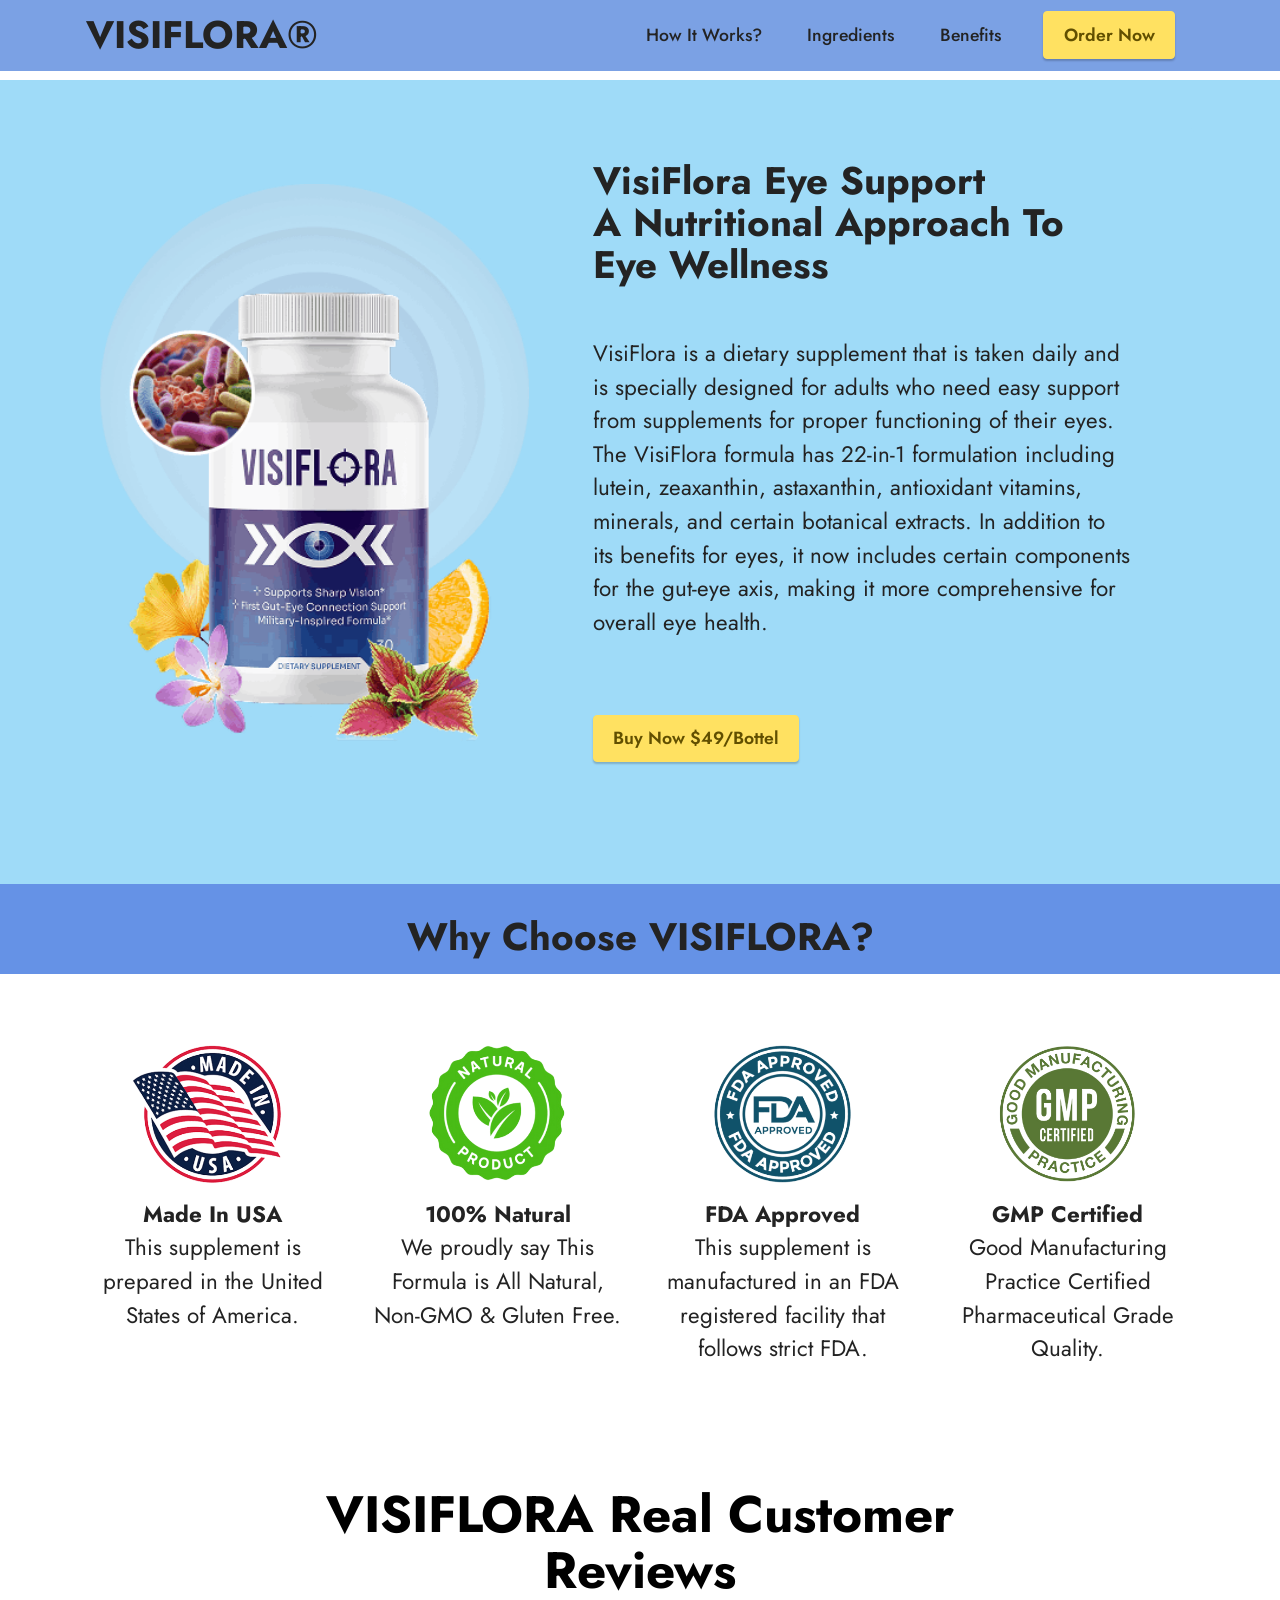
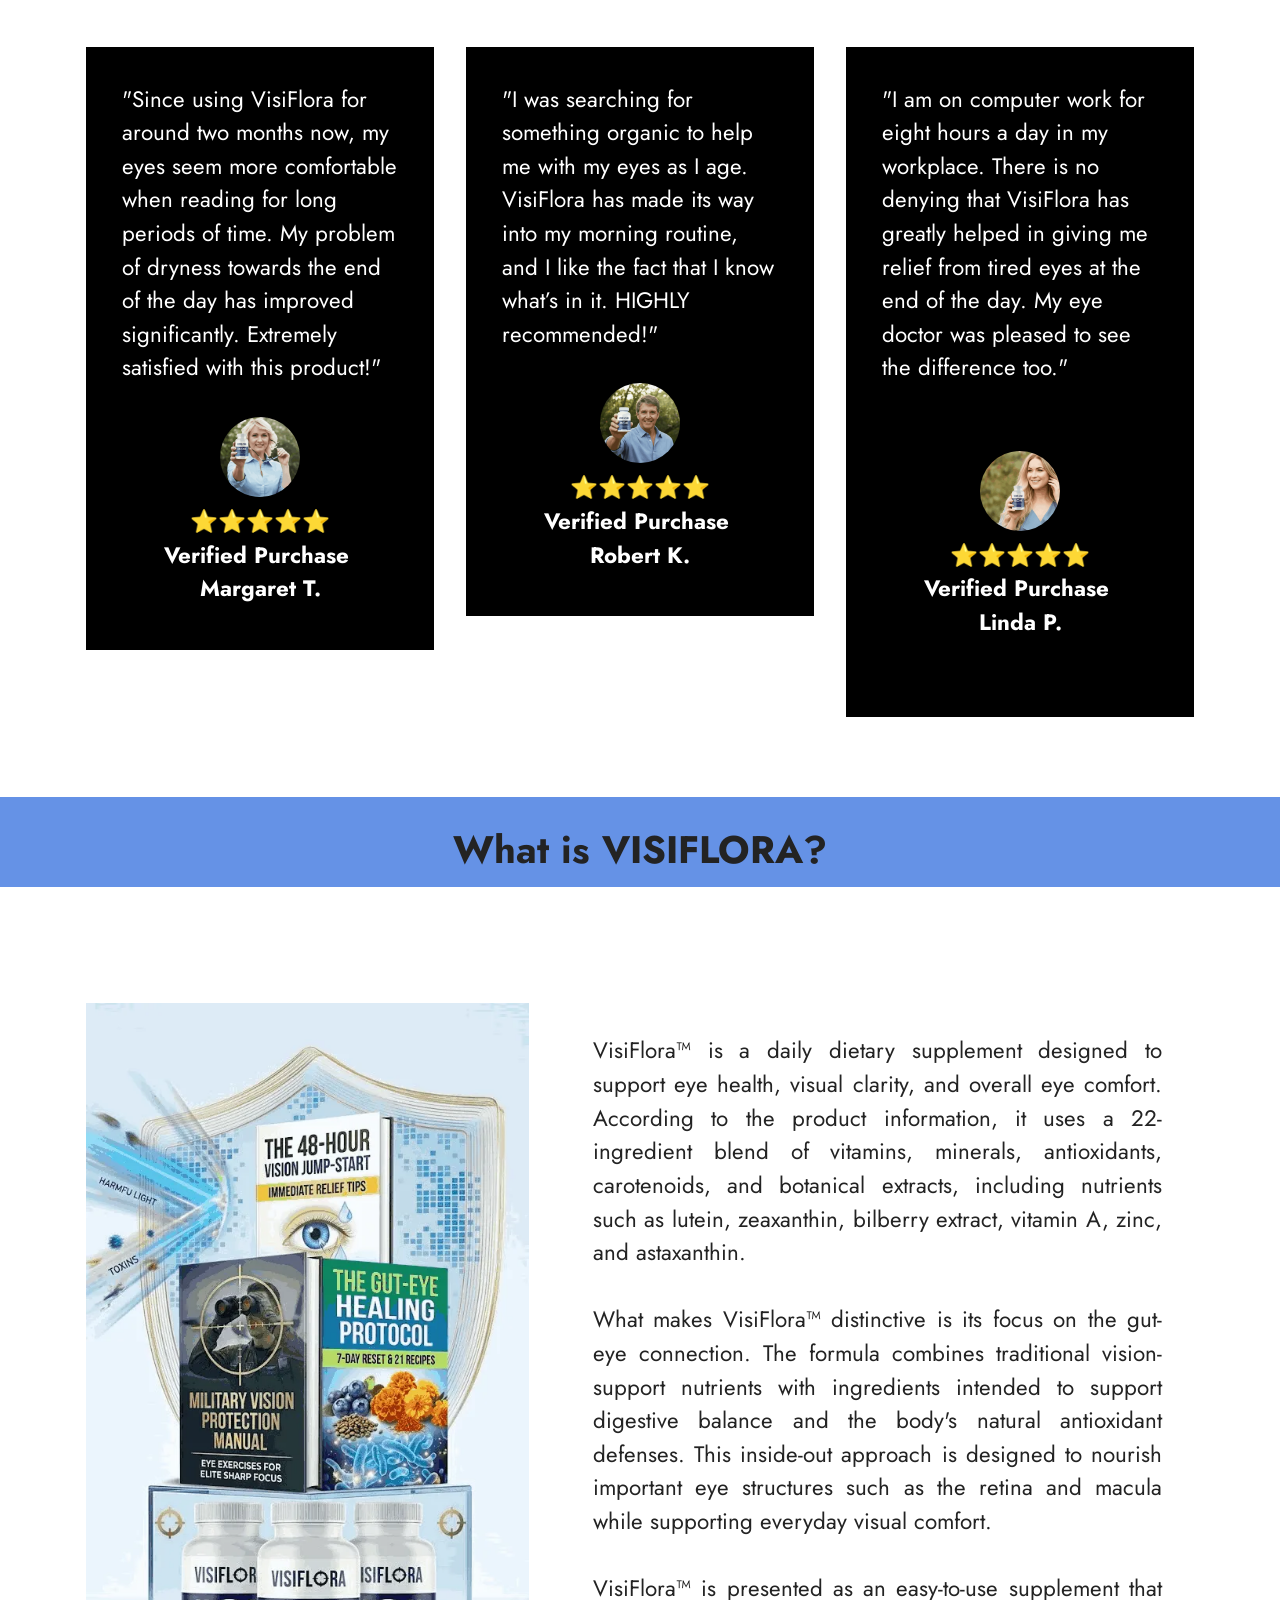
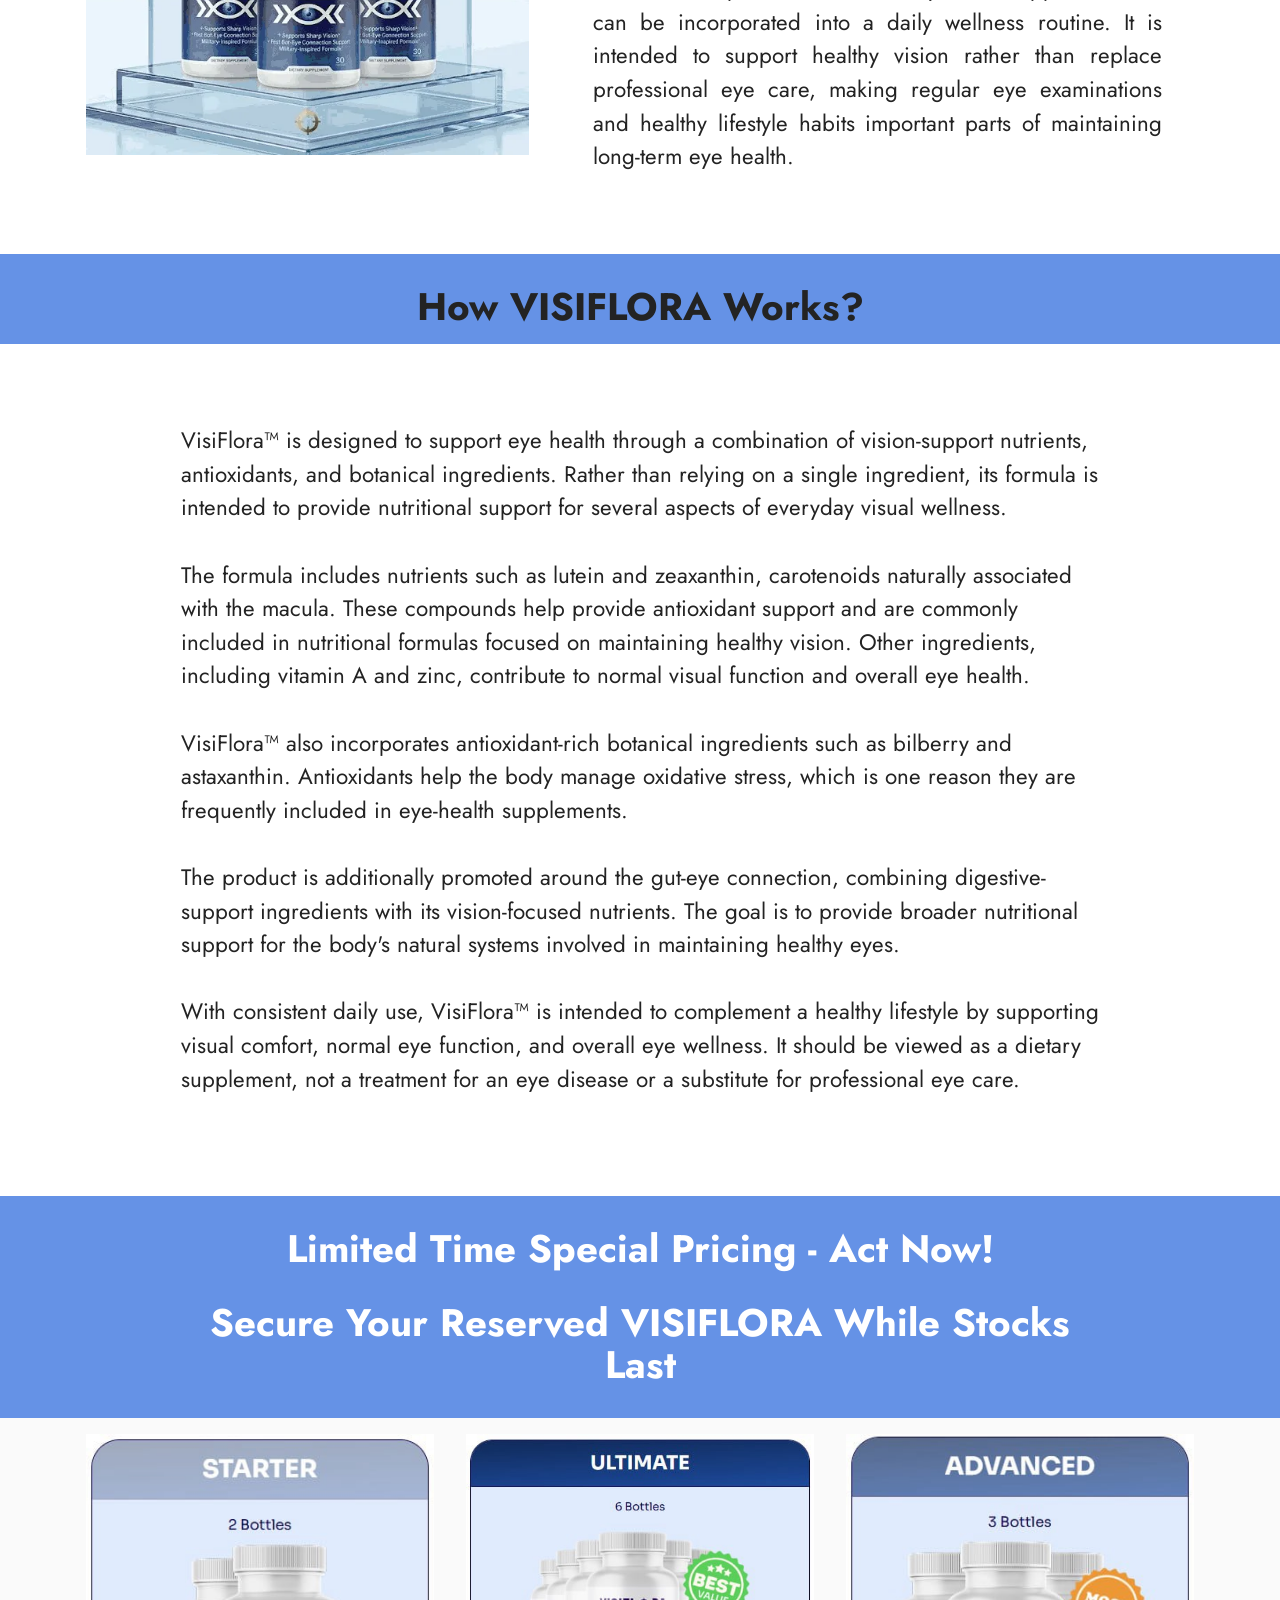
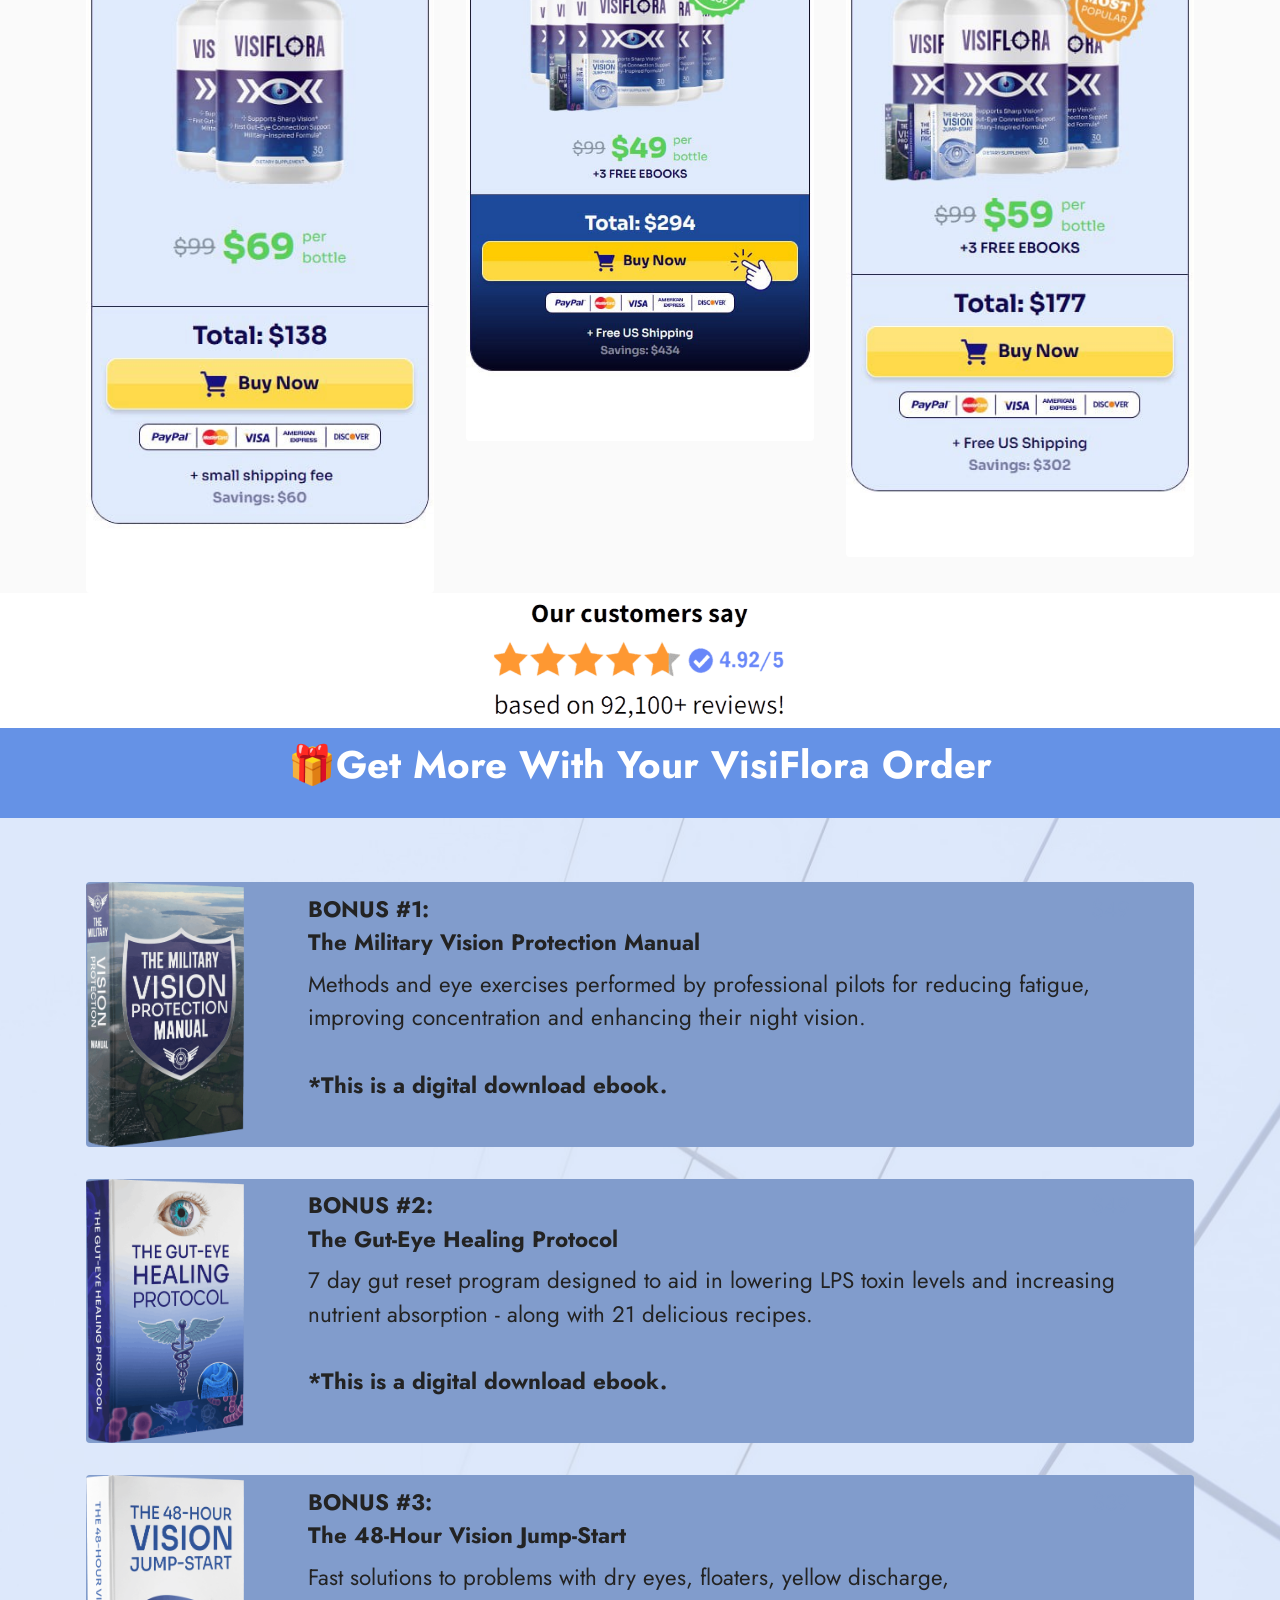
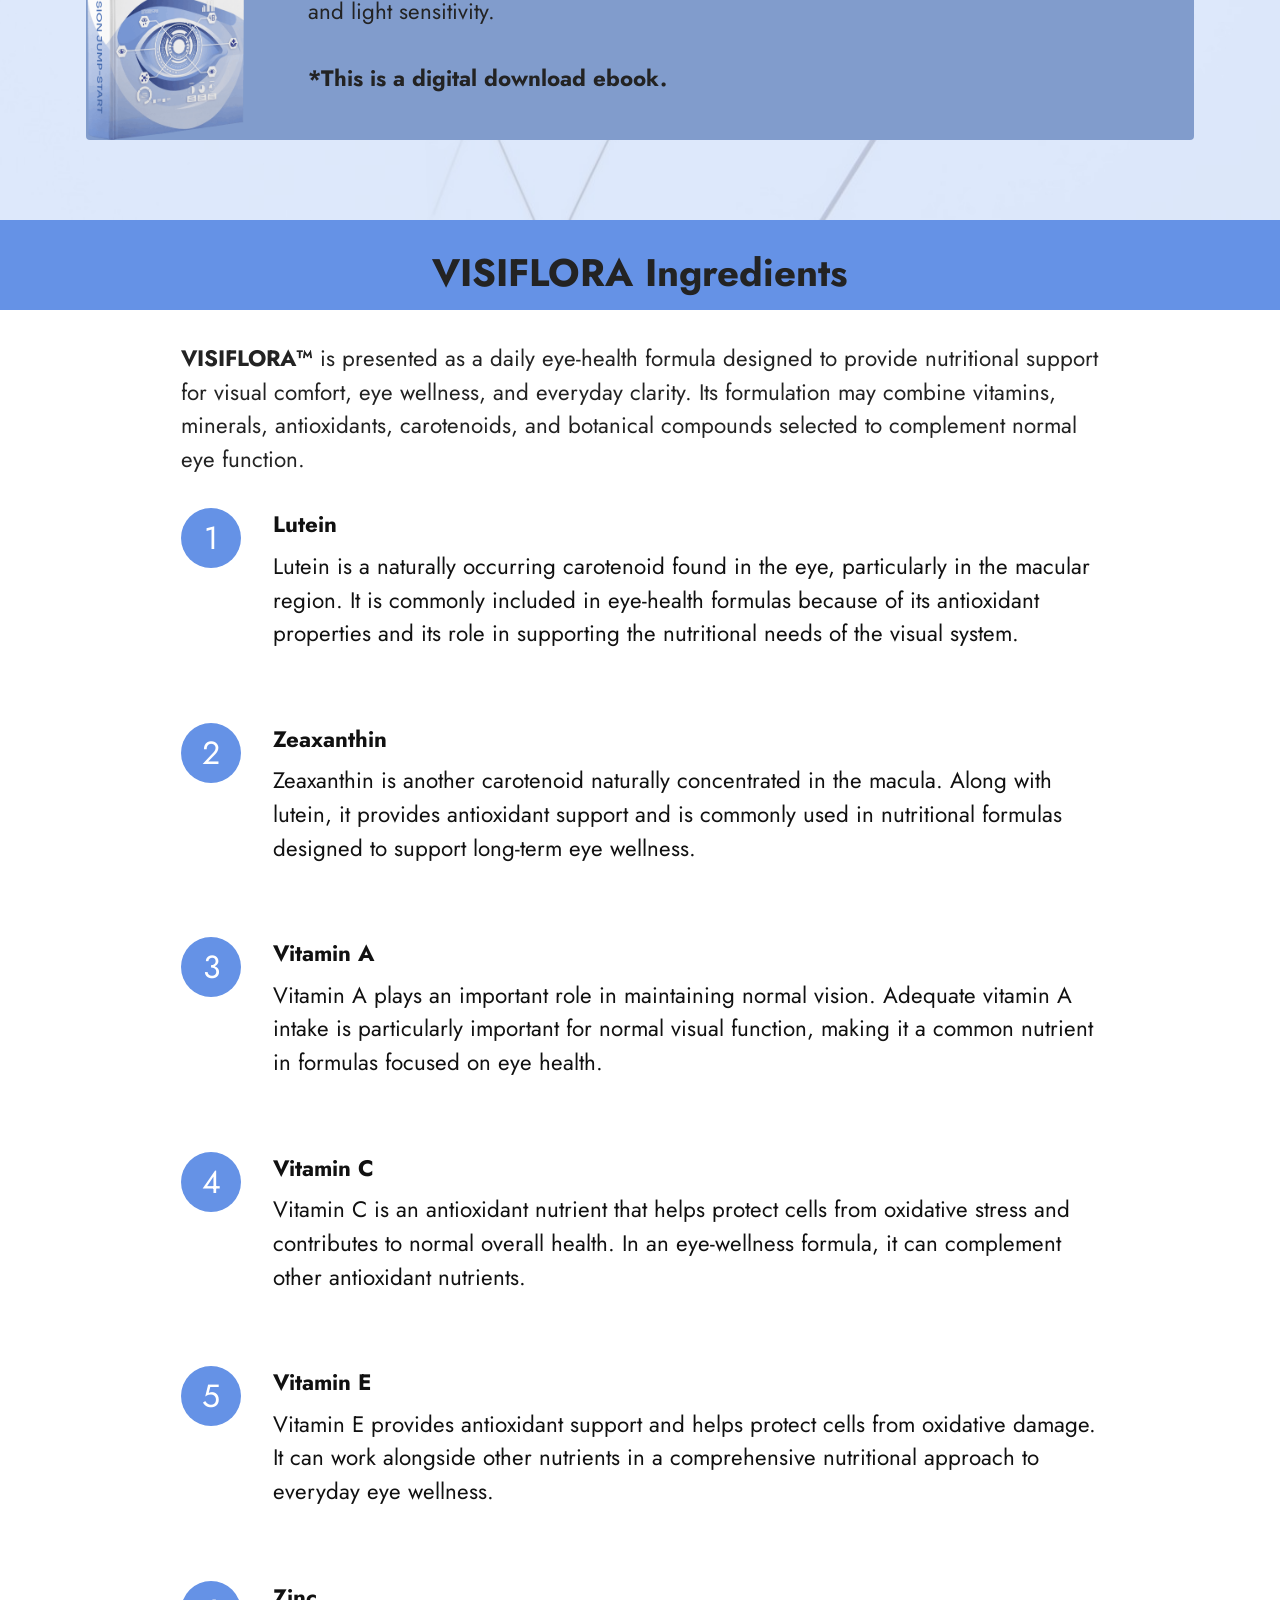
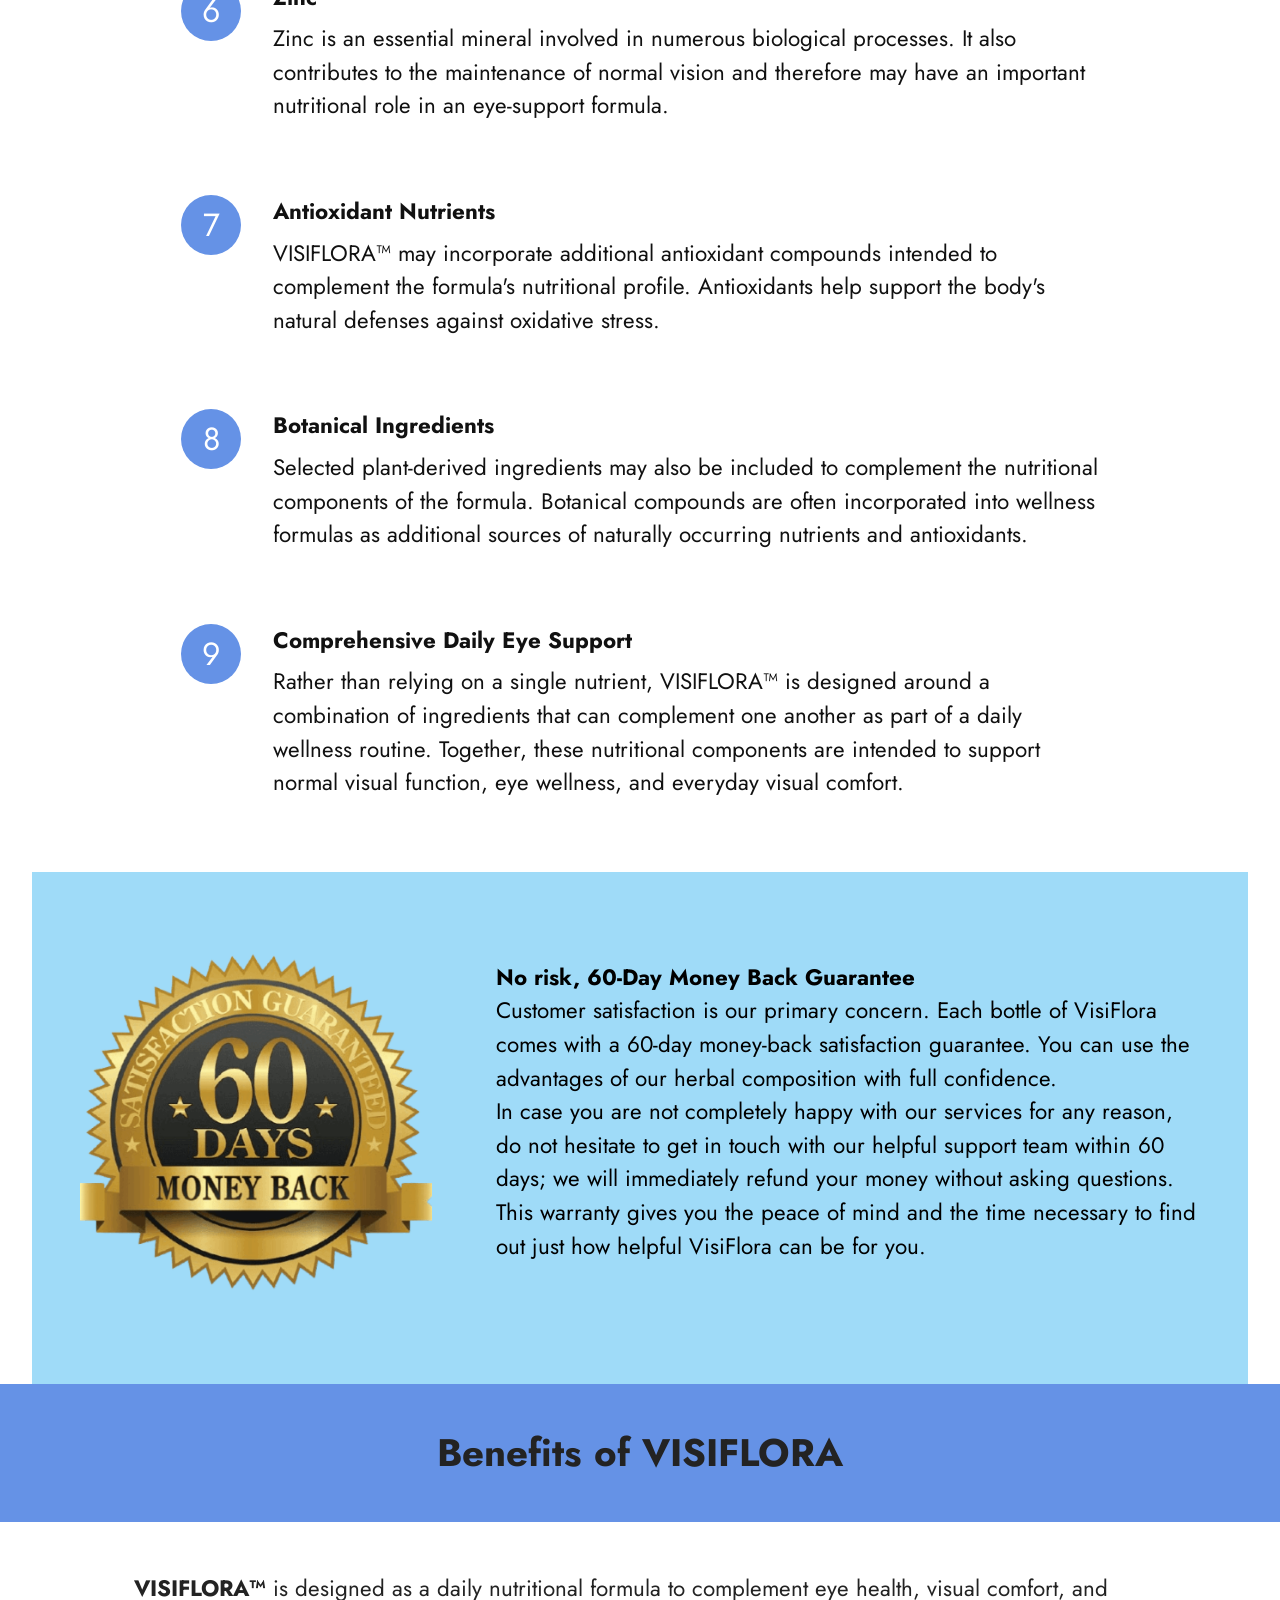
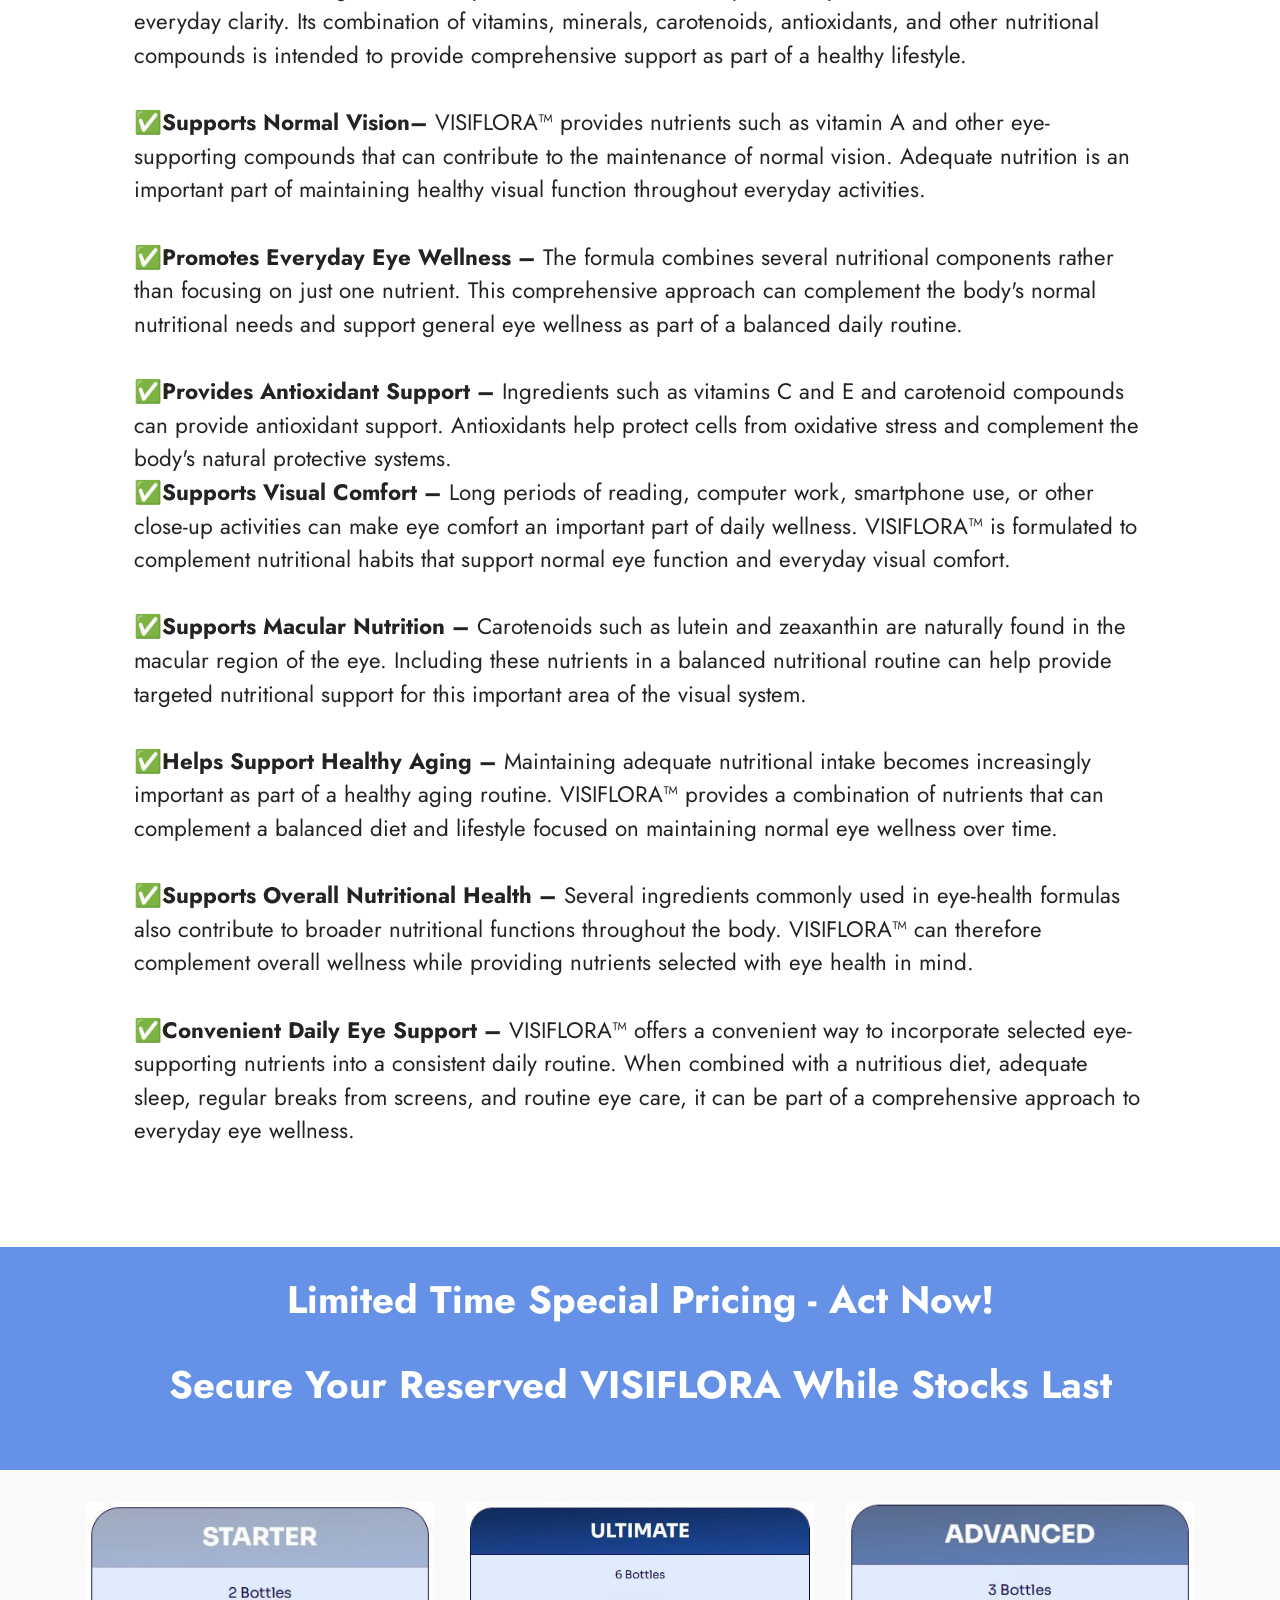
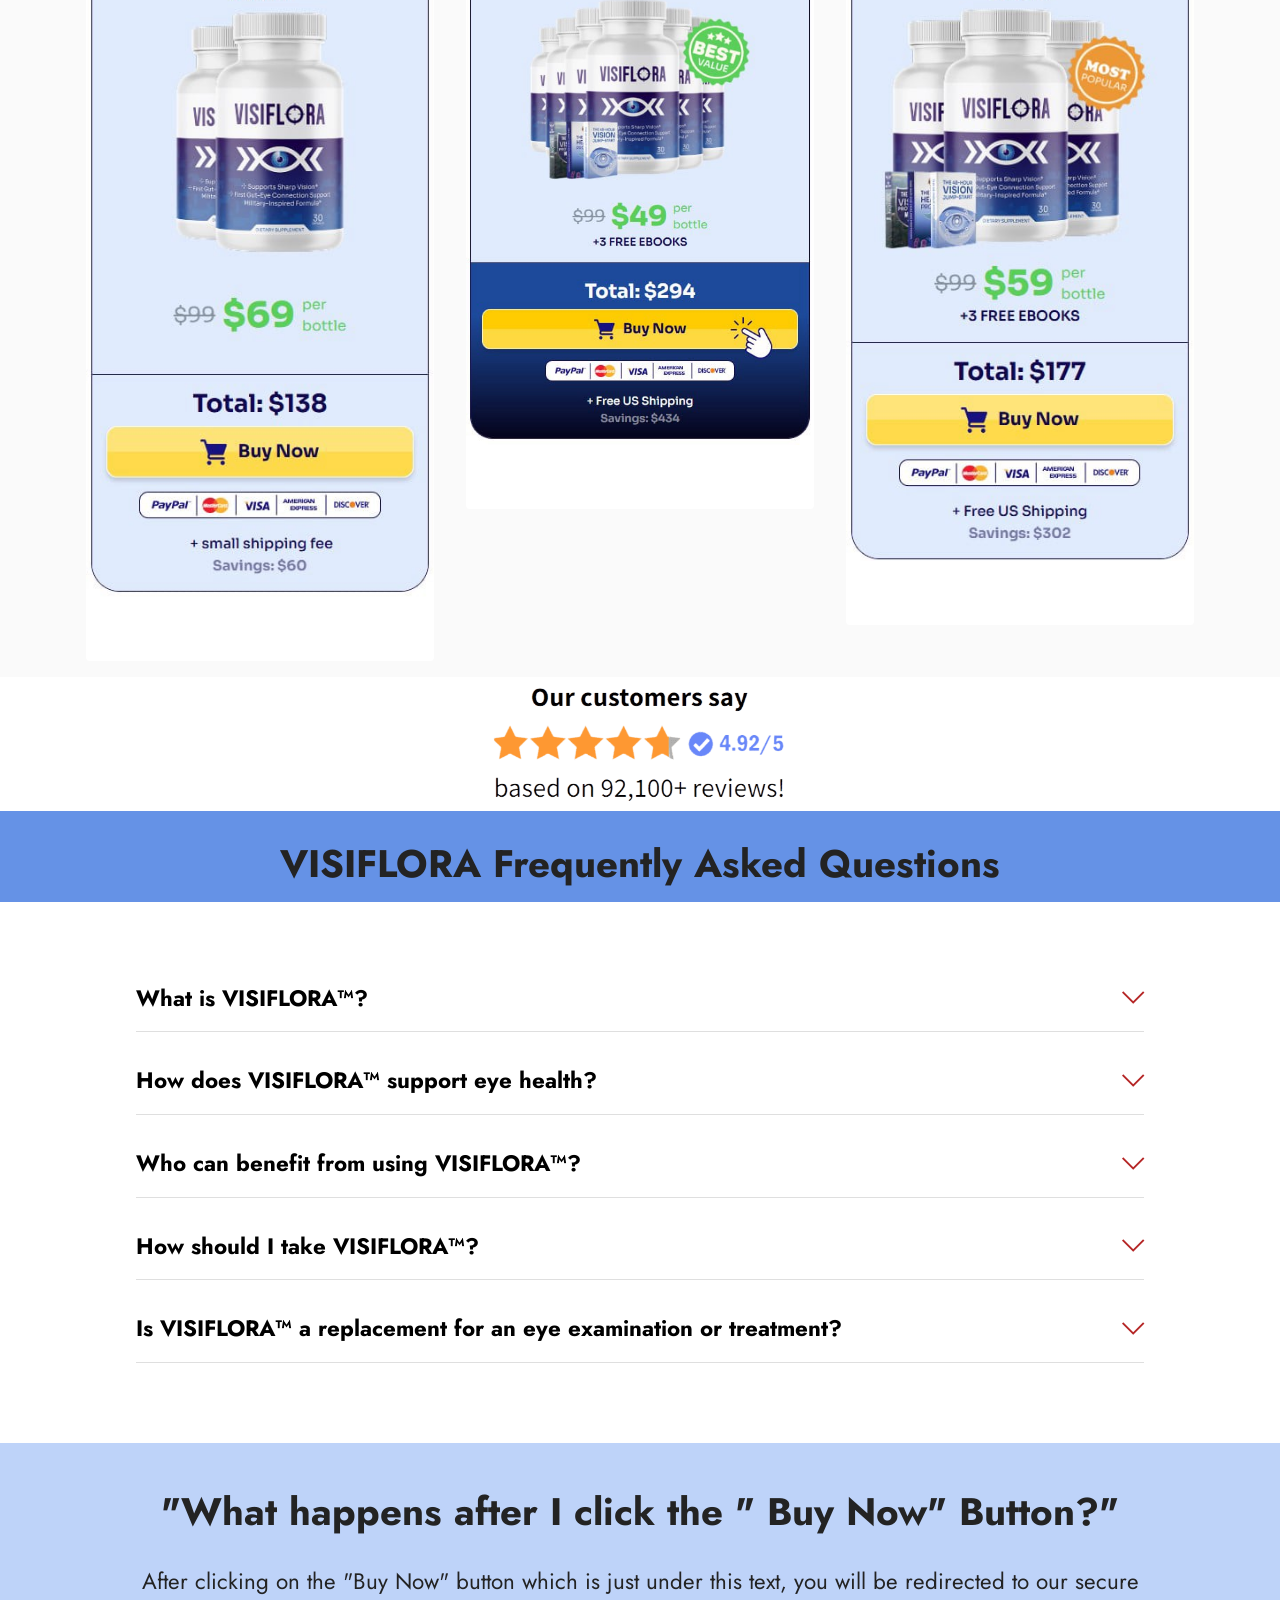
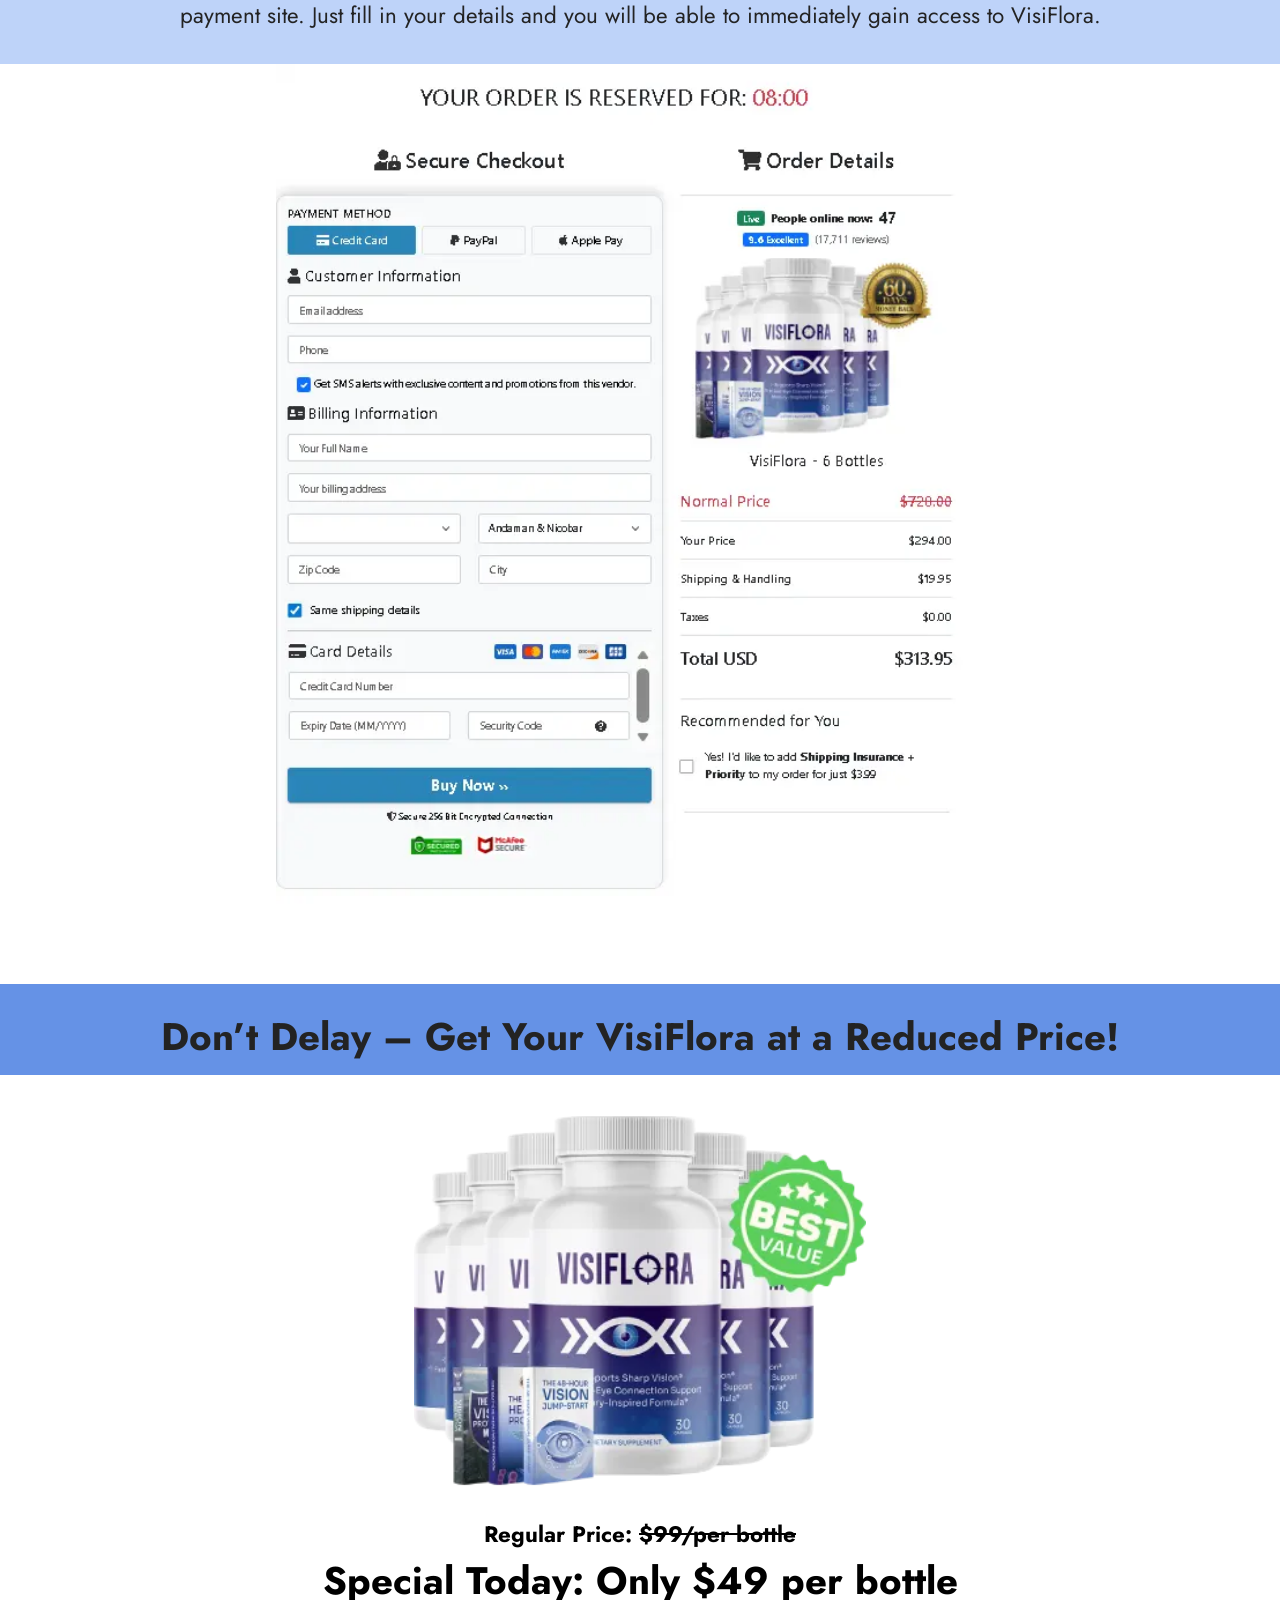
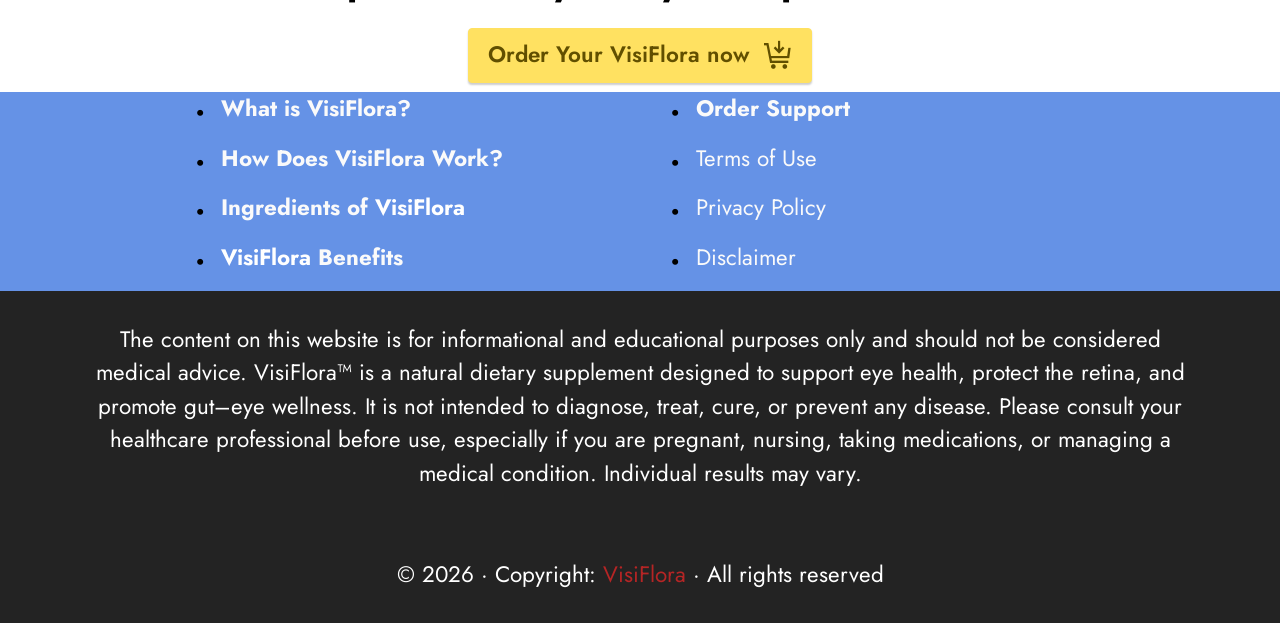
<file: index.html>
<!DOCTYPE html>
<html  lang="en">
<head>
  <!-- Site made with Mobirise Website Builder v6.1.12, https://mobirise.com -->
  <meta charset="UTF-8">
  <meta http-equiv="X-UA-Compatible" content="IE=edge">
  <meta name="generator" content="Mobirise v6.1.12, mobirise.com">
  <meta name="viewport" content="width=device-width, initial-scale=1, minimum-scale=1">
  <link rel="shortcut icon" href="assets/images/banner-img-128x163.png" type="image/x-icon">
  <meta name="description" content="VisiFlora™ is a daily eye-support formula designed to promote healthy vision, visual comfort, and overall eye wellness. Its carefully selected ingredients provide convenient nutritional support for clear, comfortable sight and everyday eye health.">
  <meta name="google-site-verification" content="4bTPPsSgGg9mrN9ppGhdz5BRyaK9BWV9diWJw_Lr8Sk" />
	<meta name="msvalidate.01" content="E1C683F4EFB1ADD5ABCEF03F91AA41EB" />
  
  <title>VisiFlora™ – Advanced Daily Eye Health & Vision Support</title>
  <link rel="stylesheet" href="assets/web/assets/mobirise-icons2/mobirise2.css">
  <link rel="stylesheet" href="assets/web/assets/mobirise-icons/mobirise-icons.css">
  <link rel="stylesheet" href="assets/bootstrap/css/bootstrap.min.css">
  <link rel="stylesheet" href="assets/dropdown/css/style.css">
  <link rel="stylesheet" href="assets/socicon/css/styles.css">
  <link rel="stylesheet" href="assets/theme/css/style.css">
  <link rel="preload" href="https://fonts.googleapis.com/css?family=Jost:100,200,300,400,500,600,700,800,900,100i,200i,300i,400i,500i,600i,700i,800i,900i&display=swap" as="style" onload="this.onload=null;this.rel='stylesheet'">
  <noscript><link rel="stylesheet" href="https://fonts.googleapis.com/css?family=Jost:100,200,300,400,500,600,700,800,900,100i,200i,300i,400i,500i,600i,700i,800i,900i&display=swap"></noscript>
  <link rel="preload" as="style" href="assets/mobirise/css/mbr-additional.css?v=Ro4YFN"><link rel="stylesheet" href="assets/mobirise/css/mbr-additional.css?v=Ro4YFN" type="text/css">

  
  
  
</head>
<body>
  
  <section data-bs-version="5.1" class="menu menu2 cid-tB0YZQqaCG" once="menu" id="menu2-0">
    
    <nav class="navbar navbar-dropdown navbar-expand-lg">
        <div class="container">
            <div class="navbar-brand">
                
                <span class="navbar-caption-wrap"><a class="navbar-caption text-black text-primary display-2" href="https://maxwebleads.com/12271/183/7/?">VISIFLORA®<br></a></span>
            </div>
            <button class="navbar-toggler" type="button" data-toggle="collapse" data-bs-toggle="collapse" data-target="#navbarSupportedContent" data-bs-target="#navbarSupportedContent" aria-controls="navbarNavAltMarkup" aria-expanded="false" aria-label="Toggle navigation">
                <div class="hamburger">
                    <span></span>
                    <span></span>
                    <span></span>
                    <span></span>
                </div>
            </button>
            <div class="collapse navbar-collapse" id="navbarSupportedContent">
                <ul class="navbar-nav nav-dropdown" data-app-modern-menu="true"><li class="nav-item"><a class="nav-link link text-black text-primary display-4" href="index.html#header3-1m">How It Works?</a></li>
                    <li class="nav-item"><a class="nav-link link text-black text-primary display-4" href="index.html#features20-x">
                            Ingredients</a></li>
                    <li class="nav-item"><a class="nav-link link text-black text-primary display-4" href="index.html#header3-1n">Benefits</a>
                    </li></ul>
                
                <div class="navbar-buttons mbr-section-btn"><a class="btn btn-warning display-4" href="https://maxwebleads.com/12271/183/7/?">Order Now</a></div>
            </div>
        </div>
    </nav>
</section>

<section data-bs-version="5.1" class="header3 cid-tB10ubWVri" id="header3-1">

    

    
    

    <div class="align-center container">
        <div class="row justify-content-center">
            <div class="col-12 col-lg-9">
                
                
                
                
            </div>
        </div>
    </div>
</section>

<section data-bs-version="5.1" class="features7 cid-vsFuxaL0VE" id="features7-2c">
    <!---->
    

    
    
    <div class="container">
        <div class="card-wrapper">
            <div class="row align-items-center">
                <div class="col-12 col-lg-5">
                    <div class="image-wrapper">
                        <a href="https://maxwebleads.com/12271/183/7/?"><img src="assets/images/banner-img-375x478.png" alt="VisiFlora"></a>
                    </div>
                </div>
                <div class="col-12 col-lg">
                    <div class="text-box">
                        <h5 class="mbr-title mbr-fonts-style display-2"><div><strong>VisiFlora Eye Support
</strong></div><div><strong>A Nutritional Approach To Eye Wellness</strong></div><div><strong><br></strong></div></h5>
                        <p class="mbr-text mbr-fonts-style display-7">VisiFlora is a dietary supplement that is taken daily and is specially designed for adults who need easy support from supplements for proper functioning of their eyes. The VisiFlora formula has 22-in-1 formulation including lutein, zeaxanthin, astaxanthin, antioxidant vitamins, minerals, and certain botanical extracts. In addition to its benefits for eyes, it now includes certain components for the gut-eye axis, making it more comprehensive for overall eye health.<br><br></p>
                        
                        <div class="mbr-section-btn pt-3"><a href="https://maxwebleads.com/12271/183/7/?" class="btn btn-warning display-4">Buy Now $49/Bottel</a></div>
                    </div>
                </div>
            </div>
        </div>
    </div>
</section>

<section data-bs-version="5.1" class="header3 cid-vszOKZhpDv" id="header3-27">

    

    
    

    <div class="align-center container">
        <div class="row justify-content-center">
            <div class="col-12 col-lg-12">
                
                <h2 class="mbr-section-subtitle mbr-fonts-style mb-3 display-2"><strong>Why Choose VISIFLORA?</strong></h2>
                
                
            </div>
        </div>
    </div>
</section>

<section data-bs-version="5.1" class="gallery5 mbr-gallery cid-vszOlzmzra" id="gallery5-26">
    

    
    

    <div class="container">
        
        <div class="row mbr-gallery mt-4">
            <div class="col-12 col-md-6 col-lg-3 item gallery-image active">
                <div class="item-wrapper" data-toggle="modal" data-bs-toggle="modal" data-target="#vwJDdYwcaj-modal" data-bs-target="#vwJDdYwcaj-modal">
                    <img class="w-100" src="assets/images/made-in-usa-500x300.png" alt="Made In USA" data-slide-to="0" data-bs-slide-to="0" data-target="#lb-vwJDdYwcaj" data-bs-target="#lb-vwJDdYwcaj">
                    <div class="icon-wrapper">
                        <span class="mobi-mbri mobi-mbri-search mbr-iconfont mbr-iconfont-btn"></span>
                    </div>
                </div>
                <h1 class="mbr-item-subtitle mbr-fonts-style align-center mb-2 mt-2 display-7"><div><strong>Made In USA</strong></div><div>This supplement is</div><div><span style="font-size: 1.4rem;">prepared in the United States of America.</span></div><div>
</div></h1>
            </div>
            <div class="col-12 col-md-6 col-lg-3 item gallery-image">
                <div class="item-wrapper" data-toggle="modal" data-bs-toggle="modal" data-target="#vwJDdYwcaj-modal" data-bs-target="#vwJDdYwcaj-modal">
                    <img class="w-100" src="assets/images/natural-product-500x300.png" alt="100% Natural" data-slide-to="1" data-bs-slide-to="1" data-target="#lb-vwJDdYwcaj" data-bs-target="#lb-vwJDdYwcaj">
                    <div class="icon-wrapper">
                        <span class="mobi-mbri mobi-mbri-search mbr-iconfont mbr-iconfont-btn"></span>
                    </div>
                </div>
                <h1 class="mbr-item-subtitle mbr-fonts-style align-center mb-2 mt-2 display-7"><div><span style="font-size: 1.4rem;"><strong>100% Natural</strong></span></div><div>We proudly say This Formula is All Natural, Non-GMO &amp; Gluten Free.</div></h1>
            </div>
            
            <div class="col-12 col-md-6 col-lg-3 item gallery-image">
                <div class="item-wrapper" data-toggle="modal" data-bs-toggle="modal" data-target="#vwJDdYwcaj-modal" data-bs-target="#vwJDdYwcaj-modal">
                    <img class="w-100" src="assets/images/fda-approved-500x300.png" alt="FDA Approved" data-slide-to="2" data-bs-slide-to="2" data-target="#lb-vwJDdYwcaj" data-bs-target="#lb-vwJDdYwcaj">
                    <div class="icon-wrapper">
                        <span class="mobi-mbri mobi-mbri-search mbr-iconfont mbr-iconfont-btn"></span>
                    </div>
                </div>
                <h1 class="mbr-item-subtitle mbr-fonts-style align-center mb-2 mt-2 display-7"><div><strong>FDA Approved</strong></div><div>This supplement is manufactured in an FDA registered facility that follows strict FDA.</div></h1>
            </div><div class="col-12 col-md-6 col-lg-3 item gallery-image">
                <div class="item-wrapper" data-toggle="modal" data-bs-toggle="modal" data-target="#vwJDdYwcaj-modal" data-bs-target="#vwJDdYwcaj-modal">
                    <img class="w-100" src="assets/images/gmp-certified-500x300.png" alt="GMP Certified" data-slide-to="3" data-bs-slide-to="3" data-target="#lb-vwJDdYwcaj" data-bs-target="#lb-vwJDdYwcaj">
                    <div class="icon-wrapper">
                        <span class="mobi-mbri mobi-mbri-search mbr-iconfont mbr-iconfont-btn"></span>
                    </div>
                </div>
                <h1 class="mbr-item-subtitle mbr-fonts-style align-center mb-2 mt-2 display-7"><div><strong>GMP Certified</strong></div><div>Good Manufacturing Practice Certified Pharmaceutical Grade Quality.
</div><div>
</div></h1>
            </div>
        </div>

        <div class="modal mbr-slider" tabindex="-1" role="dialog" aria-hidden="true" id="vwJDdYwcaj-modal">
            <div class="modal-dialog" role="document">
                <div class="modal-content">
                    <div class="modal-body">
                        <div class="carousel slide" id="lb-vwJDdYwcaj" data-interval="5000" data-bs-interval="5000">
                            <div class="carousel-inner">
                                <div class="carousel-item active">
                                    <img class="d-block w-100" src="assets/images/made-in-usa-500x300.png" alt="Mobirise Website Builder">
                                </div>
                                <div class="carousel-item">
                                    <img class="d-block w-100" src="assets/images/natural-product-500x300.png" alt="Mobirise Website Builder">
                                </div>
                                
                                <div class="carousel-item">
                                    <img class="d-block w-100" src="assets/images/fda-approved-500x300.png" alt="Mobirise Website Builder">
                                </div><div class="carousel-item">
                                    <img class="d-block w-100" src="assets/images/gmp-certified-500x300.png" alt="Mobirise Website Builder">
                                </div>
                            </div>
                            <ol class="carousel-indicators">
                                <li data-slide-to="0" data-bs-slide-to="0" class="active" data-target="#lb-vwJDdYwcaj" data-bs-target="#lb-vwJDdYwcaj"></li>
                                <li data-slide-to="1" data-bs-slide-to="1" data-target="#lb-vwJDdYwcaj" data-bs-target="#lb-vwJDdYwcaj"></li>
                                <li data-slide-to="2" data-bs-slide-to="2" data-target="#lb-vwJDdYwcaj" data-bs-target="#lb-vwJDdYwcaj"></li>
                                <li data-slide-to="3" data-bs-slide-to="3" data-target="#lb-vwJDdYwcaj" data-bs-target="#lb-vwJDdYwcaj"></li>
                            </ol>
                            <a role="button" href="" class="close" data-dismiss="modal" data-bs-dismiss="modal" aria-label="Close">
                            </a>
                            <a class="carousel-control-prev carousel-control" role="button" data-slide="prev" data-bs-slide="prev" href="#lb-vwJDdYwcaj">
                                <span class="mobi-mbri mobi-mbri-arrow-prev" aria-hidden="true"></span>
                                <span class="sr-only visually-hidden">Previous</span>
                            </a>
                            <a class="carousel-control-next carousel-control" role="button" data-slide="next" data-bs-slide="next" href="#lb-vwJDdYwcaj">
                                <span class="mobi-mbri mobi-mbri-arrow-next" aria-hidden="true"></span>
                                <span class="sr-only visually-hidden">Next</span>
                            </a>
                        </div>
                    </div>
                </div>
            </div>
        </div>
    </div>
</section>

<section data-bs-version="5.1" class="people04 cid-vwJ9Uq9fAi" id="people04-2h">
	
	
	<div class="container">
		<div class="row mb-5 justify-content-center">
			<div class="col-12 mb-0 content-head">
				<h3 class="mbr-section-title mbr-fonts-style align-center mb-0 display-1"><strong>VISIFLORA Real Customer Reviews</strong></h3>
				
			</div>
		</div>
		<div class="row mbr-masonry" data-masonry="{&quot;percentPosition&quot;: true }">
			
			<div class="item features-without-image col-12 col-md-6 col-lg-4 active">
				<div class="item-wrapper">
					<div class="card-box align-left">
						<p class="card-text mbr-fonts-style display-7">
							"Since using VisiFlora for around two months now, my eyes seem more comfortable when reading for long periods of time. My problem of dryness towards the end of the day has improved significantly. Extremely satisfied with this product!"
						</p>
						<div class="img-wrapper mt-4 mb-2">
							<img src="assets/images/review-1-3-11zon.webp" data-slide-to="1" data-bs-slide-to="1" alt="Margaret T.">
						</div>
						<h5 class="card-title mbr-fonts-style display-7"><strong>⭐⭐⭐⭐⭐</strong><br><strong>Verified Purchase&nbsp;</strong><br><strong>Margaret T.</strong></h5>
					</div>
				</div>
			</div>
			
			
			<div class="item features-without-image col-12 col-md-6 col-lg-4">
				<div class="item-wrapper">
					<div class="card-box align-left">
						<p class="card-text mbr-fonts-style display-7">
							"I was searching for something organic to help me with my eyes as I age. VisiFlora has made its way into my morning routine, and I like the fact that I know what’s in it. HIGHLY recommended!"<br>
						</p>
						<div class="img-wrapper mt-4 mb-2">
							<img src="assets/images/review-2-4-11zon.webp" data-slide-to="1" data-bs-slide-to="1" alt="Robert M.">
						</div>
						<h5 class="card-title mbr-fonts-style display-7"><strong>⭐⭐⭐⭐⭐</strong><br><strong>Verified Purchase&nbsp;</strong><br><strong>Robert K.</strong></h5>
					</div>
				</div>
			</div><div class="item features-without-image col-12 col-md-6 col-lg-4">
				<div class="item-wrapper">
					<div class="card-box align-left">
						<p class="card-text mbr-fonts-style display-7">"I am on computer work for eight hours a day in my workplace. There is no denying that VisiFlora has greatly helped in giving me relief from tired eyes at the end of the day. My eye doctor was pleased to see the difference too."<br><br>
						</p>
						<div class="img-wrapper mt-4 mb-2">
							<img src="assets/images/review-3-5-11zon.webp" data-slide-to="2" data-bs-slide-to="2" alt="David P.">
						</div>
						<h5 class="card-title mbr-fonts-style display-7">
							<strong>⭐⭐⭐⭐⭐</strong><br><strong>Verified Purchase&nbsp;</strong><br><strong>
</strong>
						<div><strong>Linda P.
</strong></div><div><strong><br></strong></div></h5>
					</div>
				</div>
			</div>
			
		</div>
	</div>
</section>

<section data-bs-version="5.1" class="header3 cid-tB83YwBUMj" id="header3-1l">

    

    
    

    <div class="align-center container">
        <div class="row justify-content-center">
            <div class="col-12 col-lg-12">
                
                <h2 class="mbr-section-subtitle mbr-fonts-style mb-3 display-2"><strong>What is VISIFLORA</strong><strong style="font-size: 2.4rem;">?</strong></h2>
                
                
            </div>
        </div>
    </div>
</section>

<section data-bs-version="5.1" class="header11 cid-tB1vWdJbT6" id="header11-a">

    

    
    

    <div class="container">
        <div class="row justify-content-center">
            <div class="col-12 col-md-5 image-wrapper">
                <a href="https://maxwebleads.com/12271/183/7/?"><img class="w-100" src="assets/images/what-is-visiflora-11zon-12-11zon.webp" alt="Get VisiFlora"></a>
            </div>
            <div class="col-12 col-md">
                <div class="text-wrapper text-center">
                    
                    <p class="mbr-text mbr-fonts-style display-7"><br><br>VisiFlora™ is a daily dietary supplement designed to support eye health, visual clarity, and overall eye comfort. According to the product information, it uses a 22-ingredient blend of vitamins, minerals, antioxidants, carotenoids, and botanical extracts, including nutrients such as lutein, zeaxanthin, bilberry extract, vitamin A, zinc, and astaxanthin.<br><br>What makes VisiFlora™ distinctive is its focus on the gut-eye connection. The formula combines traditional vision-support nutrients with ingredients intended to support digestive balance and the body's natural antioxidant defenses. This inside-out approach is designed to nourish important eye structures such as the retina and macula while supporting everyday visual comfort.<br><br>VisiFlora™ is presented as an easy-to-use supplement that can be incorporated into a daily wellness routine. It is intended to support healthy vision rather than replace professional eye care, making regular eye examinations and healthy lifestyle habits important parts of maintaining long-term eye health.<br></p>
                    
                </div>
            </div>
        </div>
    </div>
</section>

<section data-bs-version="5.1" class="header3 cid-tB85bPoWQz" id="header3-1m">

    

    
    

    <div class="align-center container">
        <div class="row justify-content-center">
            <div class="col-12 col-lg-12">
                
                <h2 class="mbr-section-subtitle mbr-fonts-style mb-3 display-2"><strong>How VISIFLORA</strong><strong style="font-size: 2.4rem;">&nbsp;Works?</strong></h2>
                
                
            </div>
        </div>
    </div>
</section>

<section data-bs-version="5.1" class="content4 cid-tB1xoWzrbk" id="content4-d">
    

    
    
    <div class="container">
        <div class="row justify-content-center">
            <div class="title col-md-12 col-lg-10">
                
                <h4 class="mbr-section-subtitle align-center mbr-fonts-style mb-4 display-7">VisiFlora™ is designed to support eye health through a combination of vision-support nutrients, antioxidants, and botanical ingredients. Rather than relying on a single ingredient, its formula is intended to provide nutritional support for several aspects of everyday visual wellness.<br><br>
<div>
</div><div>
</div><div>
</div><div>
</div><div>
</div><div>
</div><div>The formula includes nutrients such as lutein and zeaxanthin, carotenoids naturally associated with the macula. These compounds help provide antioxidant support and are commonly included in nutritional formulas focused on maintaining healthy vision. Other ingredients, including vitamin A and zinc, contribute to normal visual function and overall eye health.</div><div><br></div><div>VisiFlora™ also incorporates antioxidant-rich botanical ingredients such as bilberry and astaxanthin. Antioxidants help the body manage oxidative stress, which is one reason they are frequently included in eye-health supplements.</div><div><br></div><div>The product is additionally promoted around the gut-eye connection, combining digestive-support ingredients with its vision-focused nutrients. The goal is to provide broader nutritional support for the body's natural systems involved in maintaining healthy eyes.</div><div><br></div><div>With consistent daily use, VisiFlora™ is intended to complement a healthy lifestyle by supporting visual comfort, normal eye function, and overall eye wellness. It should be viewed as a dietary supplement, not a treatment for an eye disease or a substitute for professional eye care.</div><br><div><br></div><div>
</div><div>
</div></h4>
                
            </div>
        </div>
    </div>
</section>

<section data-bs-version="5.1" class="content4 cid-tB1yuhcVVi" id="content4-g">
    

    
    
    <div class="container">
        <div class="row justify-content-center">
            <div class="title col-md-12 col-lg-10">
                <h3 class="mbr-section-title mbr-fonts-style align-center mb-4 display-2"><strong>Limited Time Special Pricing - Act Now!</strong></h3>
                <h4 class="mbr-section-subtitle align-center mbr-fonts-style mb-4 display-2"><strong>Secure Your Reserved VISIFLORA While Stocks Last</strong></h4>
                
            </div>
        </div>
    </div>
</section>

<section data-bs-version="5.1" class="team1 cid-tB1z7NONXX" id="team1-h">
    

    
    
    <div class="container">
        <div class="row justify-content-center">
            
            <div class="col-sm-6 col-lg-4">
                <div class="card-wrap">
                    <div class="image-wrap">
                        <a href="https://maxwebleads.com/12271/183/7/?"><img src="assets/images/visiflora-2bottle-price-393x785.jpg" alt="VisiFlora 2 Bottle"></a>
                    </div>
                    <div class="content-wrap">
                        
                        
                        
                        
                        
                    </div>
                </div>
            </div>

            <div class="col-sm-6 col-lg-4">
                <div class="card-wrap">
                    <div class="image-wrap">
                        <a href="https://maxwebleads.com/12271/183/7/?"><img src="assets/images/visiflora-6bottle-price-501x782.jpg" alt="VisiFlora 6 Bottles"></a>
                    </div>
                    <div class="content-wrap">
                        
                        
                        
                        
                        
                    </div>
                </div>
            </div>

            <div class="col-sm-6 col-lg-4">
                <div class="card-wrap">
                    <div class="image-wrap">
                        <a href="https://maxwebleads.com/12271/183/7/?"><img src="assets/images/visiflora-3bottle-price-394x746.jpg" alt="VisiFlora 3 Bottles"></a>
                    </div>
                    <div class="content-wrap">
                        
                        
                        
                        
                        
                    </div>
                </div>
            </div>

            
        </div>
    </div>
</section>

<section data-bs-version="5.1" class="image3 cid-tB1zGVstSm" id="image3-j">
    

    
    

    <div class="container">
        <div class="row justify-content-center">
            <div class="col-12 col-lg-4">
                <div class="image-wrapper">
                    <img src="assets/images/alpilean-customer-review1-562x217.png" alt="Mobirise Website Builder">
                    
                </div>
            </div>
        </div>
    </div>
</section>

<section data-bs-version="5.1" class="content4 cid-vwJffAxmEx" id="content4-2j">
    

    
    
    <div class="container">
        <div class="row justify-content-center">
            <div class="title col-md-12 col-lg-12">
                <h3 class="mbr-section-title mbr-fonts-style align-center mb-4 display-2"><strong>🎁Get More With Your VisiFlora Order</strong></h3>
                
                
            </div>
        </div>
    </div>
</section>

<section data-bs-version="5.1" class="features11 cid-vwJecPnKe1" id="features11-2i">
    <!---->
    

    
    <div class="mbr-overlay" style="opacity: 0.5; background-color: rgb(190, 211, 249);">
    </div>
    <div class="container">
        <div class="title">
            
            
        </div>
        
        <div class="item features-image active">
            <div class="item-wrapper">
                <div class="row align-items-center">
                    <div class="col-12 col-md-2">
                        <div class="image-wrapper">
                            <img src="assets/images/special-bonus-book-1-375x628.png" alt="BONUS #1:" title="" data-slide-to="3" data-bs-slide-to="3">
                        </div>
                    </div>
                    <div class="col-12 col-md">
                        <div class="card-box">
                            <div class="row">
                                <div class="col-12">
                                    <div class="top-line">
                                        <h4 class="card-title mbr-fonts-style display-5"><strong>BONUS #1: </strong><br><strong>The Military Vision Protection Manual</strong></h4>
                                        <p class="cost mbr-fonts-style display-5">
                                            $49</p>
                                    </div>
                                </div>
                                <div class="col-12">
                                    <div class="bottom-line">
                                        <p class="mbr-text mbr-fonts-style m-0 display-7">
                                            Methods and eye exercises performed by professional pilots for reducing fatigue, improving concentration and enhancing their night vision.<br><br><strong>*This is a digital download ebook.
<br></strong>
<br>
                                        </p>
                                    </div>
                                </div>
                            </div>
                        </div>
                    </div>
                </div>
            </div>
        </div><div class="item features-image mb-4 col-12 col-md-">
            <div class="item-wrapper">
                <div class="row align-items-center">
                    <div class="col-12 col-md-2">
                        <div class="image-wrapper">
                            <img src="assets/images/special-bonus-book-2-375x628.png" alt="BONUS #2" title="" data-slide-to="0" data-bs-slide-to="0">
                        </div>
                    </div>
                    <div class="col-12 col-md">
                        <div class="card-box">
                            <div class="row">
                                <div class="col-12">
                                    <div class="top-line">
                                        <h4 class="card-title mbr-fonts-style display-5"><strong>BONUS #2: </strong><br><strong>The Gut-Eye Healing Protocol&nbsp;</strong></h4>
                                        <p class="cost mbr-fonts-style display-5">
                                            $49</p>
                                    </div>
                                </div>
                                <div class="col-12">
                                    <div class="bottom-line">
                                        <p class="mbr-text mbr-fonts-style m-0 display-7">
                                            7 day gut reset program designed to aid in lowering LPS toxin levels and increasing nutrient absorption - along with 21 delicious recipes.<br><br><strong>*This is a digital download ebook.
<br></strong>
<br>
                                        </p>
                                    </div>
                                </div>
                            </div>
                        </div>
                    </div>
                </div>
            </div>
        </div><div class="item features-image">
            <div class="item-wrapper">
                <div class="row align-items-center">
                    <div class="col-12 col-md-2">
                        <div class="image-wrapper">
                            <img src="assets/images/special-bonus-book-3-375x628.png" alt="BONUS #3" title="" data-slide-to="1" data-bs-slide-to="1">
                        </div>
                    </div>
                    <div class="col-12 col-md">
                        <div class="card-box">
                            <div class="row">
                                <div class="col-12">
                                    <div class="top-line">
                                        <h4 class="card-title mbr-fonts-style display-5"><strong>BONUS #3: </strong><br><strong>The 48-Hour Vision Jump-Start</strong></h4>
                                        <p class="cost mbr-fonts-style display-5">
                                            $39</p>
                                    </div>
                                </div>
                                <div class="col-12">
                                    <div class="bottom-line">
                                        <p class="mbr-text mbr-fonts-style m-0 display-7">
                                            Fast solutions to problems with dry eyes, floaters, yellow discharge,<br> and light sensitivity.<br><br><strong>*This is a digital download ebook.
<br></strong>
<br>
                                        </p>
                                    </div>
                                </div>
                            </div>
                        </div>
                    </div>
                </div>
            </div>
        </div>
        
    </div>
</section>

<section data-bs-version="5.1" class="header3 cid-tB85MvgqdZ" id="header3-1o">

    

    
    

    <div class="align-center container">
        <div class="row justify-content-center">
            <div class="col-12 col-lg-12">
                
                <h2 class="mbr-section-subtitle mbr-fonts-style mb-3 display-2"><strong>VISIFLORA</strong><strong style="font-size: 2.4rem;">&nbsp;Ingredients</strong></h2>
                
                
            </div>
        </div>
    </div>
</section>

<section data-bs-version="5.1" class="content5 cid-tB1AZH7rno" id="content5-n">
    
    <div class="container">
        <div class="row justify-content-center">
            <div class="col-md-12 col-lg-10">
                
                
                <p class="mbr-text mbr-fonts-style display-7"><strong>VISIFLORA™</strong> is presented as a daily eye-health formula designed to provide nutritional support for visual comfort, eye wellness, and everyday clarity. Its formulation may combine vitamins, minerals, antioxidants, carotenoids, and botanical compounds selected to complement normal eye function.<br></p>
            </div>
        </div>
    </div>
</section>

<section data-bs-version="5.1" class="features19 cid-tB6Rwx4pqH" id="features20-x">

    

    
    
    <div class="container">
        <div class="row justify-content-center">
            
            <div class="col-12 col-md-10">
                <div class="item mbr-flex">
                    <div class="icon-box">
                        <span class="step-number mbr-fonts-style display-5">1</span>
                    </div>
                    <div class="text-box">
                        <h4 class="icon-title card-title mbr-black mbr-fonts-style display-7"><strong>Lutein</strong></h4>
                        <h5 class="icon-text mbr-black mbr-fonts-style display-7">Lutein is a naturally occurring carotenoid found in the eye, particularly in the macular region. It is commonly included in eye-health formulas because of its antioxidant properties and its role in supporting the nutritional needs of the visual system.</h5>
                    </div>
                </div>
                <div class="item mbr-flex">
                    <div class="icon-box">
                        <span class="step-number mbr-fonts-style display-5">2</span>
                    </div>
                    <div class="text-box">
                        <h4 class="icon-title card-title mbr-black mbr-fonts-style display-7"><strong>Zeaxanthin</strong></h4>
                        <h5 class="icon-text mbr-black mbr-fonts-style display-7">Zeaxanthin is another carotenoid naturally concentrated in the macula. Along with lutein, it provides antioxidant support and is commonly used in nutritional formulas designed to support long-term eye wellness.</h5>
                    </div>
                </div>
                <div class="item mbr-flex">
                    <div class="icon-box">
                        <span class="step-number mbr-fonts-style display-5">3</span>
                    </div>
                    <div class="text-box">
                        <h4 class="icon-title card-title mbr-black mbr-fonts-style display-7"><strong>Vitamin A</strong></h4>
                        <h5 class="icon-text mbr-black mbr-fonts-style display-7">Vitamin A plays an important role in maintaining normal vision. Adequate vitamin A intake is particularly important for normal visual function, making it a common nutrient in formulas focused on eye health.</h5>
                    </div>
                </div>
                <div class="item mbr-flex">
                    <div class="icon-box">
                        <span class="step-number mbr-fonts-style display-5">4</span>
                    </div>
                    <div class="text-box">
                        <h4 class="icon-title card-title mbr-black mbr-fonts-style display-7"><strong>Vitamin C</strong></h4>
                        <h5 class="icon-text mbr-black mbr-fonts-style display-7">Vitamin C is an antioxidant nutrient that helps protect cells from oxidative stress and contributes to normal overall health. In an eye-wellness formula, it can complement other antioxidant nutrients.</h5>
                    </div>
                </div>
                <div class="item mbr-flex">
                    <div class="icon-box">
                        <span class="step-number mbr-fonts-style display-5">5</span>
                    </div>
                    <div class="text-box">
                        <h4 class="icon-title card-title mbr-black mbr-fonts-style display-7"><strong>Vitamin E</strong></h4>
                        <h5 class="icon-text mbr-black mbr-fonts-style display-7">Vitamin E provides antioxidant support and helps protect cells from oxidative damage. It can work alongside other nutrients in a comprehensive nutritional approach to everyday eye wellness.</h5>
                    </div>
                </div>
                <div class="item mbr-flex">
                    <div class="icon-box">
                        <span class="step-number mbr-fonts-style display-5">6</span>
                    </div>
                    <div class="text-box">
                        <h4 class="icon-title card-title mbr-black mbr-fonts-style display-7"><strong>Zinc</strong></h4>
                        <h5 class="icon-text mbr-black mbr-fonts-style display-7">Zinc is an essential mineral involved in numerous biological processes. It also contributes to the maintenance of normal vision and therefore may have an important nutritional role in an eye-support formula.</h5>
                    </div>
                </div>
                <div class="item mbr-flex">
                    <div class="icon-box">
                        <span class="step-number mbr-fonts-style display-5">7</span>
                    </div>
                    <div class="text-box">
                        <h4 class="icon-title card-title mbr-black mbr-fonts-style display-7"><strong>Antioxidant Nutrients</strong></h4>
                        <h5 class="icon-text mbr-black mbr-fonts-style display-7">VISIFLORA™ may incorporate additional antioxidant compounds intended to complement the formula's nutritional profile. Antioxidants help support the body's natural defenses against oxidative stress.</h5>
                    </div>
                </div>
                <div class="item mbr-flex">
                    <div class="icon-box">
                        <span class="step-number mbr-fonts-style display-5">8</span>
                    </div>
                    <div class="text-box">
                        <h4 class="icon-title card-title mbr-black mbr-fonts-style display-7"><strong>Botanical Ingredients</strong></h4>
                        <h5 class="icon-text mbr-black mbr-fonts-style display-7">Selected plant-derived ingredients may also be included to complement the nutritional components of the formula. Botanical compounds are often incorporated into wellness formulas as additional sources of naturally occurring nutrients and antioxidants.</h5>
                    </div>
                </div>
                <div class="item mbr-flex last">
                    <div class="icon-box">
                        <span class="step-number mbr-fonts-style display-5">9</span>
                    </div>
                    <div class="text-box">
                        <h4 class="icon-title card-title mbr-black mbr-fonts-style display-7"><strong>Comprehensive Daily Eye Support</strong></h4>
                        <h5 class="icon-text mbr-black mbr-fonts-style display-7">Rather than relying on a single nutrient, VISIFLORA™ is designed around a combination of ingredients that can complement one another as part of a daily wellness routine. Together, these nutritional components are intended to support normal visual function, eye wellness, and everyday visual comfort.</h5>
                    </div>
                </div>
                
            </div>
        </div>
    </div>
</section>

<section data-bs-version="5.1" class="features16 cid-tB70oq8oqH" id="features17-z">
    

    
    
    <div class="container-fluid">
        <div class="content-wrapper">
            <div class="row align-items-center">
                <div class="col-12 col-lg-4">
                    <div class="image-wrapper">
                        <a href="https://mwebauditly.com/13389/610/2/?"><img src="assets/images/satisfaction-guarantee-img-819x819.png" alt="MindSilence Guarantee"></a>
                    </div>
                </div>
                <div class="col-12 col-lg">
                    <div class="text-wrapper">
                        
                        <p class="mbr-text mbr-fonts-style mb-4 display-5"><strong>No risk, 60-Day Money Back Guarantee</strong><strong><br></strong>Customer satisfaction is our primary concern. Each bottle of VisiFlora comes with a 60-day money-back satisfaction guarantee. You can use the advantages of our herbal composition with full confidence.<br>In case you are not completely happy with our services for any reason, do not hesitate to get in touch with our helpful support team within 60 days; we will immediately refund your money without asking questions.<br>This warranty gives you the peace of mind and the time necessary to find out just how helpful VisiFlora can be for you.<br></p>
                        
                    </div>
                </div>
            </div>
        </div>
    </div>
</section>

<section data-bs-version="5.1" class="header3 cid-tB85KfdIqc" id="header3-1n">

    

    
    

    <div class="align-center container">
        <div class="row justify-content-center">
            <div class="col-12 col-lg-12">
                
                <h2 class="mbr-section-subtitle mbr-fonts-style mb-3 display-2"><strong>Benefits of VISIFLORA</strong></h2>
                
                
            </div>
        </div>
    </div>
</section>

<section data-bs-version="5.1" class="content4 cid-vsCrrF8To7" id="content4-2a">
    

    
    
    <div class="container">
        <div class="row justify-content-center">
            <div class="title col-md-12 col-lg-11">
                
                <h2 class="mbr-section-subtitle align-center mbr-fonts-style mb-4 display-5"><div><span style="font-size: 1.4rem;"><br></span></div><div><strong>VISIFLORA™ </strong>is designed as a daily nutritional formula to complement eye health, visual comfort, and everyday clarity. Its combination of vitamins, minerals, carotenoids, antioxidants, and other nutritional compounds is intended to provide comprehensive support as part of a healthy lifestyle.</div><div><br></div><div><div>✅<strong>Supports Normal Vision–</strong>&nbsp;VISIFLORA™ provides nutrients such as vitamin A and other eye-supporting compounds that can contribute to the maintenance of normal vision. Adequate nutrition is an important part of maintaining healthy visual function throughout everyday activities.</div><div><strong><br></strong></div></div><div><div><strong>✅Promotes Everyday Eye Wellness&nbsp;–</strong>&nbsp;The formula combines several nutritional components rather than focusing on just one nutrient. This comprehensive approach can complement the body's normal nutritional needs and support general eye wellness as part of a balanced daily routine.</div></div><div><div><br></div><div>✅<strong>Provides Antioxidant Support&nbsp;–</strong>&nbsp;Ingredients such as vitamins C and E and carotenoid compounds can provide antioxidant support. Antioxidants help protect cells from oxidative stress and complement the body's natural protective systems.</div></div><div><div>✅<strong>Supports Visual Comfort&nbsp;–</strong>&nbsp;Long periods of reading, computer work, smartphone use, or other close-up activities can make eye comfort an important part of daily wellness. VISIFLORA™ is formulated to complement nutritional habits that support normal eye function and everyday visual comfort.</div><div><br></div><div>✅<strong>Supports Macular Nutrition&nbsp;–</strong>&nbsp;Carotenoids such as lutein and zeaxanthin are naturally found in the macular region of the eye. Including these nutrients in a balanced nutritional routine can help provide targeted nutritional support for this important area of the visual system.</div><div><br></div></div><div><div>✅<strong>Helps Support Healthy Aging&nbsp;–</strong>&nbsp;Maintaining adequate nutritional intake becomes increasingly important as part of a healthy aging routine. VISIFLORA™ provides a combination of nutrients that can complement a balanced diet and lifestyle focused on maintaining normal eye wellness over time.</div></div><div><div><br></div></div><div><div>✅<strong>Supports Overall Nutritional Health&nbsp;– </strong>Several ingredients commonly used in eye-health formulas also contribute to broader nutritional functions throughout the body. VISIFLORA™ can therefore complement overall wellness while providing nutrients selected with eye health in mind.</div></div><br><div><div><span style="font-size: 1.4rem;"><strong>✅Convenient Daily Eye Support – </strong>VISIFLORA™ offers a convenient way to incorporate selected eye-supporting nutrients into a consistent daily routine. When combined with a nutritious diet, adequate sleep, regular breaks from screens, and routine eye care, it can be part of a comprehensive approach to everyday eye wellness.</span></div></div><br><div><div><span style="font-size: 1.4rem;"><br></span></div></div></h2>
                
            </div>
        </div>
    </div>
</section>

<section data-bs-version="5.1" class="features13 cid-tB76Gmn59F" id="features14-13">
    

    
    
    <div class="container">
        <div class="row">
            <div class="col-12">
                <h3 class="mbr-section-title align-center mb-4 mbr-fonts-style display-2"><strong>Limited Time Special Pricing - Act Now!</strong><br><br><strong>
</strong><div><strong>Secure Your Reserved VISIFLORA</strong><strong style="font-size: 2.4rem;">&nbsp;While Stocks Last</strong></div></h3>
            </div>
            <div class="card col-12 col-md-4 col-lg-2 p-3">
                <div class="card-wrapper">
                    <div class="card-box align-center">
                        
                        
                    </div>
                </div>
            </div>
            <div class="card p-3 col-12 col-md-4 col-lg-2">
                <div class="card-wrapper">
                    <div class="card-box align-center">
                        
                        
                    </div>
                </div>
            </div>
            <div class="card p-3 col-12 col-md-4 col-lg-2">
                <div class="card-wrapper">
                    <div class="card-box align-center">
                        
                        
                    </div>
                </div>
            </div>
            <div class="card p-3 col-12 col-md-4 col-lg-2">
                <div class="card-wrapper">
                    <div class="card-box align-center">
                        
                        
                    </div>
                </div>
            </div>
            <div class="card p-3 col-12 col-md-4 col-lg-2">
                <div class="card-wrapper">
                    <div class="card-box align-center">
                        
                        
                    </div>
                </div>
            </div>
            <div class="card p-3 col-12 col-md-4 col-lg-2">
                <div class="card-wrapper">
                    <div class="card-box align-center">
                        
                        
                    </div>
                </div>
            </div>
        </div>
    </div>
</section>

<section data-bs-version="5.1" class="team1 cid-tB77tvzDI1" id="team1-15">
    

    
    
    <div class="container">
        <div class="row justify-content-center">
            
            <div class="col-sm-6 col-lg-4">
                <div class="card-wrap">
                    <div class="image-wrap">
                        <a href="https://maxwebleads.com/12271/183/7/?"><img src="assets/images/visiflora-2bottle-price-393x785.jpg" alt="Buy VISIFLORA 2 Bottle"></a>
                    </div>
                    <div class="content-wrap">
                        
                        
                        
                        
                        
                    </div>
                </div>
            </div>

            <div class="col-sm-6 col-lg-4">
                <div class="card-wrap">
                    <div class="image-wrap">
                        <a href="https://maxwebleads.com/12271/183/7/?"><img src="assets/images/visiflora-6bottle-price-501x782.jpg" alt="Buy VISIFLORA 6 Bottles"></a>
                    </div>
                    <div class="content-wrap">
                        
                        
                        
                        
                        
                    </div>
                </div>
            </div>

            <div class="col-sm-6 col-lg-4">
                <div class="card-wrap">
                    <div class="image-wrap">
                        <a href="https://maxwebleads.com/12271/183/7/?"><img src="assets/images/visiflora-3bottle-price-394x746.jpg" alt="Buy VISIFLORA 3 Bottles"></a>
                    </div>
                    <div class="content-wrap">
                        
                        
                        
                        
                        
                    </div>
                </div>
            </div>

            
        </div>
    </div>
</section>

<section data-bs-version="5.1" class="image3 cid-tB78xBYzBD" id="image3-17">
    

    
    

    <div class="container">
        <div class="row justify-content-center">
            <div class="col-12 col-lg-4">
                <div class="image-wrapper">
                    <img src="assets/images/alpilean-customer-review1-1-562x217.png" alt="Glucotru 5 star ratings">
                    
                </div>
            </div>
        </div>
    </div>
</section>

<section data-bs-version="5.1" class="header3 cid-tB88MG5MRU" id="header3-1p">

    

    
    

    <div class="align-center container">
        <div class="row justify-content-center">
            <div class="col-12 col-lg-12">
                
                <h2 class="mbr-section-subtitle mbr-fonts-style mb-3 display-2"><strong style="font-size: 2.4rem;">VISIFLORA Frequently Asked Questions</strong></h2>
                
                
            </div>
        </div>
    </div>
</section>

<section data-bs-version="5.1" class="content17 cid-vsCvjWYpuU" id="content17-2b">

    

    
    
    
    <div class="container-fluid">
        
            <div class="row justify-content-center">
                <div class="col-12 col-md-10">
                    
                    
                    <div id="bootstrap-toggle" class="toggle-panel accordionStyles tab-content">
                        <div class="card mb-3">
                            <div class="card-header" role="tab" id="headingOne">
                                <a role="button" class="collapsed panel-title text-black" data-toggle="collapse" data-bs-toggle="collapse" data-core="" href="#collapse1_25" aria-expanded="false" aria-controls="collapse1">
                                    <h6 class="panel-title-edit mbr-fonts-style mb-0 display-7"><strong>What is VISIFLORA™?</strong></h6>
                                    <span class="sign mbr-iconfont mbri-arrow-down"></span>
                                </a>
                            </div>
                            <div id="collapse1_25" class="panel-collapse noScroll collapse" role="tabpanel" aria-labelledby="headingOne">
                                <div class="panel-body">
                                    <p class="mbr-fonts-style panel-text display-7">VISIFLORA™ is a daily nutritional supplement designed to support eye wellness, normal vision, visual comfort, and everyday clarity. Its formulation may include vitamins, minerals, carotenoids, antioxidants, and botanical ingredients selected to complement the nutritional needs of the visual system. It is intended to be part of a healthy lifestyle and is not a replacement for professional eye care.</p>
                                </div>
                            </div>
                        </div>
                        <div class="card mb-3">
                            <div class="card-header" role="tab" id="headingTwo">
                                <a role="button" class="collapsed panel-title text-black" data-toggle="collapse" data-bs-toggle="collapse" data-core="" href="#collapse2_25" aria-expanded="false" aria-controls="collapse2">
                                    <h6 class="panel-title-edit mbr-fonts-style mb-0 display-7"><strong>How does VISIFLORA™ support eye health?</strong></h6>
                                    <span class="sign mbr-iconfont mbri-arrow-down"></span>
                                </a>

                            </div>
                            <div id="collapse2_25" class="panel-collapse noScroll collapse" role="tabpanel" aria-labelledby="headingTwo">
                                <div class="panel-body">
                                    <p class="mbr-fonts-style panel-text display-7">VISIFLORA™ is formulated around nutrients commonly associated with normal eye function and antioxidant protection. Ingredients such as vitamin A, vitamin C, vitamin E, zinc, lutein, and zeaxanthin may contribute to nutritional support for normal vision and overall eye wellness. The exact benefits depend on the current formulation and an individual's nutritional needs.</p>
                                </div>
                            </div>
                        </div>
                        <div class="card mb-3">
                            <div class="card-header" role="tab" id="headingThree">
                                <a role="button" class="collapsed panel-title text-black" data-toggle="collapse" data-bs-toggle="collapse" data-core="" href="#collapse3_25" aria-expanded="false" aria-controls="collapse3">
                                    <h6 class="panel-title-edit mbr-fonts-style mb-0 display-7"><strong>Who can benefit from using VISIFLORA™?</strong></h6>
                                    <span class="sign mbr-iconfont mbri-arrow-down"></span>
                                </a>
                            </div>
                            <div id="collapse3_25" class="panel-collapse noScroll collapse" role="tabpanel" aria-labelledby="headingThree">
                                <div class="panel-body">
                                    <p class="mbr-fonts-style panel-text display-7">VISIFLORA™ may be suitable for adults who want to add targeted nutritional support to their everyday wellness routine, particularly those interested in maintaining normal vision and eye wellness. However, dietary supplements are not appropriate for everyone. Anyone with an eye condition, medical condition, or concerns about their vision should consult an appropriate healthcare professional.</p>
                                </div>
                            </div>
                        </div>
                        <div class="card mb-3">
                            <div class="card-header" role="tab" id="headingThree">
                                <a role="button" class="collapsed panel-title text-black" data-toggle="collapse" data-bs-toggle="collapse" data-core="" href="#collapse4_25" aria-expanded="false" aria-controls="collapse4">
                                    <h6 class="panel-title-edit mbr-fonts-style mb-0 display-7"><strong>How should I take VISIFLORA™?</strong></h6>
                                    <span class="sign mbr-iconfont mbri-arrow-down"></span>
                                </a>
                            </div>
                            <div id="collapse4_25" class="panel-collapse noScroll collapse" role="tabpanel" aria-labelledby="headingThree">
                                <div class="panel-body">
                                    <p class="mbr-fonts-style panel-text display-7">
                                       VISIFLORA™ should be taken according to the serving instructions provided on its current product label or packaging. Do not exceed the recommended serving. For best results from any nutritional supplement, consistent use should be combined with a balanced diet, adequate hydration, sufficient sleep, and healthy daily habits.</p>
                                </div>
                            </div>
                        </div>
                        <div class="card mb-3">
                            <div class="card-header" role="tab" id="headingThree">
                                <a role="button" class="collapsed panel-title text-black" data-toggle="collapse" data-bs-toggle="collapse" data-core="" href="#collapse5_25" aria-expanded="false" aria-controls="collapse5">
                                   <h6 class="panel-title-edit mbr-fonts-style mb-0 display-7"><strong>Is VISIFLORA™ a replacement for an eye examination or treatment?</strong></h6>
                                        <span class="mbr-iconfont mobi-mbri-arrow-down mobi-mbri"></span>
                                </a>
                            </div>
                            <div id="collapse5_25" class="panel-collapse noScroll collapse" role="tabpanel" aria-labelledby="headingThree">
                                <div class="panel-body">
                                    <p class="mbr-fonts-style panel-text display-7">
                                       No. VISIFLORA™ should be considered nutritional support rather than a replacement for professional eye examinations, prescription eyewear, medication, or medical treatment. If you experience persistent blurred vision, eye pain, sudden vision changes, flashes, floaters, or other concerning symptoms, seek professional medical or eye-care advice promptly.</p>
                                </div>
                            </div>
                        </div>
                        
                    </div>
                </div>
            </div>
        </div>
</section>

<section data-bs-version="5.1" class="content4 cid-tB7cKEntAa" id="content4-1b">
    

    
    
    <div class="container">
        <div class="row justify-content-center">
            <div class="title col-md-12 col-lg-11">
                <h3 class="mbr-section-title mbr-fonts-style align-center mb-4 display-2"><strong>"What happens after I click the " Buy Now" Button?"</strong></h3>
                <h4 class="mbr-section-subtitle align-center mbr-fonts-style mb-4 display-5"><div>After clicking on the "Buy Now" button which is just under this text, you will be redirected to our secure payment site. Just fill in your details and you will be able to immediately gain access to VisiFlora.</div></h4>
                
            </div>
        </div>
    </div>
</section>

<section data-bs-version="5.1" class="image3 cid-tB7fx06dWW" id="image3-1d">
    

    
    

    <div class="container">
        <div class="row justify-content-center">
            <div class="col-12 col-lg-8">
                <div class="image-wrapper">
                    <a href="https://maxwebleads.com/12271/183/7/?"><img src="assets/images/visi202-630x727.webp" alt="VISIFLORA Order Form"></a>
                    
                </div>
            </div>
        </div>
    </div>
</section>

<section data-bs-version="5.1" class="header3 cid-vwJqqcA75P" id="header3-2l">

    

    
    

    <div class="align-center container">
        <div class="row justify-content-center">
            <div class="col-12 col-lg-12">
                
                <h2 class="mbr-section-subtitle mbr-fonts-style mb-3 display-2"><strong>Don’t Delay – Get Your VisiFlora at a Reduced Price!</strong></h2>
                
                
            </div>
        </div>
    </div>
</section>

<section data-bs-version="5.1" class="header10 cid-vwJqmmd5Yq" id="header10-2k">

    

    

    <div class="align-center container-fluid">
        <div class="row justify-content-center">
            <div class="col-md-12 col-lg-9">
                <h1 class="mbr-section-title mbr-fonts-style mb-3 display-2"></h1>
                
                <div class="image-wrap mt-4">
                    <a href="https://maxwebleads.com/12271/183/7/?"><img src="assets/images/bottle-6.webp" alt="VISIFLORA Complex" title="Ikaria Lean Belly Juice"></a><br>
                   
                    
                      <h3 class="mbr-text mbr-fonts-style display-5"><strong>Regular Price: <strike>$99/per bottle</strike></strong></h3>
                    <p class="mbr-text mbr-fonts-style display-2"><strong>Special Today: Only $49 per bottle</strong><br></p> 
                    
                <div class="mbr-section-btn mt-3"><a class="btn btn-warning display-5" href="https://maxwebleads.com/12271/183/7/?"><span class="mobi-mbri mobi-mbri-cart-add mbr-iconfont mbr-iconfont-btn"></span>Order Your VisiFlora now&nbsp;</a></div>
                </div>
            </div>
        </div>
    </div>
</section>

<section data-bs-version="5.1" class="content13 cid-tB7Yu884tX" id="content13-1f">
    

    
    
    <div class="container">
        <div class="row justify-content-center">
            
        </div>
        <div class="row justify-content-center">
            <div class="col-md-12 col-lg-10">
                <div class="row justify-content-center">
                    <div class="col-12 col-lg-6">
                        <ul class="list mbr-fonts-style display-7">
                            <li><a href="index.html#header3-1l" class="text-white text-primary"><strong>What is VisiFlora?&nbsp;</strong></a></li><li><strong><a href="index.html#header3-1m" class="text-white text-primary"><b>How Does VisiFlora Work?</b></a><br></strong></li><li><a href="index.html#features20-x" class="text-white text-primary"><strong>Ingredients of&nbsp;</strong></a><strong>VisiFlora</strong></li>
                            <li><strong>VisiFlora</strong>&nbsp;<a href="index.html#header3-1n" class="text-white"><strong>Benefits</strong></a></li>
                        </ul>
                    </div>
                    <div class="col-12 col-lg-6">
                        <ul class="list mbr-fonts-style display-7">
                            <li><a href="https://mwebauditly.com/13389/610/2/?" class="text-white text-primary"><strong>Order Support</strong></a></li>
                            <li><strong><a href="https://tryvisiflora.com/help/terms" class="text-white text-primary">Terms of Use</a></strong></li><li><strong><a href="https://tryvisiflora.com/help/privacy" class="text-white text-primary">Privacy Policy</a></strong></li><li><a href="https://tryvisiflora.com/help/disclaimer" class="text-white text-primary">Disclaimer</a></li>
                        </ul>
                    </div>
                </div>
            </div>
        </div>
    </div>
</section>

<section data-bs-version="5.1" class="content4 cid-tB7Zpny08V" id="content4-1g">
    

    
    
    <div class="container">
        <div class="row justify-content-center">
            <div class="title col-md-12 col-lg-12">
                
                <h4 class="mbr-section-subtitle align-center mbr-fonts-style mb-4 display-7"><div>
</div><div>The content on this website is for informational and educational purposes only and should not be considered medical advice. VisiFlora™ is a natural dietary supplement designed to support eye health, protect the retina, and promote gut–eye wellness. It is not intended to diagnose, treat, cure, or prevent any disease. Please consult your healthcare professional before use, especially if you are pregnant, nursing, taking medications, or managing a medical condition. Individual results may vary.</div><br><div>
</div><div>
</div><div><span style="font-size: 1.4rem;"><br></span></div><div><span style="font-size: 1.4rem;">© 2026 · Copyright: <a href="https://maxwebleads.com/12271/183/7/?" class="text-primary">VisiFlora </a>· All rights reserved</span><br></div></h4>
                
            </div>
        </div>
    </div>
</section><script src="assets/bootstrap/js/bootstrap.bundle.min.js"></script>  <script src="assets/smoothscroll/smooth-scroll.js"></script>  <script src="assets/ytplayer/index.js"></script>  <script src="assets/dropdown/js/navbar-dropdown.js"></script>  <script src="assets/masonry/masonry.pkgd.min.js"></script>  <script src="assets/imagesloaded/imagesloaded.pkgd.min.js"></script>  <script src="assets/mbr-switch-arrow/mbr-switch-arrow.js"></script>  <script src="assets/theme/js/script.js"></script>  
  
  
</body>
</html>
</file>
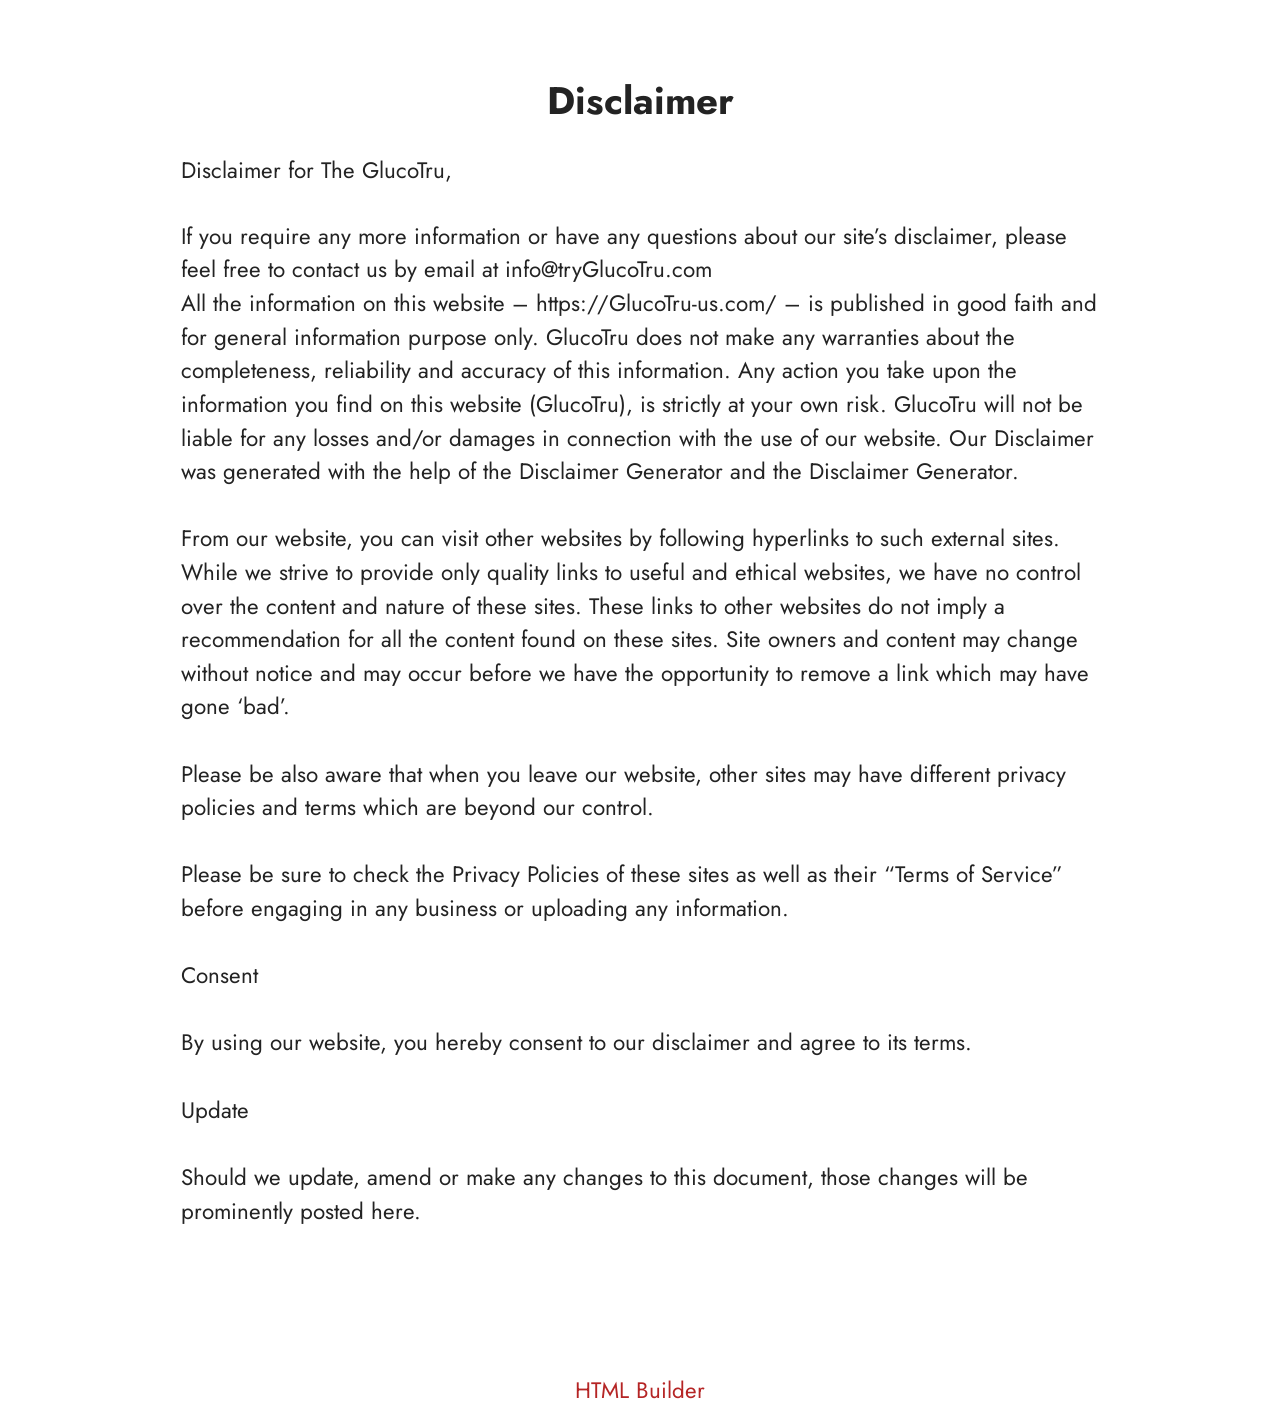
<file: Disclaimer.html>
<!DOCTYPE html>
<html  lang="en">
<head>
  <!-- Site made with Mobirise Website Builder v6.1.12, https://mobirise.com -->
  <meta charset="UTF-8">
  <meta http-equiv="X-UA-Compatible" content="IE=edge">
  <meta name="generator" content="Mobirise v6.1.12, mobirise.com">
  <meta name="twitter:card" content="summary_large_image"/>
  <meta name="twitter:image:src" content="https://www.mind-silence.com/Disclaimer.html">
  <meta property="og:image" content="https://www.mind-silence.com/Disclaimer.html">
  <meta name="twitter:title" content="Disclaimer">
  <meta name="viewport" content="width=device-width, initial-scale=1, minimum-scale=1">
  <link rel="shortcut icon" href="assets/images/banner-img-128x163.png" type="image/x-icon">
  <meta name="description" content="Disclaimer For MindSilence">
  
  
  <title>Disclaimer</title>
  <link rel="stylesheet" href="assets/bootstrap/css/bootstrap.min.css">
  <link rel="stylesheet" href="assets/theme/css/style.css">
  <link rel="preload" href="https://fonts.googleapis.com/css?family=Jost:100,200,300,400,500,600,700,800,900,100i,200i,300i,400i,500i,600i,700i,800i,900i&display=swap" as="style" onload="this.onload=null;this.rel='stylesheet'">
  <noscript><link rel="stylesheet" href="https://fonts.googleapis.com/css?family=Jost:100,200,300,400,500,600,700,800,900,100i,200i,300i,400i,500i,600i,700i,800i,900i&display=swap"></noscript>
  <link rel="preload" as="style" href="assets/mobirise/css/mbr-additional.css?v=cfFmb7"><link rel="stylesheet" href="assets/mobirise/css/mbr-additional.css?v=cfFmb7" type="text/css">

  
  
  
</head>
<body>
  
  <section data-bs-version="5.1" class="content5 cid-tBuMj9hDkk" id="content5-1y">
    
    <div class="container">
        <div class="row justify-content-center">
            <div class="col-md-12 col-lg-10">
                <h3 class="mbr-section-title mbr-fonts-style mb-4 display-2">
                    <strong>Disclaimer</strong>
                </h3>
                <h4 class="mbr-section-subtitle mbr-fonts-style mb-4 display-5">Disclaimer for The GlucoTru,</h4>
                <p class="mbr-text mbr-fonts-style display-7">If you require any more information or have any questions about our site’s disclaimer, please feel free to contact us by email at info@tryGlucoTru.com
<br>All the information on this website – https://GlucoTru-us.com/ – is published in good faith and for general information purpose only. GlucoTru does not make any warranties about the completeness, reliability and accuracy of this information. Any action you take upon the information you find on this website (GlucoTru), is strictly at your own risk. GlucoTru will not be liable for any losses and/or damages in connection with the use of our website. Our Disclaimer was generated with the help of the Disclaimer Generator and the Disclaimer Generator.
<br>
<br>From our website, you can visit other websites by following hyperlinks to such external sites. While we strive to provide only quality links to useful and ethical websites, we have no control over the content and nature of these sites. These links to other websites do not imply a recommendation for all the content found on these sites. Site owners and content may change without notice and may occur before we have the opportunity to remove a link which may have gone ‘bad’.
<br>
<br>Please be also aware that when you leave our website, other sites may have different privacy policies and terms which are beyond our control.
<br>
<br>Please be sure to check the Privacy Policies of these sites as well as their “Terms of Service” before engaging in any business or uploading any information.
<br>
<br>Consent
<br>
<br>By using our website, you hereby consent to our disclaimer and agree to its terms.
<br>
<br>Update
<br>
<br>Should we update, amend or make any changes to this document, those changes will be prominently posted here.<br><br></p>
            </div>
        </div>
    </div>
</section><section class="display-7" style="padding: 0;align-items: center;justify-content: center;flex-wrap: wrap;    align-content: center;display: flex;position: relative;height: 4rem;"><a href="https://mobiri.se/4429519" style="flex: 1 1;height: 4rem;position: absolute;width: 100%;z-index: 1;"><img alt="" style="height: 4rem;" src="[data-uri]"></a><p style="margin: 0;text-align: center;" class="display-7">&#8204;</p><a style="z-index:1" href="https://mobirise.com/html-builder.html">HTML Builder</a></section><script src="assets/bootstrap/js/bootstrap.bundle.min.js"></script>  <script src="assets/smoothscroll/smooth-scroll.js"></script>  <script src="assets/ytplayer/index.js"></script>  <script src="assets/theme/js/script.js"></script>  
  
  
</body>
</html>
</file>
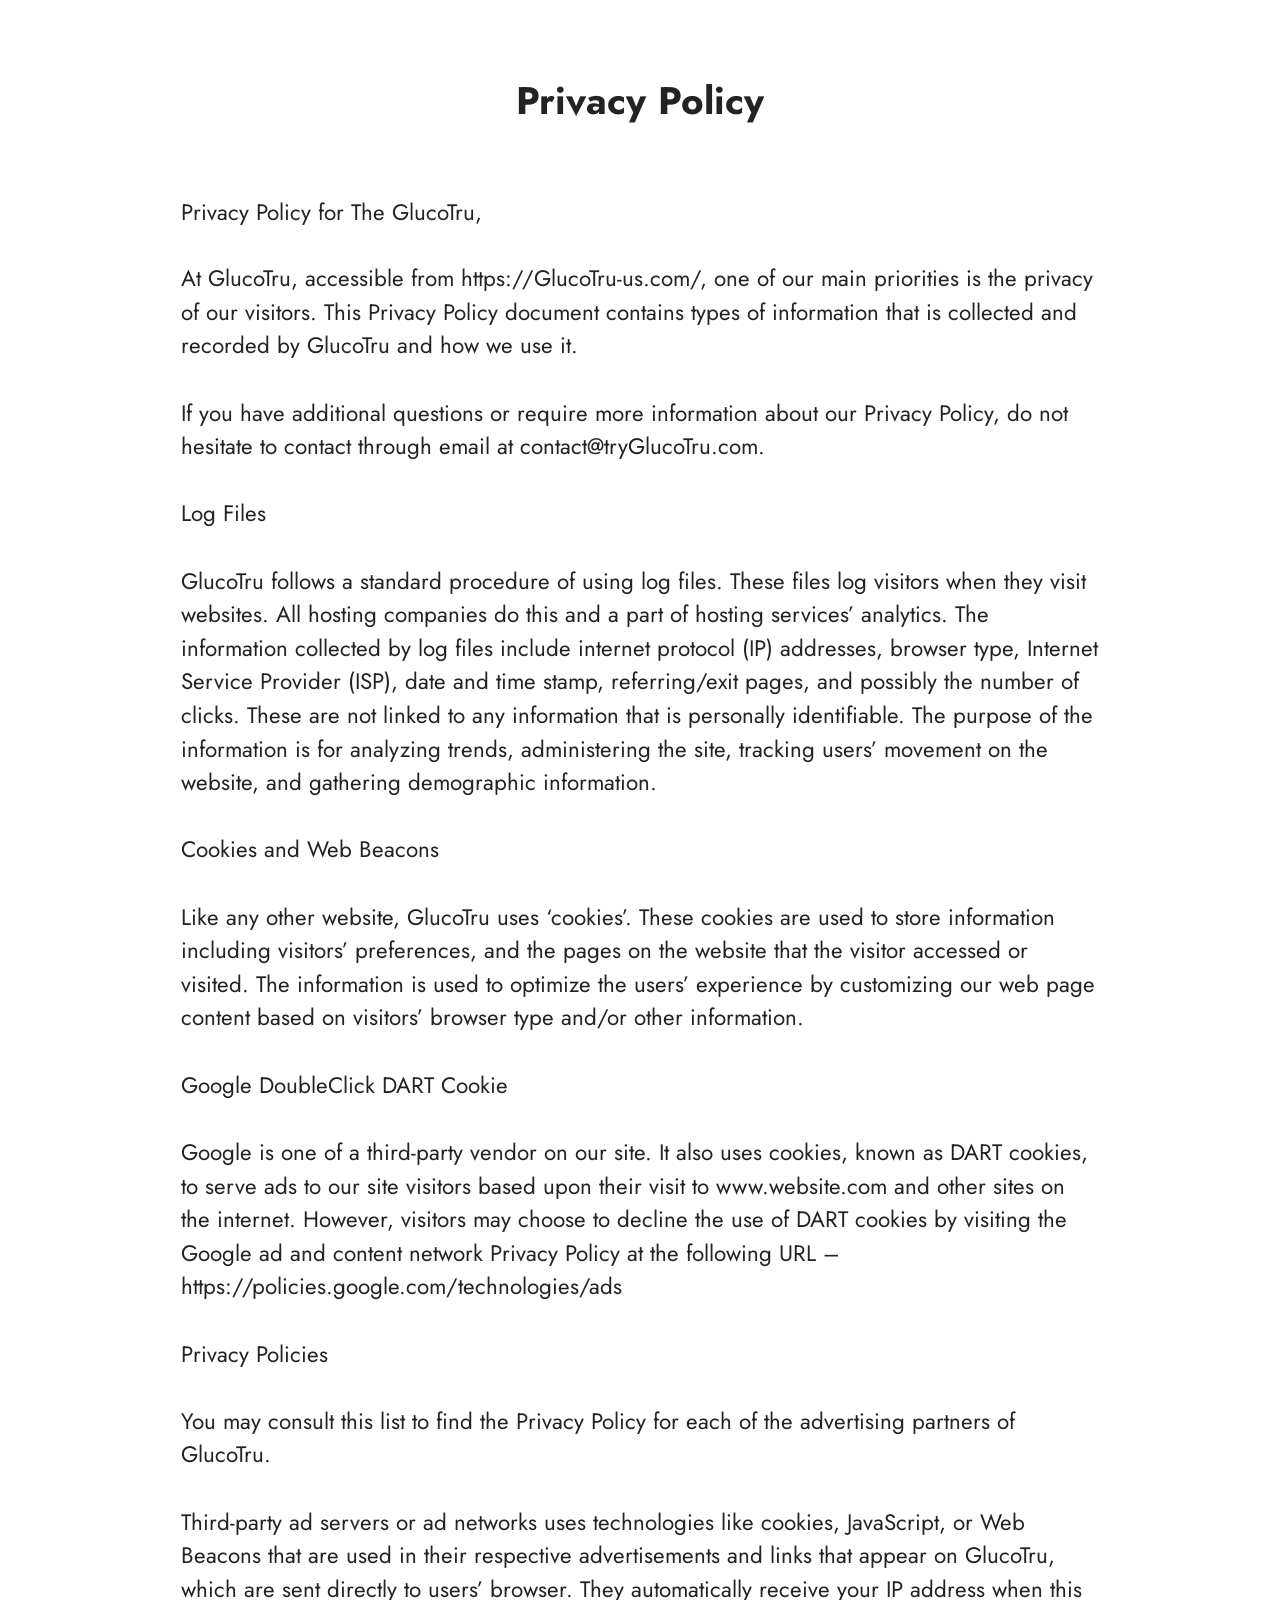
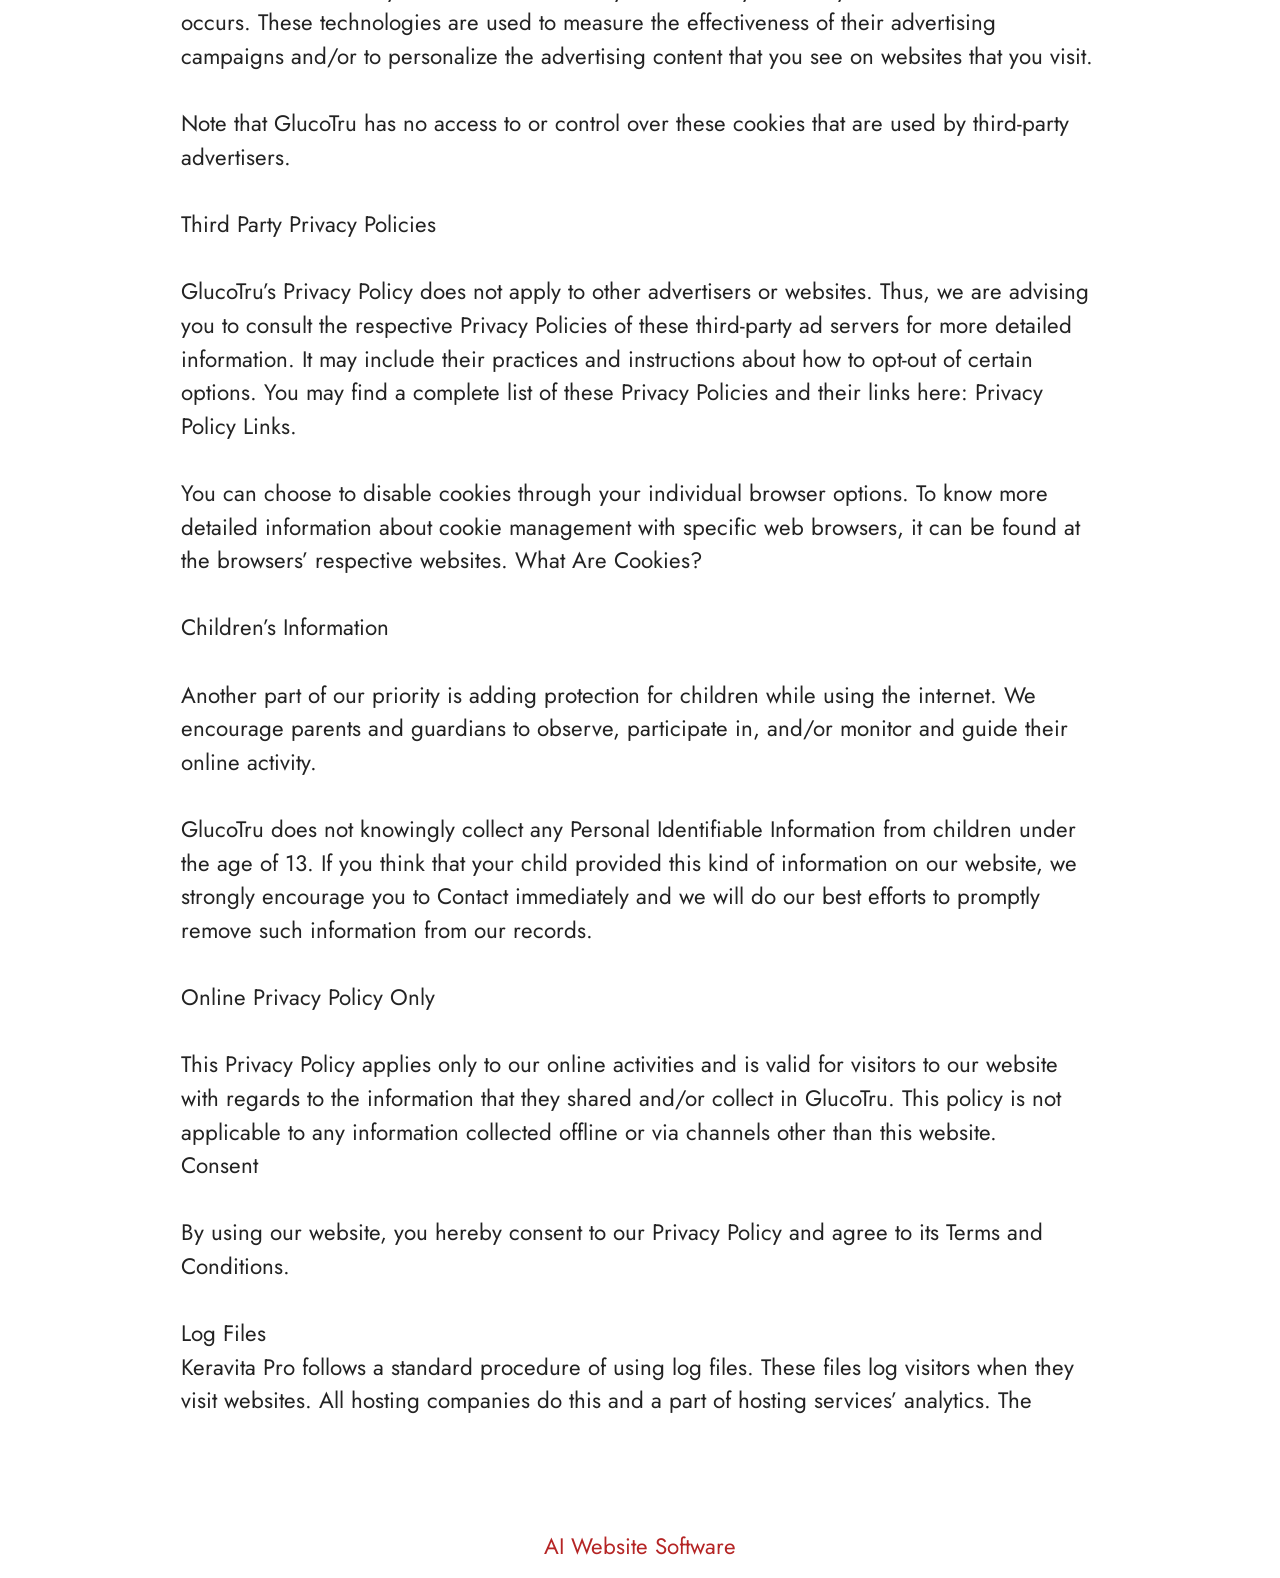
<file: privacy-policy.html>
<!DOCTYPE html>
<html  lang="en">
<head>
  <!-- Site made with Mobirise Website Builder v6.1.12, https://mobirise.com -->
  <meta charset="UTF-8">
  <meta http-equiv="X-UA-Compatible" content="IE=edge">
  <meta name="generator" content="Mobirise v6.1.12, mobirise.com">
  <meta name="twitter:card" content="summary_large_image"/>
  <meta name="twitter:image:src" content="https://getmindsilence.com/byg/privacy.php">
  <meta property="og:image" content="https://getmindsilence.com/byg/privacy.php">
  <meta name="twitter:title" content="Privacy Policy">
  <meta name="viewport" content="width=device-width, initial-scale=1, minimum-scale=1">
  <link rel="shortcut icon" href="assets/images/banner-img-128x163.png" type="image/x-icon">
  <meta name="description" content="Privacy Policy For MindSilence">
  
  
  <title>Privacy Policy</title>
  <link rel="stylesheet" href="assets/bootstrap/css/bootstrap.min.css">
  <link rel="stylesheet" href="assets/theme/css/style.css">
  <link rel="preload" href="https://fonts.googleapis.com/css?family=Jost:100,200,300,400,500,600,700,800,900,100i,200i,300i,400i,500i,600i,700i,800i,900i&display=swap" as="style" onload="this.onload=null;this.rel='stylesheet'">
  <noscript><link rel="stylesheet" href="https://fonts.googleapis.com/css?family=Jost:100,200,300,400,500,600,700,800,900,100i,200i,300i,400i,500i,600i,700i,800i,900i&display=swap"></noscript>
  <link rel="preload" as="style" href="assets/mobirise/css/mbr-additional.css?v=SOmOX9"><link rel="stylesheet" href="assets/mobirise/css/mbr-additional.css?v=SOmOX9" type="text/css">

  
  
  
</head>
<body>
  
  <section data-bs-version="5.1" class="content5 cid-tBuMPzdHFY" id="content5-1z">
    
    <div class="container">
        <div class="row justify-content-center">
            <div class="col-md-12 col-lg-10">
                <h3 class="mbr-section-title mbr-fonts-style mb-4 display-2"><strong>Privacy Policy
</strong><div><strong><br></strong></div></h3>
                <h4 class="mbr-section-subtitle mbr-fonts-style mb-4 display-5">Privacy Policy for The GlucoTru,</h4>
                <p class="mbr-text mbr-fonts-style display-7">At GlucoTru, accessible from https://GlucoTru-us.com/, one of our main priorities is the privacy of our visitors. This Privacy Policy document contains types of information that is collected and recorded by GlucoTru and how we use it.
<br>
<br>If you have additional questions or require more information about our Privacy Policy, do not hesitate to contact through email at contact@tryGlucoTru.com.
<br>
<br>Log Files
<br>
<br>GlucoTru follows a standard procedure of using log files. These files log visitors when they visit websites. All hosting companies do this and a part of hosting services’ analytics. The information collected by log files include internet protocol (IP) addresses, browser type, Internet Service Provider (ISP), date and time stamp, referring/exit pages, and possibly the number of clicks. These are not linked to any information that is personally identifiable. The purpose of the information is for analyzing trends, administering the site, tracking users’ movement on the website, and gathering demographic information.
<br>
<br>Cookies and Web Beacons
<br>
<br>Like any other website, GlucoTru uses ‘cookies’. These cookies are used to store information including visitors’ preferences, and the pages on the website that the visitor accessed or visited. The information is used to optimize the users’ experience by customizing our web page content based on visitors’ browser type and/or other information.
<br>
<br>Google DoubleClick DART Cookie
<br>
<br>Google is one of a third-party vendor on our site. It also uses cookies, known as DART cookies, to serve ads to our site visitors based upon their visit to www.website.com and other sites on the internet. However, visitors may choose to decline the use of DART cookies by visiting the Google ad and content network Privacy Policy at the following URL – https://policies.google.com/technologies/ads
<br>
<br>Privacy Policies
<br>
<br>You may consult this list to find the Privacy Policy for each of the advertising partners of GlucoTru.
<br>
<br>Third-party ad servers or ad networks uses technologies like cookies, JavaScript, or Web Beacons that are used in their respective advertisements and links that appear on GlucoTru, which are sent directly to users’ browser. They automatically receive your IP address when this occurs. These technologies are used to measure the effectiveness of their advertising campaigns and/or to personalize the advertising content that you see on websites that you visit.
<br>
<br>Note that GlucoTru has no access to or control over these cookies that are used by third-party advertisers.
<br>
<br>Third Party Privacy Policies
<br>
<br>GlucoTru’s Privacy Policy does not apply to other advertisers or websites. Thus, we are advising you to consult the respective Privacy Policies of these third-party ad servers for more detailed information. It may include their practices and instructions about how to opt-out of certain options. You may find a complete list of these Privacy Policies and their links here: Privacy Policy Links.
<br>
<br>You can choose to disable cookies through your individual browser options. To know more detailed information about cookie management with specific web browsers, it can be found at the browsers’ respective websites. What Are Cookies?
<br>
<br>Children’s Information
<br>
<br>Another part of our priority is adding protection for children while using the internet. We encourage parents and guardians to observe, participate in, and/or monitor and guide their online activity.
<br>
<br>GlucoTru does not knowingly collect any Personal Identifiable Information from children under the age of 13. If you think that your child provided this kind of information on our website, we strongly encourage you to Contact immediately and we will do our best efforts to promptly remove such information from our records.
<br>
<br>Online Privacy Policy Only
<br>
<br>This Privacy Policy applies only to our online activities and is valid for visitors to our website with regards to the information that they shared and/or collect in GlucoTru. This policy is not applicable to any information collected offline or via channels other than this website.
<br>Consent
<br>
<br>By using our website, you hereby consent to our Privacy Policy and agree to its Terms and Conditions.<br>
<br>Log Files
<br>Keravita Pro follows a standard procedure of using log files. These files log visitors when they visit websites. All hosting companies do this and a part of hosting services’ analytics. The&nbsp;</p>
            </div>
        </div>
    </div>
</section><section class="display-7" style="padding: 0;align-items: center;justify-content: center;flex-wrap: wrap;    align-content: center;display: flex;position: relative;height: 4rem;"><a href="https://mobiri.se/4429519" style="flex: 1 1;height: 4rem;position: absolute;width: 100%;z-index: 1;"><img alt="" style="height: 4rem;" src="[data-uri]"></a><p style="margin: 0;text-align: center;" class="display-7">&#8204;</p><a style="z-index:1" href="https://mobirise.com/builder/ai-website-builder.html">AI Website Software</a></section><script src="assets/bootstrap/js/bootstrap.bundle.min.js"></script>  <script src="assets/smoothscroll/smooth-scroll.js"></script>  <script src="assets/ytplayer/index.js"></script>  <script src="assets/theme/js/script.js"></script>  
  
  
</body>
</html>
</file>
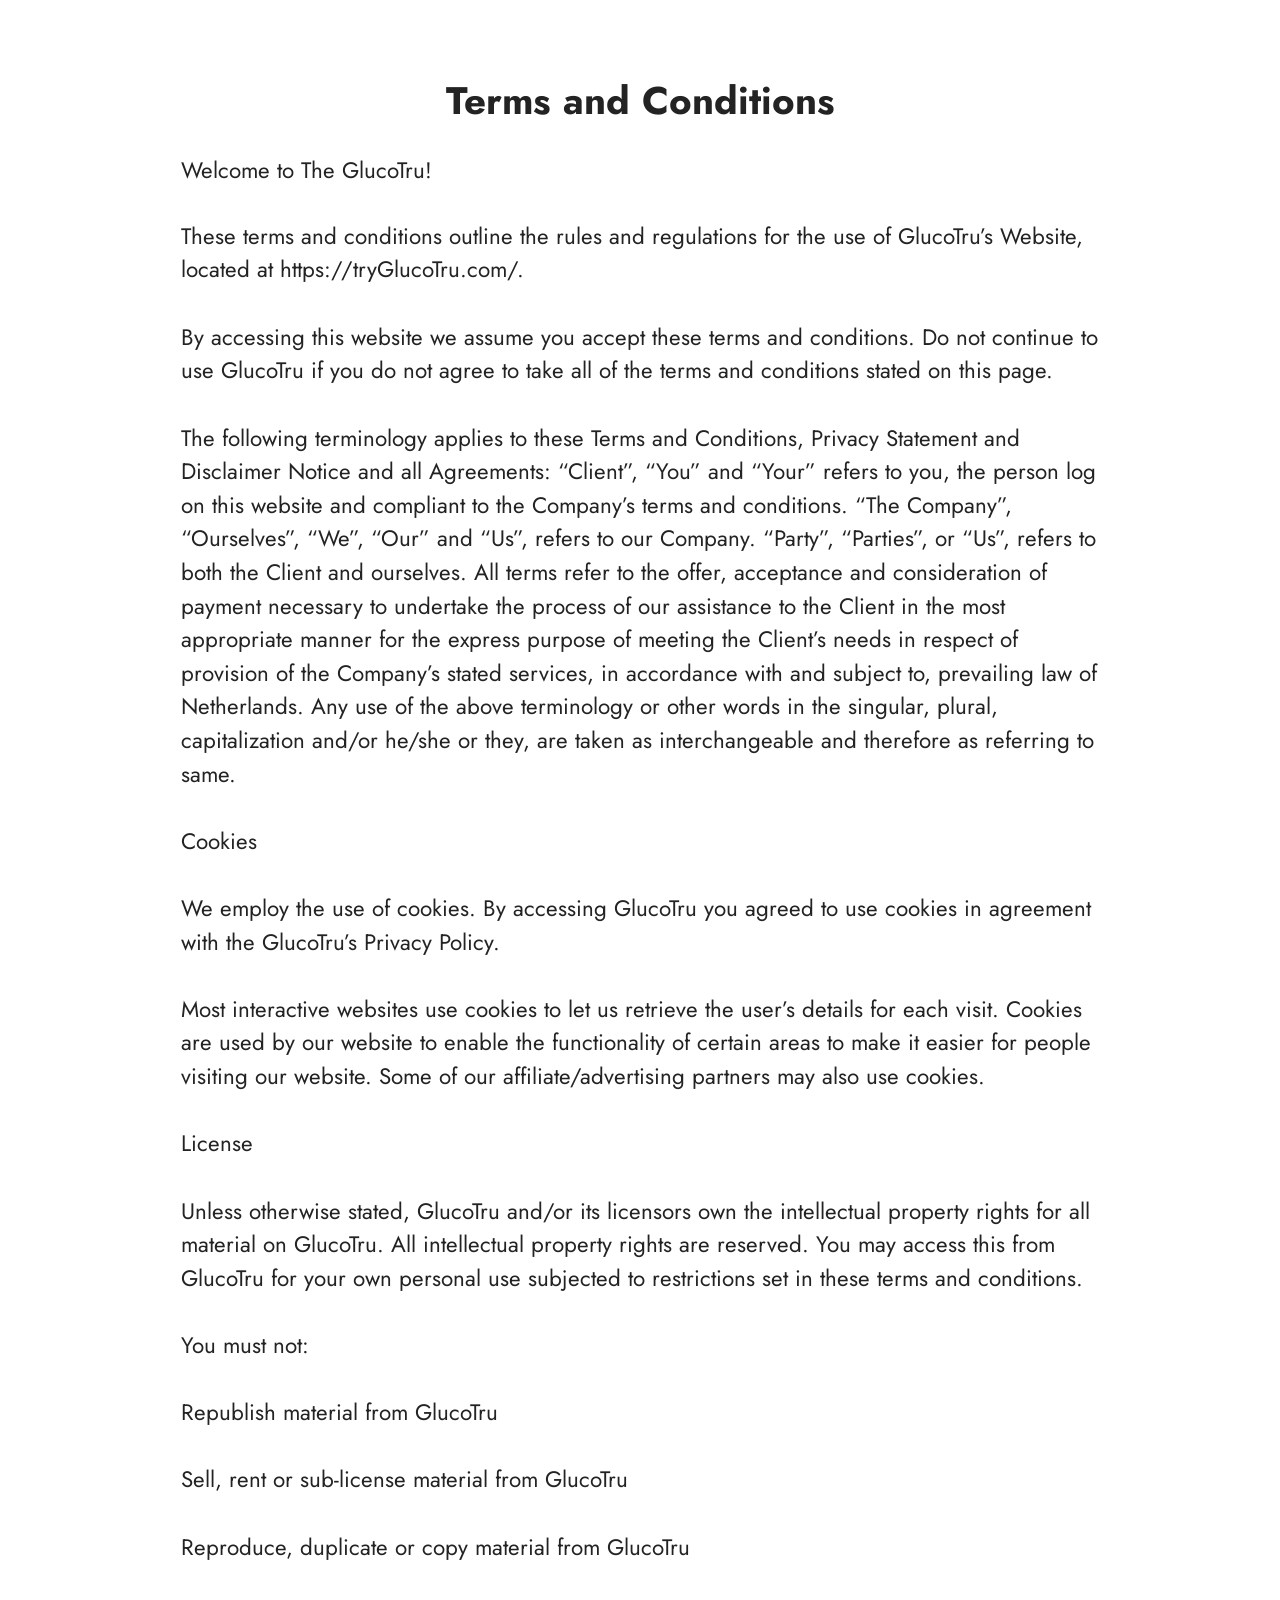
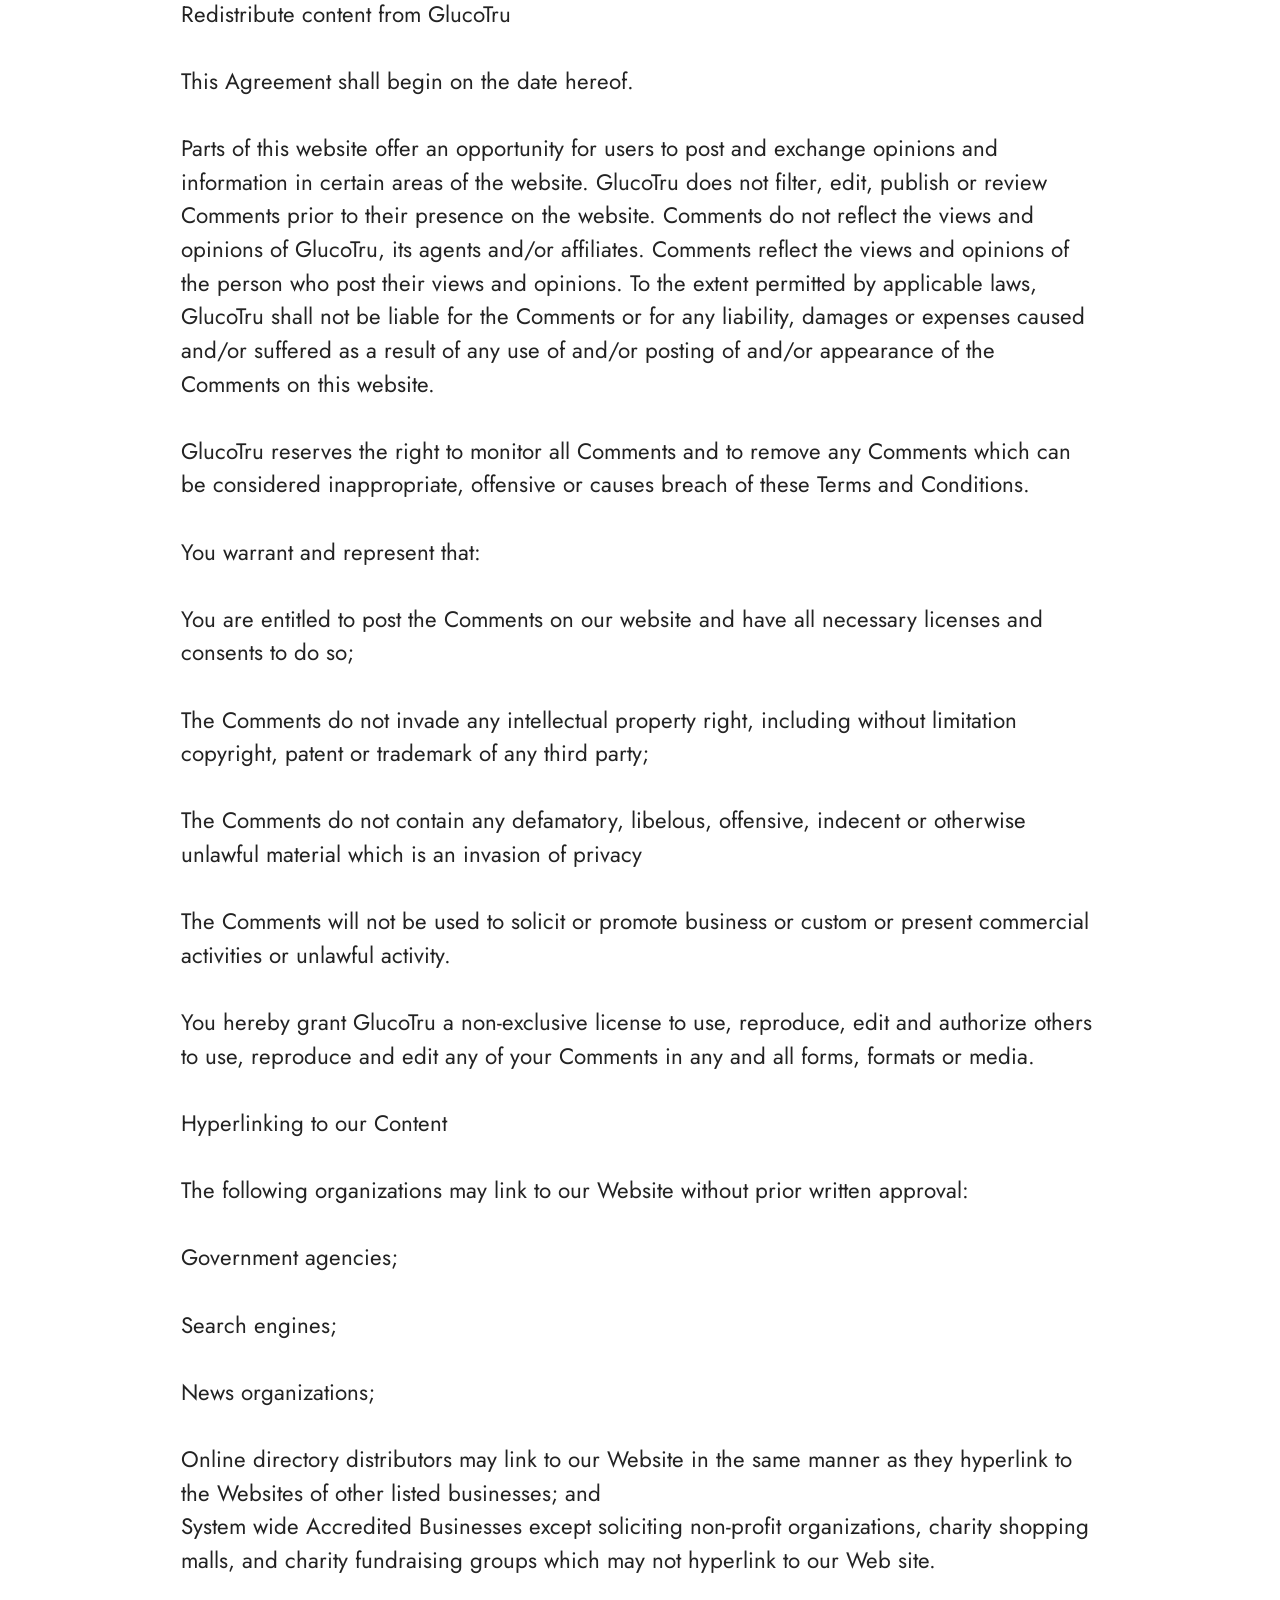
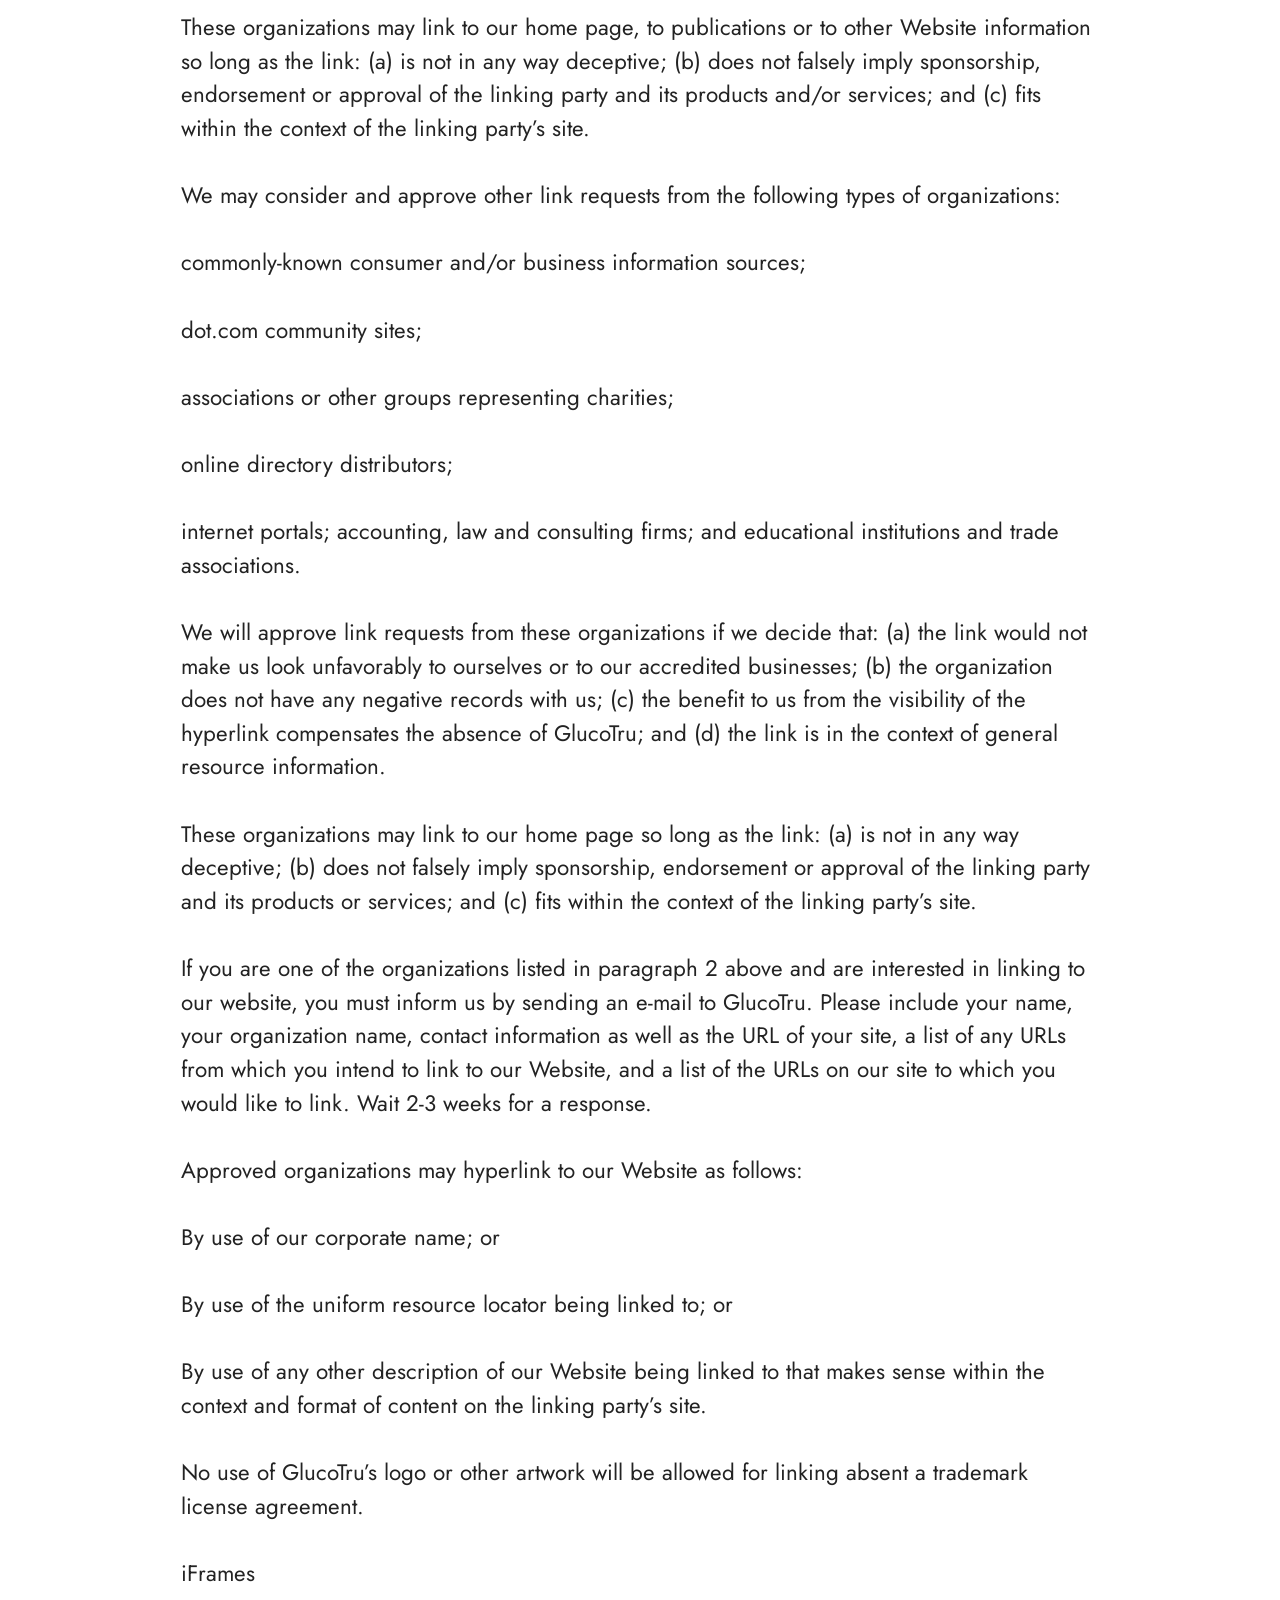
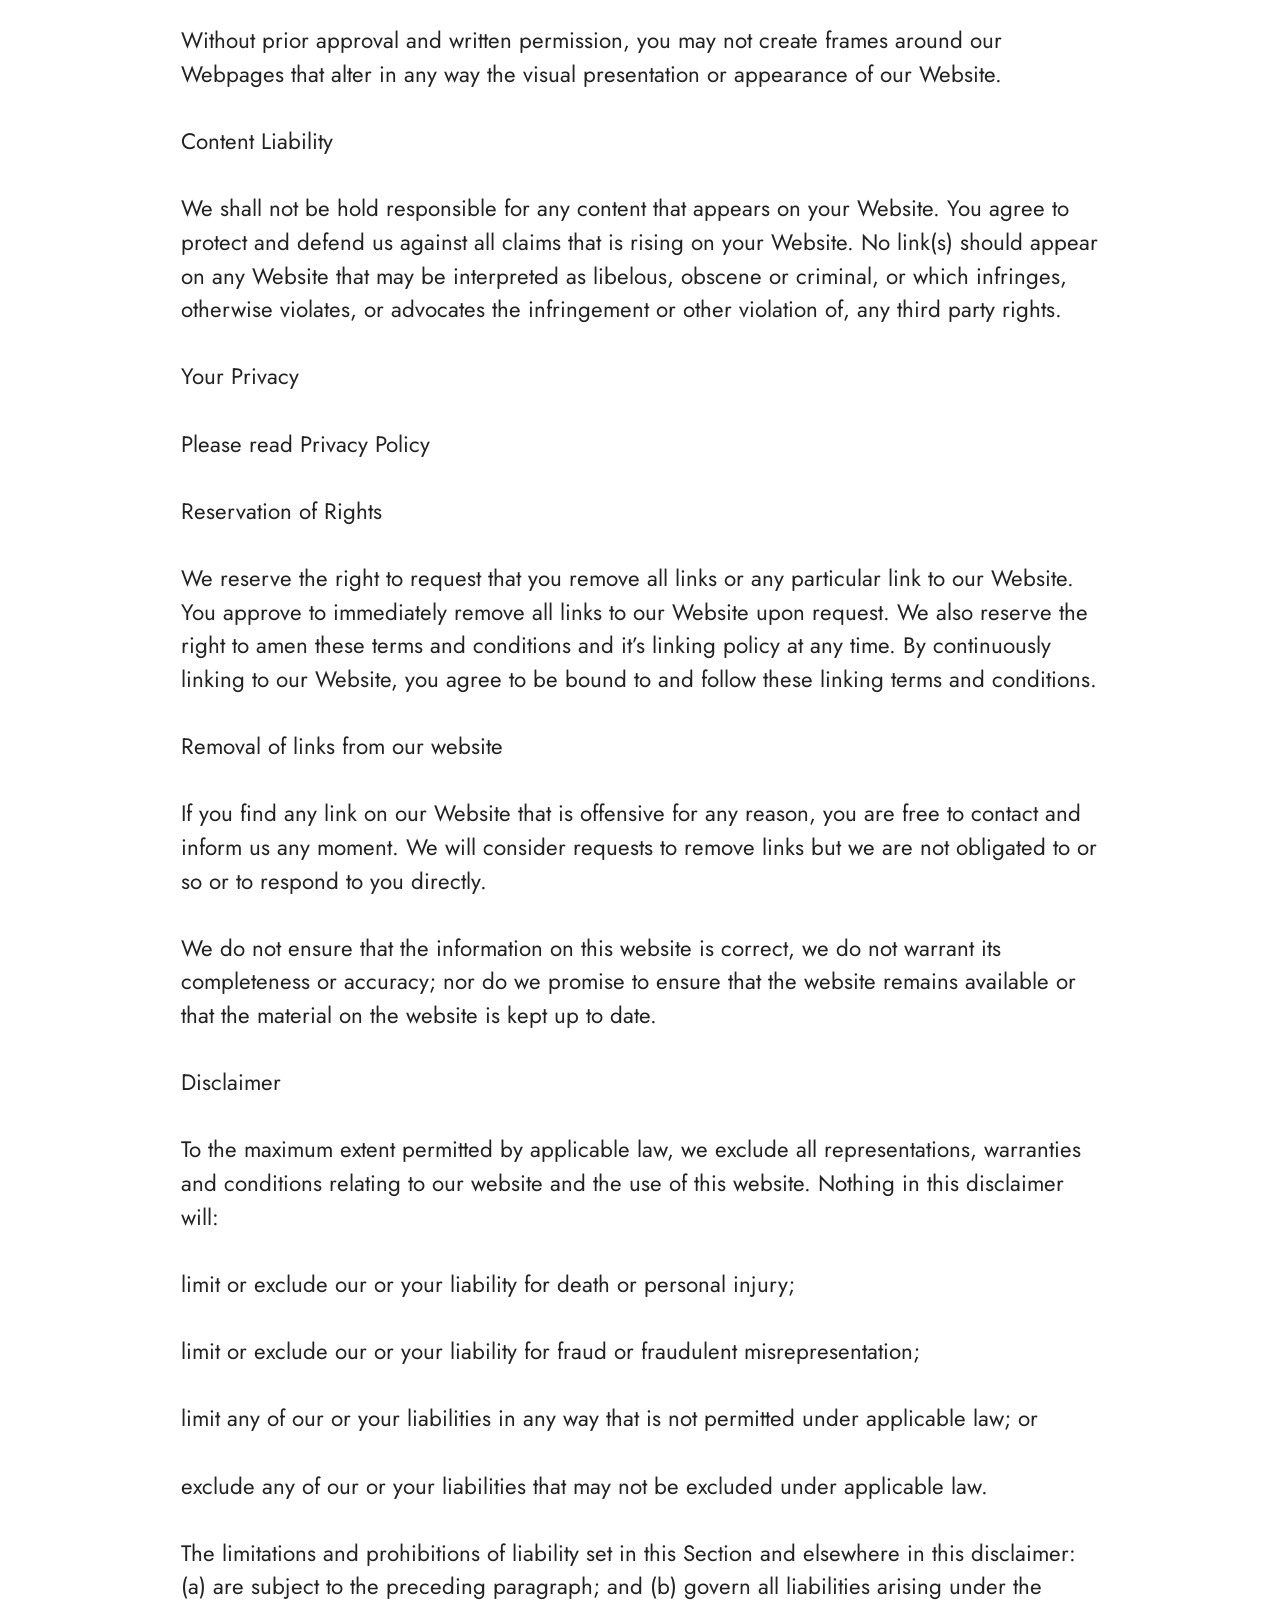
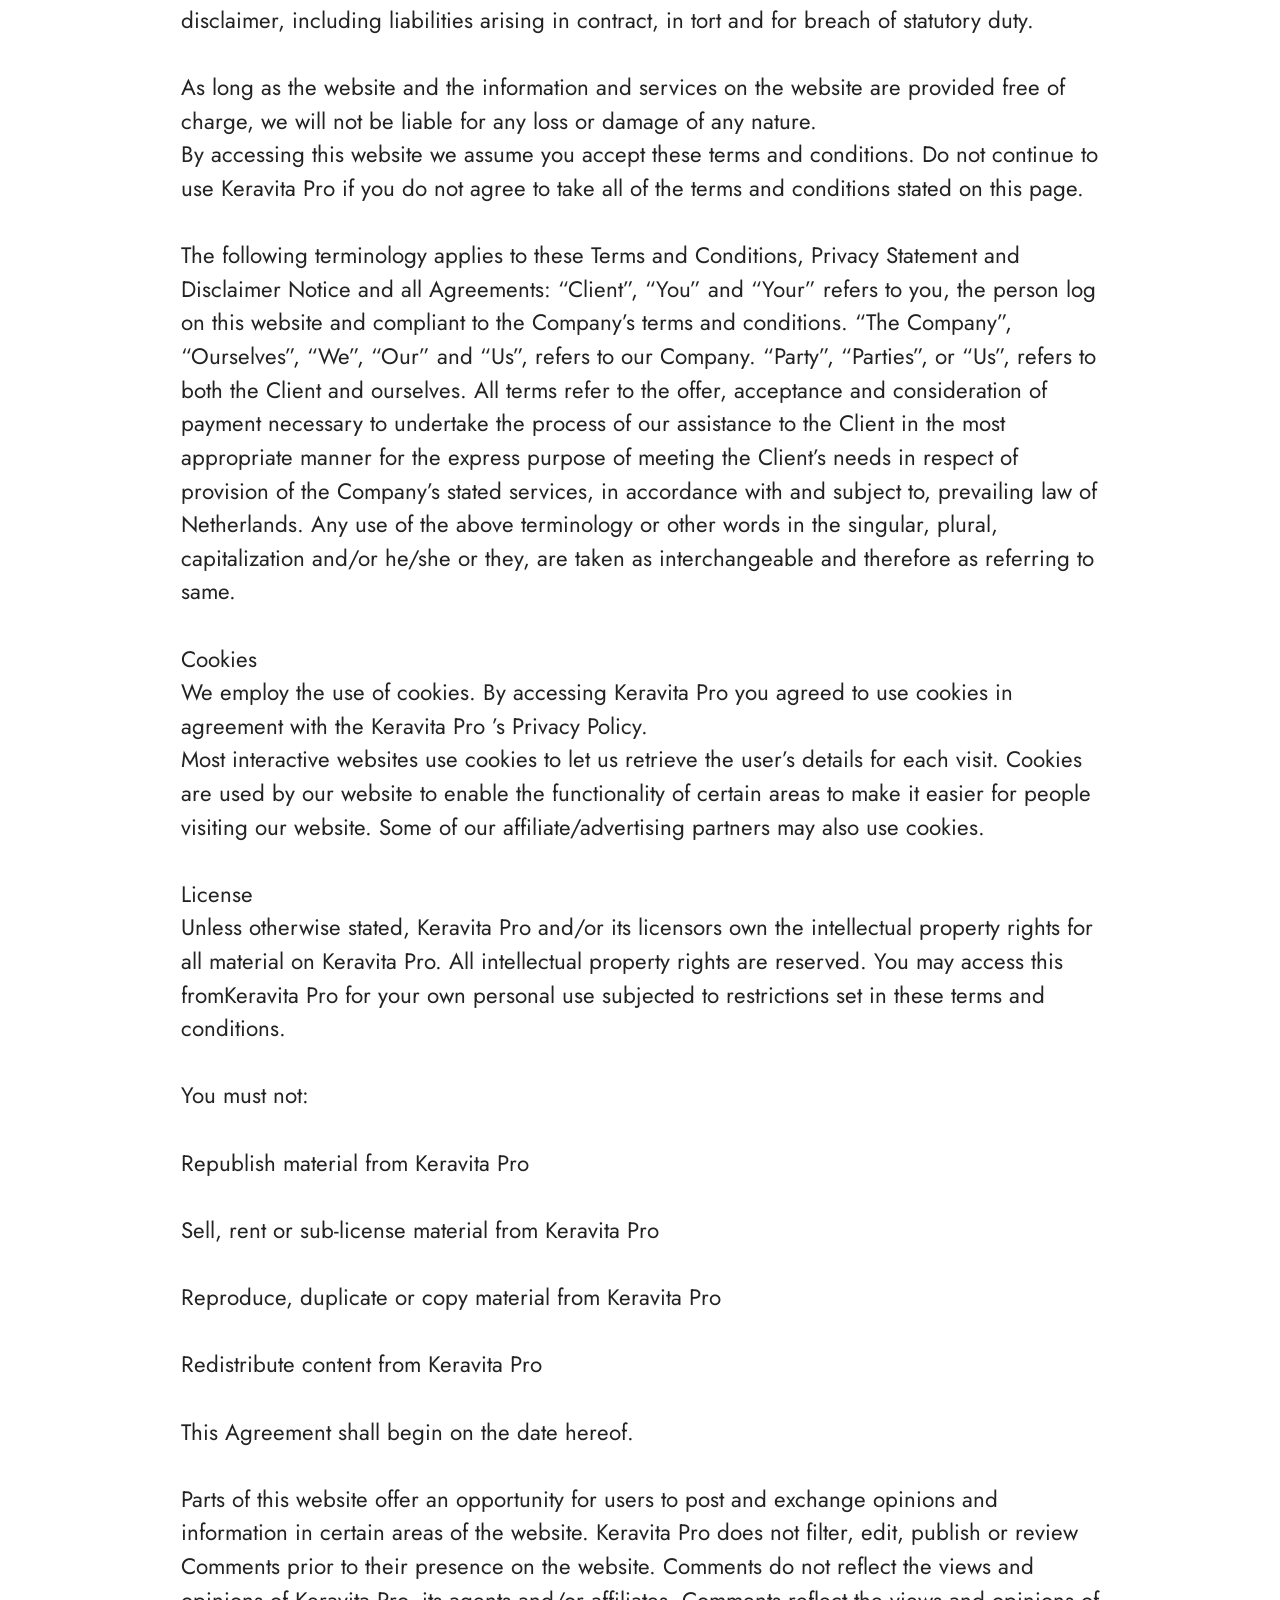
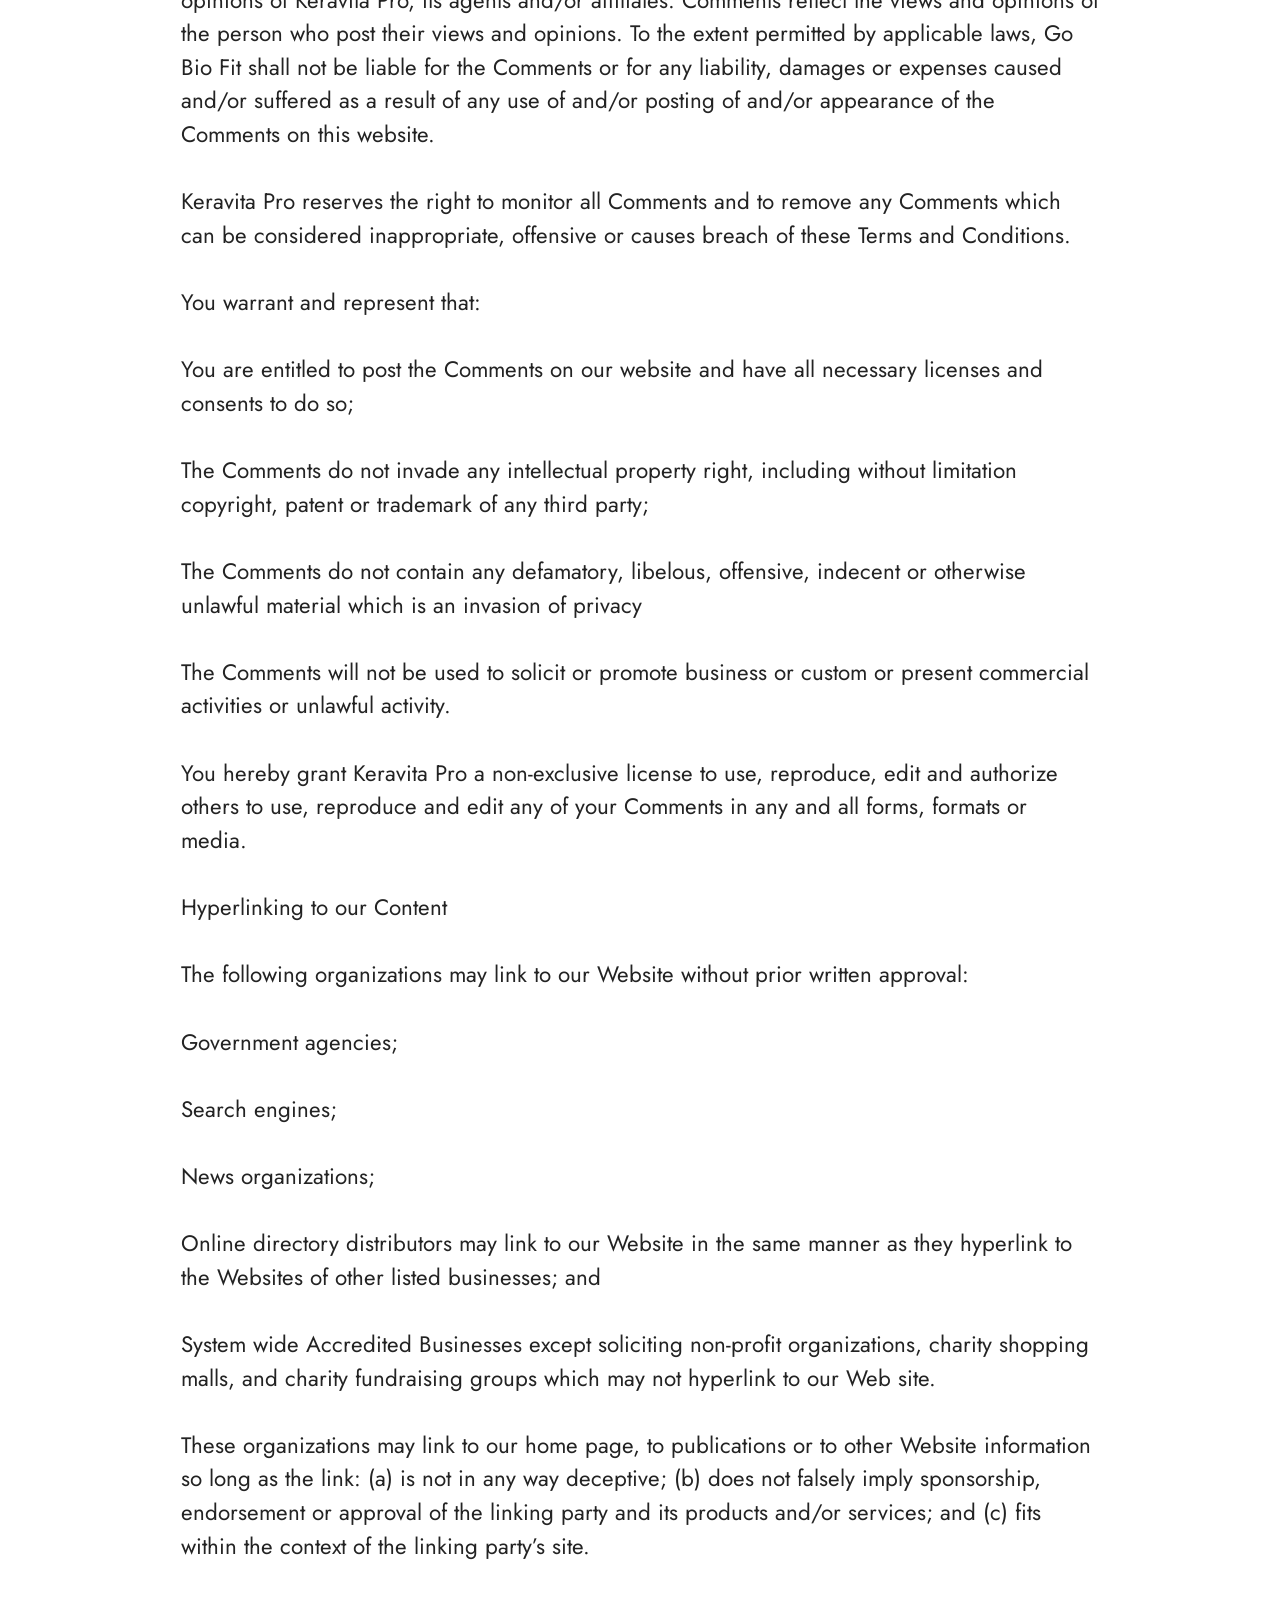
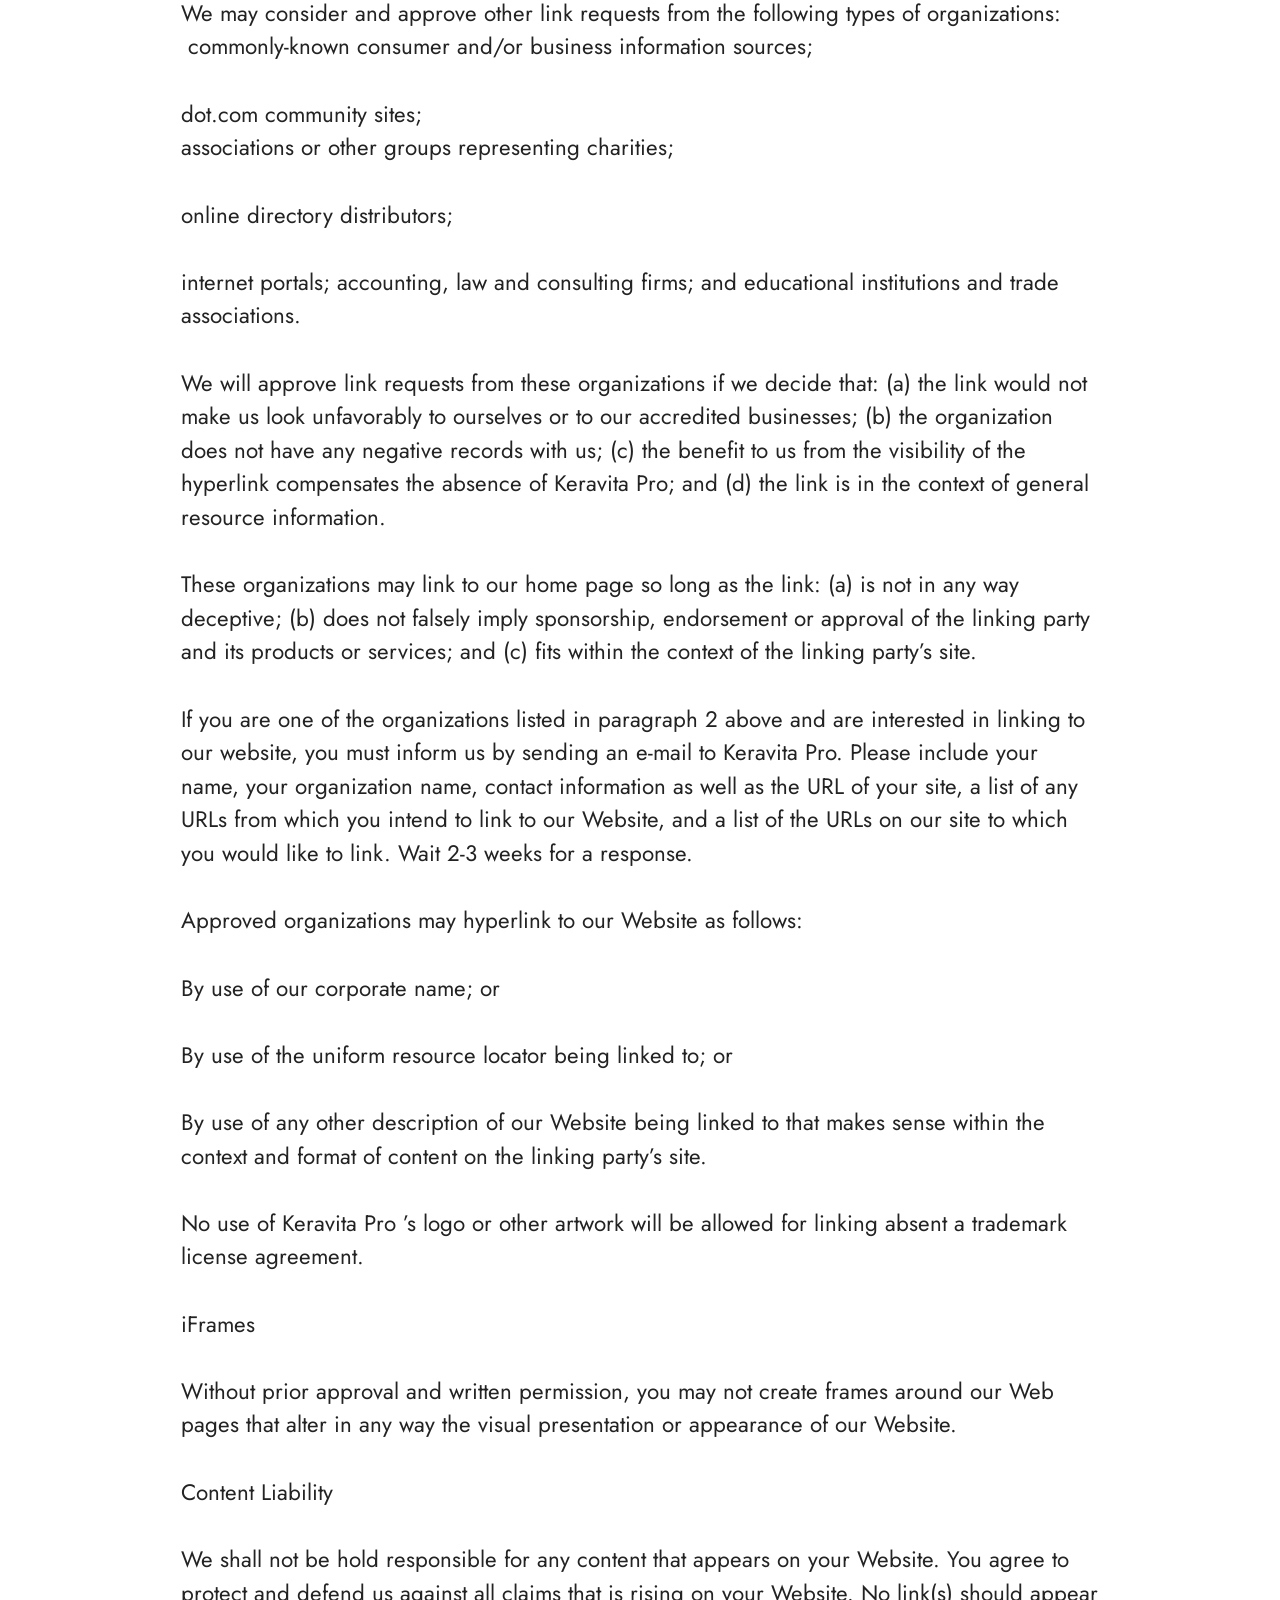
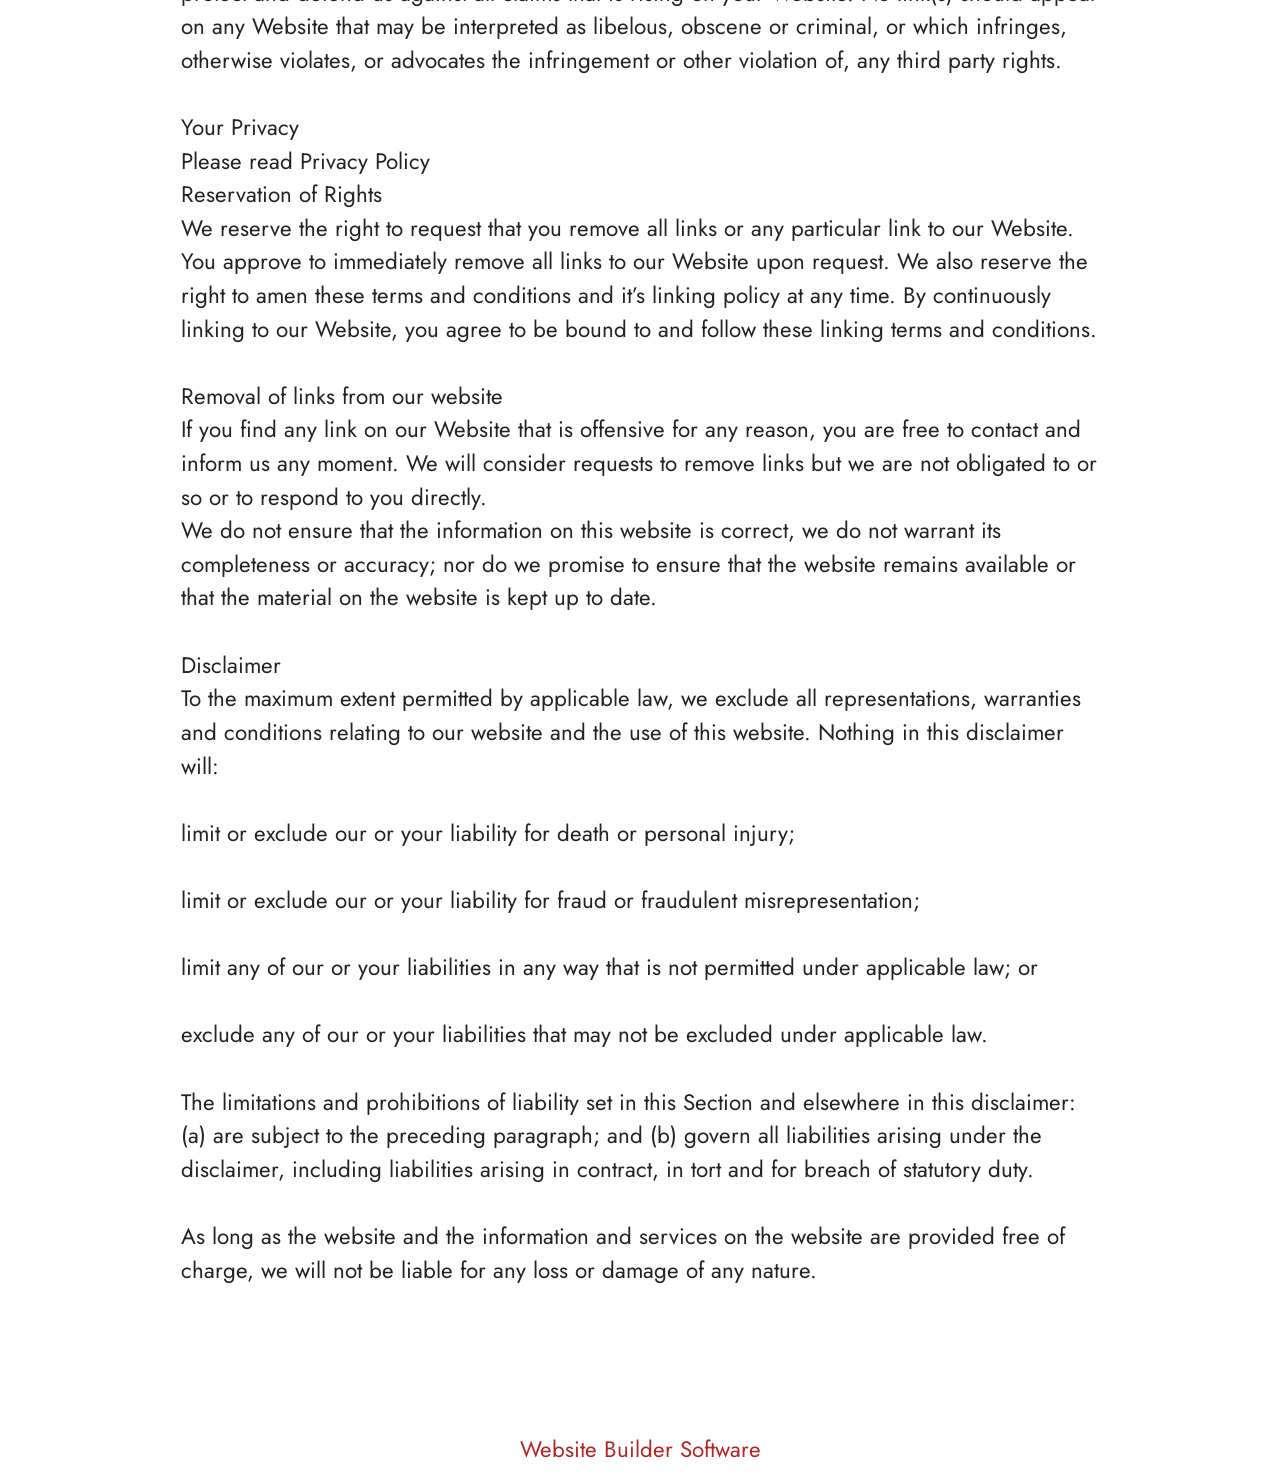
<file: Terms.html>
<!DOCTYPE html>
<html  lang="en">
<head>
  <!-- Site made with Mobirise Website Builder v6.1.12, https://mobirise.com -->
  <meta charset="UTF-8">
  <meta http-equiv="X-UA-Compatible" content="IE=edge">
  <meta name="generator" content="Mobirise v6.1.12, mobirise.com">
  <meta name="twitter:card" content="summary_large_image"/>
  <meta name="twitter:image:src" content="https://getmindsilence.com/byg/terms.php">
  <meta property="og:image" content="https://getmindsilence.com/byg/terms.php">
  <meta name="twitter:title" content="Terms">
  <meta name="viewport" content="width=device-width, initial-scale=1, minimum-scale=1">
  <link rel="shortcut icon" href="assets/images/banner-img-128x163.png" type="image/x-icon">
  <meta name="description" content="Terms For MindSilence">
  
  
  <title>Terms</title>
  <link rel="stylesheet" href="assets/bootstrap/css/bootstrap.min.css">
  <link rel="stylesheet" href="assets/theme/css/style.css">
  <link rel="preload" href="https://fonts.googleapis.com/css?family=Jost:100,200,300,400,500,600,700,800,900,100i,200i,300i,400i,500i,600i,700i,800i,900i&display=swap" as="style" onload="this.onload=null;this.rel='stylesheet'">
  <noscript><link rel="stylesheet" href="https://fonts.googleapis.com/css?family=Jost:100,200,300,400,500,600,700,800,900,100i,200i,300i,400i,500i,600i,700i,800i,900i&display=swap"></noscript>
  <link rel="preload" as="style" href="assets/mobirise/css/mbr-additional.css?v=FDBIgL"><link rel="stylesheet" href="assets/mobirise/css/mbr-additional.css?v=FDBIgL" type="text/css">

  
  
  
</head>
<body>
  
  <section data-bs-version="5.1" class="content5 cid-tBuOj1XZ1f" id="content5-20">
    
    <div class="container">
        <div class="row justify-content-center">
            <div class="col-md-12 col-lg-10">
                <h3 class="mbr-section-title mbr-fonts-style mb-4 display-2"><strong>Terms and Conditions</strong></h3>
                <h4 class="mbr-section-subtitle mbr-fonts-style mb-4 display-5">Welcome to The GlucoTru!</h4>
                <p class="mbr-text mbr-fonts-style display-7">These terms and conditions outline the rules and regulations for the use of GlucoTru’s Website, located at https://tryGlucoTru.com/.
<br>
<br>By accessing this website we assume you accept these terms and conditions. Do not continue to use GlucoTru if you do not agree to take all of the terms and conditions stated on this page.
<br>
<br>The following terminology applies to these Terms and Conditions, Privacy Statement and Disclaimer Notice and all Agreements: “Client”, “You” and “Your” refers to you, the person log on this website and compliant to the Company’s terms and conditions. “The Company”, “Ourselves”, “We”, “Our” and “Us”, refers to our Company. “Party”, “Parties”, or “Us”, refers to both the Client and ourselves. All terms refer to the offer, acceptance and consideration of payment necessary to undertake the process of our assistance to the Client in the most appropriate manner for the express purpose of meeting the Client’s needs in respect of provision of the Company’s stated services, in accordance with and subject to, prevailing law of Netherlands. Any use of the above terminology or other words in the singular, plural, capitalization and/or he/she or they, are taken as interchangeable and therefore as referring to same.
<br>
<br>Cookies
<br>
<br>We employ the use of cookies. By accessing GlucoTru you agreed to use cookies in agreement with the GlucoTru’s Privacy Policy.
<br>
<br>Most interactive websites use cookies to let us retrieve the user’s details for each visit. Cookies are used by our website to enable the functionality of certain areas to make it easier for people visiting our website. Some of our affiliate/advertising partners may also use cookies.
<br>
<br>License
<br>
<br>Unless otherwise stated, GlucoTru and/or its licensors own the intellectual property rights for all material on GlucoTru. All intellectual property rights are reserved. You may access this from GlucoTru for your own personal use subjected to restrictions set in these terms and conditions.
<br>
<br>You must not:
<br>
<br>Republish material from GlucoTru
<br>
<br>Sell, rent or sub-license material from GlucoTru
<br>
<br>Reproduce, duplicate or copy material from GlucoTru
<br>
<br>Redistribute content from GlucoTru
<br>
<br>This Agreement shall begin on the date hereof.
<br>
<br>Parts of this website offer an opportunity for users to post and exchange opinions and information in certain areas of the website. GlucoTru does not filter, edit, publish or review Comments prior to their presence on the website. Comments do not reflect the views and opinions of GlucoTru, its agents and/or affiliates. Comments reflect the views and opinions of the person who post their views and opinions. To the extent permitted by applicable laws, GlucoTru shall not be liable for the Comments or for any liability, damages or expenses caused and/or suffered as a result of any use of and/or posting of and/or appearance of the Comments on this website.
<br>
<br>GlucoTru reserves the right to monitor all Comments and to remove any Comments which can be considered inappropriate, offensive or causes breach of these Terms and Conditions.
<br>
<br>You warrant and represent that:
<br>
<br>You are entitled to post the Comments on our website and have all necessary licenses and consents to do so;
<br>
<br>The Comments do not invade any intellectual property right, including without limitation copyright, patent or trademark of any third party;
<br>
<br>The Comments do not contain any defamatory, libelous, offensive, indecent or otherwise unlawful material which is an invasion of privacy
<br>
<br>The Comments will not be used to solicit or promote business or custom or present commercial activities or unlawful activity.
<br>
<br>You hereby grant GlucoTru a non-exclusive license to use, reproduce, edit and authorize others to use, reproduce and edit any of your Comments in any and all forms, formats or media.
<br>
<br>Hyperlinking to our Content
<br>
<br>The following organizations may link to our Website without prior written approval:
<br>
<br>Government agencies;
<br>
<br>Search engines;
<br>
<br>News organizations;
<br>
<br>Online directory distributors may link to our Website in the same manner as they hyperlink to the Websites of other listed businesses; and
<br>System wide Accredited Businesses except soliciting non-profit organizations, charity shopping malls, and charity fundraising groups which may not hyperlink to our Web site.
<br>
<br>These organizations may link to our home page, to publications or to other Website information so long as the link: (a) is not in any way deceptive; (b) does not falsely imply sponsorship, endorsement or approval of the linking party and its products and/or services; and (c) fits within the context of the linking party’s site.
<br>
<br>We may consider and approve other link requests from the following types of organizations:
<br>
<br>commonly-known consumer and/or business information sources;
<br>
<br>dot.com community sites;
<br>
<br>associations or other groups representing charities;
<br>
<br>online directory distributors;
<br>
<br>internet portals; accounting, law and consulting firms; and educational institutions and trade associations.
<br>
<br>We will approve link requests from these organizations if we decide that: (a) the link would not make us look unfavorably to ourselves or to our accredited businesses; (b) the organization does not have any negative records with us; (c) the benefit to us from the visibility of the hyperlink compensates the absence of GlucoTru; and (d) the link is in the context of general resource information.
<br>
<br>These organizations may link to our home page so long as the link: (a) is not in any way deceptive; (b) does not falsely imply sponsorship, endorsement or approval of the linking party and its products or services; and (c) fits within the context of the linking party’s site.
<br>
<br>If you are one of the organizations listed in paragraph 2 above and are interested in linking to our website, you must inform us by sending an e-mail to GlucoTru. Please include your name, your organization name, contact information as well as the URL of your site, a list of any URLs from which you intend to link to our Website, and a list of the URLs on our site to which you would like to link. Wait 2-3 weeks for a response.
<br>
<br>Approved organizations may hyperlink to our Website as follows:
<br>
<br>By use of our corporate name; or
<br>
<br>By use of the uniform resource locator being linked to; or
<br>
<br>By use of any other description of our Website being linked to that makes sense within the context and format of content on the linking party’s site.
<br>
<br>No use of GlucoTru’s logo or other artwork will be allowed for linking absent a trademark license agreement.
<br>
<br>iFrames
<br>
<br>Without prior approval and written permission, you may not create frames around our Webpages that alter in any way the visual presentation or appearance of our Website.
<br>
<br>Content Liability
<br>
<br>We shall not be hold responsible for any content that appears on your Website. You agree to protect and defend us against all claims that is rising on your Website. No link(s) should appear on any Website that may be interpreted as libelous, obscene or criminal, or which infringes, otherwise violates, or advocates the infringement or other violation of, any third party rights.
<br>
<br>Your Privacy
<br>
<br>Please read Privacy Policy
<br>
<br>Reservation of Rights
<br>
<br>We reserve the right to request that you remove all links or any particular link to our Website. You approve to immediately remove all links to our Website upon request. We also reserve the right to amen these terms and conditions and it’s linking policy at any time. By continuously linking to our Website, you agree to be bound to and follow these linking terms and conditions.
<br>
<br>Removal of links from our website
<br>
<br>If you find any link on our Website that is offensive for any reason, you are free to contact and inform us any moment. We will consider requests to remove links but we are not obligated to or so or to respond to you directly.
<br>
<br>We do not ensure that the information on this website is correct, we do not warrant its completeness or accuracy; nor do we promise to ensure that the website remains available or that the material on the website is kept up to date.
<br>
<br>Disclaimer
<br>
<br>To the maximum extent permitted by applicable law, we exclude all representations, warranties and conditions relating to our website and the use of this website. Nothing in this disclaimer will:
<br>
<br>limit or exclude our or your liability for death or personal injury;
<br>
<br>limit or exclude our or your liability for fraud or fraudulent misrepresentation;
<br>
<br>limit any of our or your liabilities in any way that is not permitted under applicable law; or
<br>
<br>exclude any of our or your liabilities that may not be excluded under applicable law.
<br>
<br>The limitations and prohibitions of liability set in this Section and elsewhere in this disclaimer: (a) are subject to the preceding paragraph; and (b) govern all liabilities arising under the disclaimer, including liabilities arising in contract, in tort and for breach of statutory duty.
<br>
<br>As long as the website and the information and services on the website are provided free of charge, we will not be liable for any loss or damage of any nature.<br>By accessing this website we assume you accept these terms and conditions. Do not continue to use Keravita Pro if you do not agree to take all of the terms and conditions stated on this page.
<br><br>The following terminology applies to these Terms and Conditions, Privacy Statement and Disclaimer Notice and all Agreements: “Client”, “You” and “Your” refers to you, the person log on this website and compliant to the Company’s terms and conditions. “The Company”, “Ourselves”, “We”, “Our” and “Us”, refers to our Company. “Party”, “Parties”, or “Us”, refers to both the Client and ourselves. All terms refer to the offer, acceptance and consideration of payment necessary to undertake the process of our assistance to the Client in the most appropriate manner for the express purpose of meeting the Client’s needs in respect of provision of the Company’s stated services, in accordance with and subject to, prevailing law of Netherlands. Any use of the above terminology or other words in the singular, plural, capitalization and/or he/she or they, are taken as interchangeable and therefore as referring to same.
<br><br>Cookies<br>We employ the use of cookies. By accessing Keravita Pro you agreed to use cookies in agreement with the Keravita Pro ’s Privacy Policy.<br>Most interactive websites use cookies to let us retrieve the user’s details for each visit. Cookies are used by our website to enable the functionality of certain areas to make it easier for people visiting our website. Some of our affiliate/advertising partners may also use cookies.
<br><br>License
<br>Unless otherwise stated, Keravita Pro and/or its licensors own the intellectual property rights for all material on Keravita Pro. All intellectual property rights are reserved. You may access this fromKeravita Pro for your own personal use subjected to restrictions set in these terms and conditions.
<br><br>You must not:
<br><br>Republish material from Keravita Pro
<br>
<br>Sell, rent or sub-license material from Keravita Pro
<br><br>Reproduce, duplicate or copy material from Keravita Pro
<br><br>Redistribute content from Keravita Pro
<br><br>This Agreement shall begin on the date hereof.
<br><br>Parts of this website offer an opportunity for users to post and exchange opinions and information in certain areas of the website. Keravita Pro does not filter, edit, publish or review Comments prior to their presence on the website. Comments do not reflect the views and opinions of Keravita Pro, its agents and/or affiliates. Comments reflect the views and opinions of the person who post their views and opinions. To the extent permitted by applicable laws, Go Bio Fit shall not be liable for the Comments or for any liability, damages or expenses caused and/or suffered as a result of any use of and/or posting of and/or appearance of the Comments on this website.
<br>
<br>Keravita Pro reserves the right to monitor all Comments and to remove any Comments which can be considered inappropriate, offensive or causes breach of these Terms and Conditions.
<br><br>You warrant and represent that:
<br>
<br>You are entitled to post the Comments on our website and have all necessary licenses and consents to do so;<br><br>The Comments do not invade any intellectual property right, including without limitation copyright, patent or trademark of any third party;
<br><br>The Comments do not contain any defamatory, libelous, offensive, indecent or otherwise unlawful material which is an invasion of privacy
<br><br>The Comments will not be used to solicit or promote business or custom or present commercial activities or unlawful activity.
<br><br>You hereby grant Keravita Pro a non-exclusive license to use, reproduce, edit and authorize others to use, reproduce and edit any of your Comments in any and all forms, formats or media.
<br><br>Hyperlinking to our Content
<br><br>The following organizations may link to our Website without prior written approval:
<br><br>Government agencies;
<br>
<br>Search engines;
<br><br>News organizations;
<br><br>Online directory distributors may link to our Website in the same manner as they hyperlink to the Websites of other listed businesses; and
<br><br>System wide Accredited Businesses except soliciting non-profit organizations, charity shopping malls, and charity fundraising groups which may not hyperlink to our Web site.
<br><br>These organizations may link to our home page, to publications or to other Website information so long as the link: (a) is not in any way deceptive; (b) does not falsely imply sponsorship, endorsement or approval of the linking party and its products and/or services; and (c) fits within the context of the linking party’s site.
<br><br>We may consider and approve other link requests from the following types of organizations:
<br>&nbsp;commonly-known consumer and/or business information sources;
<br><br>dot.com community sites;
<br>associations or other groups representing charities;<br><br>online directory distributors;
<br><br>internet portals; accounting, law and consulting firms; and educational institutions and trade associations.
<br>
<br>We will approve link requests from these organizations if we decide that: (a) the link would not make us look unfavorably to ourselves or to our accredited businesses; (b) the organization does not have any negative records with us; (c) the benefit to us from the visibility of the hyperlink compensates the absence of Keravita Pro; and (d) the link is in the context of general resource information.
<br><br>These organizations may link to our home page so long as the link: (a) is not in any way deceptive; (b) does not falsely imply sponsorship, endorsement or approval of the linking party and its products or services; and (c) fits within the context of the linking party’s site.
<br>
<br>If you are one of the organizations listed in paragraph 2 above and are interested in linking to our website, you must inform us by sending an e-mail to Keravita Pro. Please include your name, your organization name, contact information as well as the URL of your site, a list of any URLs from which you intend to link to our Website, and a list of the URLs on our site to which you would like to link. Wait 2-3 weeks for a response.
<br><br>Approved organizations may hyperlink to our Website as follows:
<br><br>By use of our corporate name; or
<br><br>By use of the uniform resource locator being linked to; or
<br><br>By use of any other description of our Website being linked to that makes sense within the context and format of content on the linking party’s site.
<br><br>No use of Keravita Pro ’s logo or other artwork will be allowed for linking absent a trademark license agreement.
<br><br>iFrames
<br><br>Without prior approval and written permission, you may not create frames around our Web pages that alter in any way the visual presentation or appearance of our Website.
<br><br>Content Liability
<br><br>We shall not be hold responsible for any content that appears on your Website. You agree to protect and defend us against all claims that is rising on your Website. No link(s) should appear on any Website that may be interpreted as libelous, obscene or criminal, or which infringes, otherwise violates, or advocates the infringement or other violation of, any third party rights.
<br>
<br>Your Privacy
<br>Please read Privacy Policy<br>Reservation of Rights<br>We reserve the right to request that you remove all links or any particular link to our Website. You approve to immediately remove all links to our Website upon request. We also reserve the right to amen these terms and conditions and it’s linking policy at any time. By continuously linking to our Website, you agree to be bound to and follow these linking terms and conditions.
<br><br>Removal of links from our website<br>If you find any link on our Website that is offensive for any reason, you are free to contact and inform us any moment. We will consider requests to remove links but we are not obligated to or so or to respond to you directly.
<br>We do not ensure that the information on this website is correct, we do not warrant its completeness or accuracy; nor do we promise to ensure that the website remains available or that the material on the website is kept up to date.
<br><br>Disclaimer<br>To the maximum extent permitted by applicable law, we exclude all representations, warranties and conditions relating to our website and the use of this website. Nothing in this disclaimer will:
<br>
<br>limit or exclude our or your liability for death or personal injury;
<br><br>limit or exclude our or your liability for fraud or fraudulent misrepresentation;
<br><br>limit any of our or your liabilities in any way that is not permitted under applicable law; or
<br>
<br>exclude any of our or your liabilities that may not be excluded under applicable law.
<br><br>The limitations and prohibitions of liability set in this Section and elsewhere in this disclaimer: (a) are subject to the preceding paragraph; and (b) govern all liabilities arising under the disclaimer, including liabilities arising in contract, in tort and for breach of statutory duty.
<br>
<br>As long as the website and the information and services on the website are provided free of charge, we will not be liable for any loss or damage of any nature.<br><br></p>
            </div>
        </div>
    </div>
</section><section class="display-7" style="padding: 0;align-items: center;justify-content: center;flex-wrap: wrap;    align-content: center;display: flex;position: relative;height: 4rem;"><a href="https://mobiri.se/4429519" style="flex: 1 1;height: 4rem;position: absolute;width: 100%;z-index: 1;"><img alt="" style="height: 4rem;" src="[data-uri]"></a><p style="margin: 0;text-align: center;" class="display-7">&#8204;</p><a style="z-index:1" href="https://mobirise.com"> Website Builder Software</a></section><script src="assets/bootstrap/js/bootstrap.bundle.min.js"></script>  <script src="assets/smoothscroll/smooth-scroll.js"></script>  <script src="assets/ytplayer/index.js"></script>  <script src="assets/theme/js/script.js"></script>  
  
  
</body>
</html>
</file>
<file: assets/web/assets/mobirise-icons2/mobirise2.css>
@font-face {
  font-family: 'Moririse2';
  font-display: swap;
  src:  url('mobirise2.eot?f2bix4');
  src:  url('mobirise2.eot?f2bix4#iefix') format('embedded-opentype'),
    url('mobirise2.woff2?f2bix4') format('woff2'),
    url('mobirise2.woff?f2bix4') format('woff'),
    url('mobirise2.ttf?f2bix4') format('truetype'),
    url('mobirise2.svg?f2bix4#mobirise2') format('svg');
  font-weight: normal;
  font-style: normal;
}

[class^="mobi-"], [class*=" mobi-"] {
  /* use !important to prevent issues with browser extensions that change fonts */
  font-family: 'Moririse2' !important;
  speak: none;
  font-style: normal;
  font-weight: normal;
  font-variant: normal;
  text-transform: none;
  line-height: 1;

  /* Better Font Rendering =========== */
  -webkit-font-smoothing: antialiased;
  -moz-osx-font-smoothing: grayscale;
}

.mobi-mbri-add-submenu:before {
  content: "\e900";
}
.mobi-mbri-alert:before {
  content: "\e901";
}
.mobi-mbri-align-center:before {
  content: "\e902";
}
.mobi-mbri-align-justify:before {
  content: "\e903";
}
.mobi-mbri-align-left:before {
  content: "\e904";
}
.mobi-mbri-align-right:before {
  content: "\e905";
}
.mobi-mbri-android:before {
  content: "\e906";
}
.mobi-mbri-apple:before {
  content: "\e907";
}
.mobi-mbri-arrow-down:before {
  content: "\e908";
}
.mobi-mbri-arrow-next:before {
  content: "\e909";
}
.mobi-mbri-arrow-prev:before {
  content: "\e90a";
}
.mobi-mbri-arrow-up:before {
  content: "\e90b";
}
.mobi-mbri-bold:before {
  content: "\e90c";
}
.mobi-mbri-bookmark:before {
  content: "\e90d";
}
.mobi-mbri-bootstrap:before {
  content: "\e90e";
}
.mobi-mbri-briefcase:before {
  content: "\e90f";
}
.mobi-mbri-browse:before {
  content: "\e910";
}
.mobi-mbri-bulleted-list:before {
  content: "\e911";
}
.mobi-mbri-calendar:before {
  content: "\e912";
}
.mobi-mbri-camera:before {
  content: "\e913";
}
.mobi-mbri-cart-add:before {
  content: "\e914";
}
.mobi-mbri-cart-full:before {
  content: "\e915";
}
.mobi-mbri-cash:before {
  content: "\e916";
}
.mobi-mbri-change-style:before {
  content: "\e917";
}
.mobi-mbri-chat:before {
  content: "\e918";
}
.mobi-mbri-clock:before {
  content: "\e919";
}
.mobi-mbri-close:before {
  content: "\e91a";
}
.mobi-mbri-cloud:before {
  content: "\e91b";
}
.mobi-mbri-code:before {
  content: "\e91c";
}
.mobi-mbri-contact-form:before {
  content: "\e91d";
}
.mobi-mbri-credit-card:before {
  content: "\e91e";
}
.mobi-mbri-cursor-click:before {
  content: "\e91f";
}
.mobi-mbri-cust-feedback:before {
  content: "\e920";
}
.mobi-mbri-database:before {
  content: "\e921";
}
.mobi-mbri-delivery:before {
  content: "\e922";
}
.mobi-mbri-desktop:before {
  content: "\e923";
}
.mobi-mbri-devices:before {
  content: "\e924";
}
.mobi-mbri-down:before {
  content: "\e925";
}
.mobi-mbri-download-2:before {
  content: "\e926";
}
.mobi-mbri-download:before {
  content: "\e927";
}
.mobi-mbri-drag-n-drop-2:before {
  content: "\e928";
}
.mobi-mbri-drag-n-drop:before {
  content: "\e929";
}
.mobi-mbri-edit-2:before {
  content: "\e92a";
}
.mobi-mbri-edit:before {
  content: "\e92b";
}
.mobi-mbri-error:before {
  content: "\e92c";
}
.mobi-mbri-extension:before {
  content: "\e92d";
}
.mobi-mbri-features:before {
  content: "\e92e";
}
.mobi-mbri-file:before {
  content: "\e92f";
}
.mobi-mbri-flag:before {
  content: "\e930";
}
.mobi-mbri-folder:before {
  content: "\e931";
}
.mobi-mbri-gift:before {
  content: "\e932";
}
.mobi-mbri-github:before {
  content: "\e933";
}
.mobi-mbri-globe-2:before {
  content: "\e934";
}
.mobi-mbri-globe:before {
  content: "\e935";
}
.mobi-mbri-growing-chart:before {
  content: "\e936";
}
.mobi-mbri-hearth:before {
  content: "\e937";
}
.mobi-mbri-help:before {
  content: "\e938";
}
.mobi-mbri-home:before {
  content: "\e939";
}
.mobi-mbri-hot-cup:before {
  content: "\e93a";
}
.mobi-mbri-idea:before {
  content: "\e93b";
}
.mobi-mbri-image-gallery:before {
  content: "\e93c";
}
.mobi-mbri-image-slider:before {
  content: "\e93d";
}
.mobi-mbri-info:before {
  content: "\e93e";
}
.mobi-mbri-italic:before {
  content: "\e93f";
}
.mobi-mbri-key:before {
  content: "\e940";
}
.mobi-mbri-laptop:before {
  content: "\e941";
}
.mobi-mbri-layers:before {
  content: "\e942";
}
.mobi-mbri-left-right:before {
  content: "\e943";
}
.mobi-mbri-left:before {
  content: "\e944";
}
.mobi-mbri-letter:before {
  content: "\e945";
}
.mobi-mbri-like:before {
  content: "\e946";
}
.mobi-mbri-link:before {
  content: "\e947";
}
.mobi-mbri-lock:before {
  content: "\e948";
}
.mobi-mbri-login:before {
  content: "\e949";
}
.mobi-mbri-logout:before {
  content: "\e94a";
}
.mobi-mbri-magic-stick:before {
  content: "\e94b";
}
.mobi-mbri-map-pin:before {
  content: "\e94c";
}
.mobi-mbri-menu:before {
  content: "\e94d";
}
.mobi-mbri-mobile-2:before {
  content: "\e94e";
}
.mobi-mbri-mobile-horizontal:before {
  content: "\e94f";
}
.mobi-mbri-mobile:before {
  content: "\e950";
}
.mobi-mbri-mobirise:before {
  content: "\e951";
}
.mobi-mbri-more-horizontal:before {
  content: "\e952";
}
.mobi-mbri-more-vertical:before {
  content: "\e953";
}
.mobi-mbri-music:before {
  content: "\e954";
}
.mobi-mbri-new-file:before {
  content: "\e955";
}
.mobi-mbri-numbered-list:before {
  content: "\e956";
}
.mobi-mbri-opened-folder:before {
  content: "\e957";
}
.mobi-mbri-pages:before {
  content: "\e958";
}
.mobi-mbri-paper-plane:before {
  content: "\e959";
}
.mobi-mbri-paperclip:before {
  content: "\e95a";
}
.mobi-mbri-phone:before {
  content: "\e95b";
}
.mobi-mbri-photo:before {
  content: "\e95c";
}
.mobi-mbri-photos:before {
  content: "\e95d";
}
.mobi-mbri-pin:before {
  content: "\e95e";
}
.mobi-mbri-play:before {
  content: "\e95f";
}
.mobi-mbri-plus:before {
  content: "\e960";
}
.mobi-mbri-preview:before {
  content: "\e961";
}
.mobi-mbri-print:before {
  content: "\e962";
}
.mobi-mbri-protect:before {
  content: "\e963";
}
.mobi-mbri-question:before {
  content: "\e964";
}
.mobi-mbri-quote-left:before {
  content: "\e965";
}
.mobi-mbri-quote-right:before {
  content: "\e966";
}
.mobi-mbri-redo:before {
  content: "\e967";
}
.mobi-mbri-refresh:before {
  content: "\e968";
}
.mobi-mbri-responsive-2:before {
  content: "\e969";
}
.mobi-mbri-responsive:before {
  content: "\e96a";
}
.mobi-mbri-right:before {
  content: "\e96b";
}
.mobi-mbri-rocket:before {
  content: "\e96c";
}
.mobi-mbri-sad-face:before {
  content: "\e96d";
}
.mobi-mbri-sale:before {
  content: "\e96e";
}
.mobi-mbri-save:before {
  content: "\e96f";
}
.mobi-mbri-search:before {
  content: "\e970";
}
.mobi-mbri-setting-2:before {
  content: "\e971";
}
.mobi-mbri-setting-3:before {
  content: "\e972";
}
.mobi-mbri-setting:before {
  content: "\e973";
}
.mobi-mbri-share:before {
  content: "\e974";
}
.mobi-mbri-shopping-bag:before {
  content: "\e975";
}
.mobi-mbri-shopping-basket:before {
  content: "\e976";
}
.mobi-mbri-shopping-cart:before {
  content: "\e977";
}
.mobi-mbri-sites:before {
  content: "\e978";
}
.mobi-mbri-smile-face:before {
  content: "\e979";
}
.mobi-mbri-speed:before {
  content: "\e97a";
}
.mobi-mbri-star:before {
  content: "\e97b";
}
.mobi-mbri-success:before {
  content: "\e97c";
}
.mobi-mbri-sun:before {
  content: "\e97d";
}
.mobi-mbri-sun2:before {
  content: "\e97e";
}
.mobi-mbri-tablet-vertical:before {
  content: "\e97f";
}
.mobi-mbri-tablet:before {
  content: "\e980";
}
.mobi-mbri-target:before {
  content: "\e981";
}
.mobi-mbri-timer:before {
  content: "\e982";
}
.mobi-mbri-to-ftp:before {
  content: "\e983";
}
.mobi-mbri-to-local-drive:before {
  content: "\e984";
}
.mobi-mbri-touch-swipe:before {
  content: "\e985";
}
.mobi-mbri-touch:before {
  content: "\e986";
}
.mobi-mbri-trash:before {
  content: "\e987";
}
.mobi-mbri-underline:before {
  content: "\e988";
}
.mobi-mbri-undo:before {
  content: "\e989";
}
.mobi-mbri-unlink:before {
  content: "\e98a";
}
.mobi-mbri-unlock:before {
  content: "\e98b";
}
.mobi-mbri-up-down:before {
  content: "\e98c";
}
.mobi-mbri-up:before {
  content: "\e98d";
}
.mobi-mbri-update:before {
  content: "\e98e";
}
.mobi-mbri-upload-2:before {
  content: "\e98f";
}
.mobi-mbri-upload:before {
  content: "\e990";
}
.mobi-mbri-user-2:before {
  content: "\e991";
}
.mobi-mbri-user:before {
  content: "\e992";
}
.mobi-mbri-users:before {
  content: "\e993";
}
.mobi-mbri-video-play:before {
  content: "\e994";
}
.mobi-mbri-video:before {
  content: "\e995";
}
.mobi-mbri-watch:before {
  content: "\e996";
}
.mobi-mbri-website-theme-2:before {
  content: "\e997";
}
.mobi-mbri-website-theme:before {
  content: "\e998";
}
.mobi-mbri-wifi:before {
  content: "\e999";
}
.mobi-mbri-windows:before {
  content: "\e99a";
}
.mobi-mbri-zoom-in:before {
  content: "\e99b";
}
.mobi-mbri-zoom-out:before {
  content: "\e99c";
}
</file>
<file: assets/web/assets/mobirise-icons/mobirise-icons.css>
@font-face {
  font-family: 'MobiriseIcons';
  src:  url('mobirise-icons.eot?spat4u');
  src:  url('mobirise-icons.eot?spat4u#iefix') format('embedded-opentype'),
    url('mobirise-icons.woff2?spat4u') format('woff2'),
    url('mobirise-icons.woff?spat4u') format('woff'),
    url('mobirise-icons.ttf?spat4u') format('truetype'),
    url('mobirise-icons.svg?spat4u#MobiriseIcons') format('svg');
  font-weight: normal;
  font-style: normal;
  font-display: swap;
}

[class^="mbri-"], [class*=" mbri-"] {
  /* use !important to prevent issues with browser extensions that change fonts */
  font-family: MobiriseIcons !important;
  speak: none;
  font-style: normal;
  font-weight: normal;
  font-variant: normal;
  text-transform: none;
  line-height: 1;

  /* Better Font Rendering =========== */
  -webkit-font-smoothing: antialiased;
  -moz-osx-font-smoothing: grayscale;
}

.mbri-add-submenu:before {
  content: "\e900";
}
.mbri-alert:before {
  content: "\e901";
}
.mbri-align-center:before {
  content: "\e902";
}
.mbri-align-justify:before {
  content: "\e903";
}
.mbri-align-left:before {
  content: "\e904";
}
.mbri-align-right:before {
  content: "\e905";
}
.mbri-android:before {
  content: "\e906";
}
.mbri-apple:before {
  content: "\e907";
}
.mbri-arrow-down:before {
  content: "\e908";
}
.mbri-arrow-next:before {
  content: "\e909";
}
.mbri-arrow-prev:before {
  content: "\e90a";
}
.mbri-arrow-up:before {
  content: "\e90b";
}
.mbri-bold:before {
  content: "\e90c";
}
.mbri-bookmark:before {
  content: "\e90d";
}
.mbri-bootstrap:before {
  content: "\e90e";
}
.mbri-briefcase:before {
  content: "\e90f";
}
.mbri-browse:before {
  content: "\e910";
}
.mbri-bulleted-list:before {
  content: "\e911";
}
.mbri-calendar:before {
  content: "\e912";
}
.mbri-camera:before {
  content: "\e913";
}
.mbri-cart-add:before {
  content: "\e914";
}
.mbri-cart-full:before {
  content: "\e915";
}
.mbri-cash:before {
  content: "\e916";
}
.mbri-change-style:before {
  content: "\e917";
}
.mbri-chat:before {
  content: "\e918";
}
.mbri-clock:before {
  content: "\e919";
}
.mbri-close:before {
  content: "\e91a";
}
.mbri-cloud:before {
  content: "\e91b";
}
.mbri-code:before {
  content: "\e91c";
}
.mbri-contact-form:before {
  content: "\e91d";
}
.mbri-credit-card:before {
  content: "\e91e";
}
.mbri-cursor-click:before {
  content: "\e91f";
}
.mbri-cust-feedback:before {
  content: "\e920";
}
.mbri-database:before {
  content: "\e921";
}
.mbri-delivery:before {
  content: "\e922";
}
.mbri-desktop:before {
  content: "\e923";
}
.mbri-devices:before {
  content: "\e924";
}
.mbri-down:before {
  content: "\e925";
}
.mbri-download:before {
  content: "\e989";
}
.mbri-drag-n-drop:before {
  content: "\e927";
}
.mbri-drag-n-drop2:before {
  content: "\e928";
}
.mbri-edit:before {
  content: "\e929";
}
.mbri-edit2:before {
  content: "\e92a";
}
.mbri-error:before {
  content: "\e92b";
}
.mbri-extension:before {
  content: "\e92c";
}
.mbri-features:before {
  content: "\e92d";
}
.mbri-file:before {
  content: "\e92e";
}
.mbri-flag:before {
  content: "\e92f";
}
.mbri-folder:before {
  content: "\e930";
}
.mbri-gift:before {
  content: "\e931";
}
.mbri-github:before {
  content: "\e932";
}
.mbri-globe:before {
  content: "\e933";
}
.mbri-globe-2:before {
  content: "\e934";
}
.mbri-growing-chart:before {
  content: "\e935";
}
.mbri-hearth:before {
  content: "\e936";
}
.mbri-help:before {
  content: "\e937";
}
.mbri-home:before {
  content: "\e938";
}
.mbri-hot-cup:before {
  content: "\e939";
}
.mbri-idea:before {
  content: "\e93a";
}
.mbri-image-gallery:before {
  content: "\e93b";
}
.mbri-image-slider:before {
  content: "\e93c";
}
.mbri-info:before {
  content: "\e93d";
}
.mbri-italic:before {
  content: "\e93e";
}
.mbri-key:before {
  content: "\e93f";
}
.mbri-laptop:before {
  content: "\e940";
}
.mbri-layers:before {
  content: "\e941";
}
.mbri-left-right:before {
  content: "\e942";
}
.mbri-left:before {
  content: "\e943";
}
.mbri-letter:before {
  content: "\e944";
}
.mbri-like:before {
  content: "\e945";
}
.mbri-link:before {
  content: "\e946";
}
.mbri-lock:before {
  content: "\e947";
}
.mbri-login:before {
  content: "\e948";
}
.mbri-logout:before {
  content: "\e949";
}
.mbri-magic-stick:before {
  content: "\e94a";
}
.mbri-map-pin:before {
  content: "\e94b";
}
.mbri-menu:before {
  content: "\e94c";
}
.mbri-mobile:before {
  content: "\e94d";
}
.mbri-mobile2:before {
  content: "\e94e";
}
.mbri-mobirise:before {
  content: "\e94f";
}
.mbri-more-horizontal:before {
  content: "\e950";
}
.mbri-more-vertical:before {
  content: "\e951";
}
.mbri-music:before {
  content: "\e952";
}
.mbri-new-file:before {
  content: "\e953";
}
.mbri-numbered-list:before {
  content: "\e954";
}
.mbri-opened-folder:before {
  content: "\e955";
}
.mbri-pages:before {
  content: "\e956";
}
.mbri-paper-plane:before {
  content: "\e957";
}
.mbri-paperclip:before {
  content: "\e958";
}
.mbri-photo:before {
  content: "\e959";
}
.mbri-photos:before {
  content: "\e95a";
}
.mbri-pin:before {
  content: "\e95b";
}
.mbri-play:before {
  content: "\e95c";
}
.mbri-plus:before {
  content: "\e95d";
}
.mbri-preview:before {
  content: "\e95e";
}
.mbri-print:before {
  content: "\e95f";
}
.mbri-protect:before {
  content: "\e960";
}
.mbri-question:before {
  content: "\e961";
}
.mbri-quote-left:before {
  content: "\e962";
}
.mbri-quote-right:before {
  content: "\e963";
}
.mbri-refresh:before {
  content: "\e964";
}
.mbri-responsive:before {
  content: "\e965";
}
.mbri-right:before {
  content: "\e966";
}
.mbri-rocket:before {
  content: "\e967";
}
.mbri-sad-face:before {
  content: "\e968";
}
.mbri-sale:before {
  content: "\e969";
}
.mbri-save:before {
  content: "\e96a";
}
.mbri-search:before {
  content: "\e96b";
}
.mbri-setting:before {
  content: "\e96c";
}
.mbri-setting2:before {
  content: "\e96d";
}
.mbri-setting3:before {
  content: "\e96e";
}
.mbri-share:before {
  content: "\e96f";
}
.mbri-shopping-bag:before {
  content: "\e970";
}
.mbri-shopping-basket:before {
  content: "\e971";
}
.mbri-shopping-cart:before {
  content: "\e972";
}
.mbri-sites:before {
  content: "\e973";
}
.mbri-smile-face:before {
  content: "\e974";
}
.mbri-speed:before {
  content: "\e975";
}
.mbri-star:before {
  content: "\e976";
}
.mbri-success:before {
  content: "\e977";
}
.mbri-sun:before {
  content: "\e978";
}
.mbri-sun2:before {
  content: "\e979";
}
.mbri-tablet:before {
  content: "\e97a";
}
.mbri-tablet-vertical:before {
  content: "\e97b";
}
.mbri-target:before {
  content: "\e97c";
}
.mbri-timer:before {
  content: "\e97d";
}
.mbri-to-ftp:before {
  content: "\e97e";
}
.mbri-to-local-drive:before {
  content: "\e97f";
}
.mbri-touch-swipe:before {
  content: "\e980";
}
.mbri-touch:before {
  content: "\e981";
}
.mbri-trash:before {
  content: "\e982";
}
.mbri-underline:before {
  content: "\e983";
}
.mbri-unlink:before {
  content: "\e984";
}
.mbri-unlock:before {
  content: "\e985";
}
.mbri-up-down:before {
  content: "\e986";
}
.mbri-up:before {
  content: "\e987";
}
.mbri-update:before {
  content: "\e988";
}
.mbri-upload:before {
 content: "\e926"; 
}
.mbri-user:before {
  content: "\e98a";
}
.mbri-user2:before {
  content: "\e98b";
}
.mbri-users:before {
  content: "\e98c";
}
.mbri-video:before {
  content: "\e98d";
}
.mbri-video-play:before {
  content: "\e98e";
}
.mbri-watch:before {
  content: "\e98f";
}
.mbri-website-theme:before {
  content: "\e990";
}
.mbri-wifi:before {
  content: "\e991";
}
.mbri-windows:before {
  content: "\e992";
}
.mbri-zoom-out:before {
  content: "\e993";
}
.mbri-redo:before {
  content: "\e994";
}
.mbri-undo:before {
  content: "\e995";
}
</file>
<file: assets/dropdown/css/style.css>
.navbar-dropdown {
  left: 0;
  padding: 0;
  position: absolute;
  right: 0;
  top: 0;
  transition: all 0.45s ease;
  z-index: 1030;
  background: #282828; }
  .navbar-dropdown .navbar-logo {
    margin-right: 0.8rem;
    transition: margin 0.3s ease-in-out;
    vertical-align: middle; }
    .navbar-dropdown .navbar-logo img {
      height: 3.125rem;
      transition: all 0.3s ease-in-out; }
    .navbar-dropdown .navbar-logo.mbr-iconfont {
      font-size: 3.125rem;
      line-height: 3.125rem; }
  .navbar-dropdown .navbar-caption {
    font-weight: 700;
    white-space: normal;
    vertical-align: -4px;
    line-height: 3.125rem !important; }
    .navbar-dropdown .navbar-caption, .navbar-dropdown .navbar-caption:hover {
      color: inherit;
      text-decoration: none; }
  .navbar-dropdown .mbr-iconfont + .navbar-caption {
    vertical-align: -1px; }
  .navbar-dropdown.navbar-fixed-top {
    position: fixed; }
  .navbar-dropdown .navbar-brand span {
    vertical-align: -4px; }
  .navbar-dropdown.bg-color.transparent {
    background: none; }
  .navbar-dropdown.navbar-short .navbar-brand {
    padding: 0.625rem 0; }
    .navbar-dropdown.navbar-short .navbar-brand span {
      vertical-align: -1px; }
  .navbar-dropdown.navbar-short .navbar-caption {
    line-height: 2.375rem !important;
    vertical-align: -2px; }
  .navbar-dropdown.navbar-short .navbar-logo {
    margin-right: 0.5rem; }
    .navbar-dropdown.navbar-short .navbar-logo img {
      height: 2.375rem; }
    .navbar-dropdown.navbar-short .navbar-logo.mbr-iconfont {
      font-size: 2.375rem;
      line-height: 2.375rem; }
  .navbar-dropdown.navbar-short .mbr-table-cell {
    height: 3.625rem; }
  .navbar-dropdown .navbar-close {
    left: 0.6875rem;
    position: fixed;
    top: 0.75rem;
    z-index: 1000; }
  .navbar-dropdown .hamburger-icon {
    content: "";
    display: inline-block;
    vertical-align: middle;
    width: 16px;
    -webkit-box-shadow: 0 -6px 0 1px #282828,0 0 0 1px #282828,0 6px 0 1px #282828;
    -moz-box-shadow: 0 -6px 0 1px #282828,0 0 0 1px #282828,0 6px 0 1px #282828;
    box-shadow: 0 -6px 0 1px #282828,0 0 0 1px #282828,0 6px 0 1px #282828; }

.dropdown-menu .dropdown-toggle[data-toggle="dropdown-submenu"]::after {
  border-bottom: 0.35em solid transparent;
  border-left: 0.35em solid;
  border-right: 0;
  border-top: 0.35em solid transparent;
  margin-left: 0.3rem; }

.dropdown-menu .dropdown-item:focus {
  outline: 0; }

.nav-dropdown {
  font-size: 0.75rem;
  font-weight: 500;
  height: auto !important; }
  .nav-dropdown .nav-btn {
    padding-left: 1rem; }
  .nav-dropdown .link {
    margin: .667em 1.667em;
    font-weight: 500;
    padding: 0;
    transition: color .2s ease-in-out; }
    .nav-dropdown .link.dropdown-toggle {
      margin-right: 2.583em; }
      .nav-dropdown .link.dropdown-toggle::after {
        margin-left: .25rem;
        border-top: 0.35em solid;
        border-right: 0.35em solid transparent;
        border-left: 0.35em solid transparent;
        border-bottom: 0; }
      .nav-dropdown .link.dropdown-toggle[aria-expanded="true"] {
        margin: 0;
        padding: 0.667em 3.263em  0.667em 1.667em; }
  .nav-dropdown .link::after,
  .nav-dropdown .dropdown-item::after {
    color: inherit; }
  .nav-dropdown .btn {
    font-size: 0.75rem;
    font-weight: 700;
    letter-spacing: 0;
    margin-bottom: 0;
    padding-left: 1.25rem;
    padding-right: 1.25rem; }
  .nav-dropdown .dropdown-menu {
    border-radius: 0;
    border: 0;
    left: 0;
    margin: 0;
    padding-bottom: 1.25rem;
    padding-top: 1.25rem;
    position: relative; }
  .nav-dropdown .dropdown-submenu {
    margin-left: 0.125rem;
    top: 0; }
  .nav-dropdown .dropdown-item {
    font-weight: 500;
    line-height: 2;
    padding: 0.3846em 4.615em 0.3846em 1.5385em;
    position: relative;
    transition: color .2s ease-in-out, background-color .2s ease-in-out; }
    .nav-dropdown .dropdown-item::after {
      margin-top: -0.3077em;
      position: absolute;
      right: 1.1538em;
      top: 50%; }
    .nav-dropdown .dropdown-item:focus, .nav-dropdown .dropdown-item:hover {
      background: none; }

@media (max-width: 767px) {
  .nav-dropdown.navbar-toggleable-sm {
    bottom: 0;
    display: none;
    left: 0;
    overflow-x: hidden;
    position: fixed;
    top: 0;
    transform: translateX(-100%);
    -ms-transform: translateX(-100%);
    -webkit-transform: translateX(-100%);
    width: 18.75rem;
    z-index: 999; } }
.nav-dropdown.navbar-toggleable-xl {
  bottom: 0;
  display: none;
  left: 0;
  overflow-x: hidden;
  position: fixed;
  top: 0;
  transform: translateX(-100%);
  -ms-transform: translateX(-100%);
  -webkit-transform: translateX(-100%);
  width: 18.75rem;
  z-index: 999; }

.nav-dropdown-sm {
  display: block !important;
  overflow-x: hidden;
  overflow: auto;
  padding-top: 3.875rem; }
  .nav-dropdown-sm::after {
    content: "";
    display: block;
    height: 3rem;
    width: 100%; }
  .nav-dropdown-sm.collapse.in ~ .navbar-close {
    display: block !important; }
  .nav-dropdown-sm.collapsing, .nav-dropdown-sm.collapse.in {
    transform: translateX(0);
    -ms-transform: translateX(0);
    -webkit-transform: translateX(0);
    transition: all 0.25s ease-out;
    -webkit-transition: all 0.25s ease-out;
    background: #282828; }
  .nav-dropdown-sm.collapsing[aria-expanded="false"] {
    transform: translateX(-100%);
    -ms-transform: translateX(-100%);
    -webkit-transform: translateX(-100%); }
  .nav-dropdown-sm .nav-item {
    display: block;
    margin-left: 0 !important;
    padding-left: 0; }
  .nav-dropdown-sm .link,
  .nav-dropdown-sm .dropdown-item {
    border-top: 1px dotted rgba(255, 255, 255, 0.1);
    font-size: 0.8125rem;
    line-height: 1.6;
    margin: 0 !important;
    padding: 0.875rem 2.4rem 0.875rem 1.5625rem !important;
    position: relative;
    white-space: normal; }
    .nav-dropdown-sm .link:focus, .nav-dropdown-sm .link:hover,
    .nav-dropdown-sm .dropdown-item:focus,
    .nav-dropdown-sm .dropdown-item:hover {
      background: rgba(0, 0, 0, 0.2) !important;
      color: #c0a375; }
  .nav-dropdown-sm .nav-btn {
    position: relative;
    padding: 1.5625rem 1.5625rem 0 1.5625rem; }
    .nav-dropdown-sm .nav-btn::before {
      border-top: 1px dotted rgba(255, 255, 255, 0.1);
      content: "";
      left: 0;
      position: absolute;
      top: 0;
      width: 100%; }
    .nav-dropdown-sm .nav-btn + .nav-btn {
      padding-top: 0.625rem; }
      .nav-dropdown-sm .nav-btn + .nav-btn::before {
        display: none; }
  .nav-dropdown-sm .btn {
    padding: 0.625rem 0; }
  .nav-dropdown-sm .dropdown-toggle[data-toggle="dropdown-submenu"]::after {
    margin-left: .25rem;
    border-top: 0.35em solid;
    border-right: 0.35em solid transparent;
    border-left: 0.35em solid transparent;
    border-bottom: 0; }
  .nav-dropdown-sm .dropdown-toggle[data-toggle="dropdown-submenu"][aria-expanded="true"]::after {
    border-top: 0;
    border-right: 0.35em solid transparent;
    border-left: 0.35em solid transparent;
    border-bottom: 0.35em solid; }
  .nav-dropdown-sm .dropdown-menu {
    margin: 0;
    padding: 0;
    position: relative;
    top: 0;
    left: 0;
    width: 100%;
    border: 0;
    float: none;
    border-radius: 0;
    background: none; }
  .nav-dropdown-sm .dropdown-submenu {
    left: 100%;
    margin-left: 0.125rem;
    margin-top: -1.25rem;
    top: 0; }

.navbar-toggleable-sm .nav-dropdown .dropdown-menu {
  position: absolute; }

.navbar-toggleable-sm .nav-dropdown .dropdown-submenu {
  left: 100%;
  margin-left: 0.125rem;
  margin-top: -1.25rem;
  top: 0; }

.navbar-toggleable-sm.opened .nav-dropdown .dropdown-menu {
  position: relative; }

.navbar-toggleable-sm.opened .nav-dropdown .dropdown-submenu {
  left: 0;
  margin-left: 00rem;
  margin-top: 0rem;
  top: 0; }

.is-builder .nav-dropdown.collapsing {
  transition: none !important; }
</file>
<file: assets/socicon/css/styles.css>
@charset "UTF-8";

@font-face {
  font-family: 'Socicon';
  src:  url('../fonts/socicon.eot');
  src:  url('../fonts/socicon.eot?#iefix') format('embedded-opentype'),
    url('../fonts/socicon.woff2') format('woff2'),
    url('../fonts/socicon.ttf') format('truetype'),
    url('../fonts/socicon.woff') format('woff'),
    url('../fonts/socicon.svg#socicon') format('svg');
  font-weight: normal;
  font-style: normal;
  font-display: swap;
}

[data-icon]:before {
  font-family: "socicon" !important;
  content: attr(data-icon);
  font-style: normal !important;
  font-weight: normal !important;
  font-variant: normal !important;
  text-transform: none !important;
  speak: none;
  line-height: 1;
  -webkit-font-smoothing: antialiased;
  -moz-osx-font-smoothing: grayscale;
}

[class^="socicon-"], [class*=" socicon-"] {
  /* use !important to prevent issues with browser extensions that change fonts */
  font-family: 'Socicon' !important;
  speak: none;
  font-style: normal;
  font-weight: normal;
  font-variant: normal;
  text-transform: none;
  line-height: 1;

  /* Better Font Rendering =========== */
  -webkit-font-smoothing: antialiased;
  -moz-osx-font-smoothing: grayscale;
}

.socicon-500px:before {
  content: "\e000";
}
.socicon-8tracks:before {
  content: "\e001";
}
.socicon-airbnb:before {
  content: "\e002";
}
.socicon-alliance:before {
  content: "\e003";
}
.socicon-amazon:before {
  content: "\e004";
}
.socicon-amplement:before {
  content: "\e005";
}
.socicon-android:before {
  content: "\e006";
}
.socicon-angellist:before {
  content: "\e007";
}
.socicon-apple:before {
  content: "\e008";
}
.socicon-appnet:before {
  content: "\e009";
}
.socicon-baidu:before {
  content: "\e00a";
}
.socicon-bandcamp:before {
  content: "\e00b";
}
.socicon-battlenet:before {
  content: "\e00c";
}
.socicon-mixer:before {
  content: "\e00d";
}
.socicon-bebee:before {
  content: "\e00e";
}
.socicon-bebo:before {
  content: "\e00f";
}
.socicon-behance:before {
  content: "\e010";
}
.socicon-blizzard:before {
  content: "\e011";
}
.socicon-blogger:before {
  content: "\e012";
}
.socicon-buffer:before {
  content: "\e013";
}
.socicon-chrome:before {
  content: "\e014";
}
.socicon-coderwall:before {
  content: "\e015";
}
.socicon-curse:before {
  content: "\e016";
}
.socicon-dailymotion:before {
  content: "\e017";
}
.socicon-deezer:before {
  content: "\e018";
}
.socicon-delicious:before {
  content: "\e019";
}
.socicon-deviantart:before {
  content: "\e01a";
}
.socicon-diablo:before {
  content: "\e01b";
}
.socicon-digg:before {
  content: "\e01c";
}
.socicon-discord:before {
  content: "\e01d";
}
.socicon-disqus:before {
  content: "\e01e";
}
.socicon-douban:before {
  content: "\e01f";
}
.socicon-draugiem:before {
  content: "\e020";
}
.socicon-dribbble:before {
  content: "\e021";
}
.socicon-drupal:before {
  content: "\e022";
}
.socicon-ebay:before {
  content: "\e023";
}
.socicon-ello:before {
  content: "\e024";
}
.socicon-endomodo:before {
  content: "\e025";
}
.socicon-envato:before {
  content: "\e026";
}
.socicon-etsy:before {
  content: "\e027";
}
.socicon-facebook:before {
  content: "\e028";
}
.socicon-feedburner:before {
  content: "\e029";
}
.socicon-filmweb:before {
  content: "\e02a";
}
.socicon-firefox:before {
  content: "\e02b";
}
.socicon-flattr:before {
  content: "\e02c";
}
.socicon-flickr:before {
  content: "\e02d";
}
.socicon-formulr:before {
  content: "\e02e";
}
.socicon-forrst:before {
  content: "\e02f";
}
.socicon-foursquare:before {
  content: "\e030";
}
.socicon-friendfeed:before {
  content: "\e031";
}
.socicon-github:before {
  content: "\e032";
}
.socicon-goodreads:before {
  content: "\e033";
}
.socicon-google:before {
  content: "\e034";
}
.socicon-googlescholar:before {
  content: "\e035";
}
.socicon-googlegroups:before {
  content: "\e036";
}
.socicon-googlephotos:before {
  content: "\e037";
}
.socicon-googleplus:before {
  content: "\e038";
}
.socicon-grooveshark:before {
  content: "\e039";
}
.socicon-hackerrank:before {
  content: "\e03a";
}
.socicon-hearthstone:before {
  content: "\e03b";
}
.socicon-hellocoton:before {
  content: "\e03c";
}
.socicon-heroes:before {
  content: "\e03d";
}
.socicon-smashcast:before {
  content: "\e03e";
}
.socicon-horde:before {
  content: "\e03f";
}
.socicon-houzz:before {
  content: "\e040";
}
.socicon-icq:before {
  content: "\e041";
}
.socicon-identica:before {
  content: "\e042";
}
.socicon-imdb:before {
  content: "\e043";
}
.socicon-instagram:before {
  content: "\e044";
}
.socicon-issuu:before {
  content: "\e045";
}
.socicon-istock:before {
  content: "\e046";
}
.socicon-itunes:before {
  content: "\e047";
}
.socicon-keybase:before {
  content: "\e048";
}
.socicon-lanyrd:before {
  content: "\e049";
}
.socicon-lastfm:before {
  content: "\e04a";
}
.socicon-line:before {
  content: "\e04b";
}
.socicon-linkedin:before {
  content: "\e04c";
}
.socicon-livejournal:before {
  content: "\e04d";
}
.socicon-lyft:before {
  content: "\e04e";
}
.socicon-macos:before {
  content: "\e04f";
}
.socicon-mail:before {
  content: "\e050";
}
.socicon-medium:before {
  content: "\e051";
}
.socicon-meetup:before {
  content: "\e052";
}
.socicon-mixcloud:before {
  content: "\e053";
}
.socicon-modelmayhem:before {
  content: "\e054";
}
.socicon-mumble:before {
  content: "\e055";
}
.socicon-myspace:before {
  content: "\e056";
}
.socicon-newsvine:before {
  content: "\e057";
}
.socicon-nintendo:before {
  content: "\e058";
}
.socicon-npm:before {
  content: "\e059";
}
.socicon-odnoklassniki:before {
  content: "\e05a";
}
.socicon-openid:before {
  content: "\e05b";
}
.socicon-opera:before {
  content: "\e05c";
}
.socicon-outlook:before {
  content: "\e05d";
}
.socicon-overwatch:before {
  content: "\e05e";
}
.socicon-patreon:before {
  content: "\e05f";
}
.socicon-paypal:before {
  content: "\e060";
}
.socicon-periscope:before {
  content: "\e061";
}
.socicon-persona:before {
  content: "\e062";
}
.socicon-pinterest:before {
  content: "\e063";
}
.socicon-play:before {
  content: "\e064";
}
.socicon-player:before {
  content: "\e065";
}
.socicon-playstation:before {
  content: "\e066";
}
.socicon-pocket:before {
  content: "\e067";
}
.socicon-qq:before {
  content: "\e068";
}
.socicon-quora:before {
  content: "\e069";
}
.socicon-raidcall:before {
  content: "\e06a";
}
.socicon-ravelry:before {
  content: "\e06b";
}
.socicon-reddit:before {
  content: "\e06c";
}
.socicon-renren:before {
  content: "\e06d";
}
.socicon-researchgate:before {
  content: "\e06e";
}
.socicon-residentadvisor:before {
  content: "\e06f";
}
.socicon-reverbnation:before {
  content: "\e070";
}
.socicon-rss:before {
  content: "\e071";
}
.socicon-sharethis:before {
  content: "\e072";
}
.socicon-skype:before {
  content: "\e073";
}
.socicon-slideshare:before {
  content: "\e074";
}
.socicon-smugmug:before {
  content: "\e075";
}
.socicon-snapchat:before {
  content: "\e076";
}
.socicon-songkick:before {
  content: "\e077";
}
.socicon-soundcloud:before {
  content: "\e078";
}
.socicon-spotify:before {
  content: "\e079";
}
.socicon-stackexchange:before {
  content: "\e07a";
}
.socicon-stackoverflow:before {
  content: "\e07b";
}
.socicon-starcraft:before {
  content: "\e07c";
}
.socicon-stayfriends:before {
  content: "\e07d";
}
.socicon-steam:before {
  content: "\e07e";
}
.socicon-storehouse:before {
  content: "\e07f";
}
.socicon-strava:before {
  content: "\e080";
}
.socicon-streamjar:before {
  content: "\e081";
}
.socicon-stumbleupon:before {
  content: "\e082";
}
.socicon-swarm:before {
  content: "\e083";
}
.socicon-teamspeak:before {
  content: "\e084";
}
.socicon-teamviewer:before {
  content: "\e085";
}
.socicon-technorati:before {
  content: "\e086";
}
.socicon-telegram:before {
  content: "\e087";
}
.socicon-tripadvisor:before {
  content: "\e088";
}
.socicon-tripit:before {
  content: "\e089";
}
.socicon-triplej:before {
  content: "\e08a";
}
.socicon-tumblr:before {
  content: "\e08b";
}
.socicon-twitch:before {
  content: "\e08c";
}
.socicon-twitter:before {
  content: "\e08d";
}
.socicon-uber:before {
  content: "\e08e";
}
.socicon-ventrilo:before {
  content: "\e08f";
}
.socicon-viadeo:before {
  content: "\e090";
}
.socicon-viber:before {
  content: "\e091";
}
.socicon-viewbug:before {
  content: "\e092";
}
.socicon-vimeo:before {
  content: "\e093";
}
.socicon-vine:before {
  content: "\e094";
}
.socicon-vkontakte:before {
  content: "\e095";
}
.socicon-warcraft:before {
  content: "\e096";
}
.socicon-wechat:before {
  content: "\e097";
}
.socicon-weibo:before {
  content: "\e098";
}
.socicon-whatsapp:before {
  content: "\e099";
}
.socicon-wikipedia:before {
  content: "\e09a";
}
.socicon-windows:before {
  content: "\e09b";
}
.socicon-wordpress:before {
  content: "\e09c";
}
.socicon-wykop:before {
  content: "\e09d";
}
.socicon-xbox:before {
  content: "\e09e";
}
.socicon-xing:before {
  content: "\e09f";
}
.socicon-yahoo:before {
  content: "\e0a0";
}
.socicon-yammer:before {
  content: "\e0a1";
}
.socicon-yandex:before {
  content: "\e0a2";
}
.socicon-yelp:before {
  content: "\e0a3";
}
.socicon-younow:before {
  content: "\e0a4";
}
.socicon-youtube:before {
  content: "\e0a5";
}
.socicon-zapier:before {
  content: "\e0a6";
}
.socicon-zerply:before {
  content: "\e0a7";
}
.socicon-zomato:before {
  content: "\e0a8";
}
.socicon-zynga:before {
  content: "\e0a9";
}
.socicon-bluesky:before {
  content: "\e0aa";
}
.socicon-threads:before {
  content: "\e0ab";
}
.socicon-spreadshirt:before {
  content: "\e901";
}
.socicon-gamejolt:before {
  content: "\e902";
}
.socicon-trello:before {
  content: "\e903";
}
.socicon-tunein:before {
  content: "\e904";
}
.socicon-bloglovin:before {
  content: "\e905";
}
.socicon-gamewisp:before {
  content: "\e906";
}
.socicon-messenger:before {
  content: "\e907";
}
.socicon-pandora:before {
  content: "\e908";
}
.socicon-augment:before {
  content: "\e909";
}
.socicon-bitbucket:before {
  content: "\e90a";
}
.socicon-fyuse:before {
  content: "\e90b";
}
.socicon-yt-gaming:before {
  content: "\e90c";
}
.socicon-sketchfab:before {
  content: "\e90d";
}
.socicon-mobcrush:before {
  content: "\e90e";
}
.socicon-microsoft:before {
  content: "\e90f";
}
.socicon-realtor:before {
  content: "\e910";
}
.socicon-tidal:before {
  content: "\e911";
}
.socicon-qobuz:before {
  content: "\e912";
}
.socicon-natgeo:before {
  content: "\e913";
}
.socicon-mastodon:before {
  content: "\e914";
}
.socicon-unsplash:before {
  content: "\e915";
}
.socicon-homeadvisor:before {
  content: "\e916";
}
.socicon-angieslist:before {
  content: "\e917";
}
.socicon-codepen:before {
  content: "\e918";
}
.socicon-slack:before {
  content: "\e919";
}
.socicon-openaigym:before {
  content: "\e91a";
}
.socicon-logmein:before {
  content: "\e91b";
}
.socicon-fiverr:before {
  content: "\e91c";
}
.socicon-gotomeeting:before {
  content: "\e91d";
}
.socicon-aliexpress:before {
  content: "\e91e";
}
.socicon-guru:before {
  content: "\e91f";
}
.socicon-appstore:before {
  content: "\e920";
}
.socicon-homes:before {
  content: "\e921";
}
.socicon-zoom:before {
  content: "\e922";
}
.socicon-alibaba:before {
  content: "\e923";
}
.socicon-craigslist:before {
  content: "\e924";
}
.socicon-wix:before {
  content: "\e925";
}
.socicon-redfin:before {
  content: "\e926";
}
.socicon-googlecalendar:before {
  content: "\e927";
}
.socicon-shopify:before {
  content: "\e928";
}
.socicon-freelancer:before {
  content: "\e929";
}
.socicon-seedrs:before {
  content: "\e92a";
}
.socicon-bing:before {
  content: "\e92b";
}
.socicon-doodle:before {
  content: "\e92c";
}
.socicon-bonanza:before {
  content: "\e92d";
}
.socicon-squarespace:before {
  content: "\e92e";
}
.socicon-toptal:before {
  content: "\e92f";
}
.socicon-gust:before {
  content: "\e930";
}
.socicon-ask:before {
  content: "\e931";
}
.socicon-trulia:before {
  content: "\e932";
}
.socicon-loomly:before {
  content: "\e933";
}
.socicon-ghost:before {
  content: "\e934";
}
.socicon-upwork:before {
  content: "\e935";
}
.socicon-fundable:before {
  content: "\e936";
}
.socicon-booking:before {
  content: "\e937";
}
.socicon-googlemaps:before {
  content: "\e938";
}
.socicon-zillow:before {
  content: "\e939";
}
.socicon-niconico:before {
  content: "\e93a";
}
.socicon-toneden:before {
  content: "\e93b";
}
.socicon-crunchbase:before {
  content: "\e93c";
}
.socicon-homefy:before {
  content: "\e93d";
}
.socicon-calendly:before {
  content: "\e93e";
}
.socicon-livemaster:before {
  content: "\e93f";
}
.socicon-udemy:before {
  content: "\e940";
}
.socicon-codered:before {
  content: "\e941";
}
.socicon-origin:before {
  content: "\e942";
}
.socicon-nextdoor:before {
  content: "\e943";
}
.socicon-portfolio:before {
  content: "\e944";
}
.socicon-instructables:before {
  content: "\e945";
}
.socicon-gitlab:before {
  content: "\e946";
}
.socicon-hackernews:before {
  content: "\e947";
}
.socicon-smashwords:before {
  content: "\e948";
}
.socicon-kobo:before {
  content: "\e949";
}
.socicon-bookbub:before {
  content: "\e94a";
}
.socicon-mailru:before {
  content: "\e94b";
}
.socicon-moddb:before {
  content: "\e94c";
}
.socicon-indiedb:before {
  content: "\e94d";
}
.socicon-traxsource:before {
  content: "\e94e";
}
.socicon-gamefor:before {
  content: "\e94f";
}
.socicon-pixiv:before {
  content: "\e950";
}
.socicon-myanimelist:before {
  content: "\e951";
}
.socicon-blackberry:before {
  content: "\e952";
}
.socicon-wickr:before {
  content: "\e953";
}
.socicon-spip:before {
  content: "\e954";
}
.socicon-napster:before {
  content: "\e955";
}
.socicon-beatport:before {
  content: "\e956";
}
.socicon-hackerone:before {
  content: "\e957";
}
.socicon-internet:before {
  content: "\e958";
}
.socicon-ubuntu:before {
  content: "\e959";
}
.socicon-artstation:before {
  content: "\e95a";
}
.socicon-invision:before {
  content: "\e95b";
}
.socicon-torial:before {
  content: "\e95c";
}
.socicon-collectorz:before {
  content: "\e95d";
}
.socicon-seenthis:before {
  content: "\e95e";
}
.socicon-googleplaymusic:before {
  content: "\e95f";
}
.socicon-debian:before {
  content: "\e960";
}
.socicon-filmfreeway:before {
  content: "\e961";
}
.socicon-gnome:before {
  content: "\e962";
}
.socicon-itchio:before {
  content: "\e963";
}
.socicon-jamendo:before {
  content: "\e964";
}
.socicon-mix:before {
  content: "\e965";
}
.socicon-sharepoint:before {
  content: "\e966";
}
.socicon-tinder:before {
  content: "\e967";
}
.socicon-windguru:before {
  content: "\e968";
}
.socicon-cdbaby:before {
  content: "\e969";
}
.socicon-elementaryos:before {
  content: "\e96a";
}
.socicon-stage32:before {
  content: "\e96b";
}
.socicon-tiktok:before {
  content: "\e96c";
}
.socicon-gitter:before {
  content: "\e96d";
}
.socicon-letterboxd:before {
  content: "\e96e";
}
.socicon-threema:before {
  content: "\e96f";
}
.socicon-splice:before {
  content: "\e970";
}
.socicon-metapop:before {
  content: "\e971";
}
.socicon-naver:before {
  content: "\e972";
}
.socicon-remote:before {
  content: "\e973";
}
.socicon-flipboard:before {
  content: "\e974";
}
.socicon-googlehangouts:before {
  content: "\e975";
}
.socicon-dlive:before {
  content: "\e976";
}
.socicon-vsco:before {
  content: "\e977";
}
.socicon-stitcher:before {
  content: "\e978";
}
.socicon-avvo:before {
  content: "\e979";
}
.socicon-redbubble:before {
  content: "\e97a";
}
.socicon-society6:before {
  content: "\e97b";
}
.socicon-zazzle:before {
  content: "\e97c";
}
.socicon-eitaa:before {
  content: "\e97d";
}
.socicon-soroush:before {
  content: "\e97e";
}
.socicon-bale:before {
  content: "\e97f";
}
</file>
<file: assets/theme/css/style.css>
@charset "UTF-8";
section {
  background-color: #ffffff;
}

body {
  font-style: normal;
  line-height: 1.5;
  font-weight: 400;
  color: #232323;
  position: relative;
}

button {
  background-color: transparent;
  border-color: transparent;
}

section,
.container,
.container-fluid {
  position: relative;
  word-wrap: break-word;
}

a.mbr-iconfont:hover {
  text-decoration: none;
}

.article .lead p,
.article .lead ul,
.article .lead ol,
.article .lead pre,
.article .lead blockquote {
  margin-bottom: 0;
}

a {
  font-style: normal;
  font-weight: 400;
  cursor: pointer;
}
a, a:hover {
  text-decoration: none;
}

.mbr-section-title {
  font-style: normal;
  line-height: 1.3;
}

.mbr-section-subtitle {
  line-height: 1.3;
}

.mbr-text {
  font-style: normal;
  line-height: 1.7;
}

h1,
h2,
h3,
h4,
h5,
h6,
.display-1,
.display-2,
.display-4,
.display-5,
.display-7,
span,
p,
a {
  line-height: 1;
  word-break: break-word;
  word-wrap: break-word;
  font-weight: 400;
}

b,
strong {
  font-weight: bold;
}

input:-webkit-autofill, input:-webkit-autofill:hover, input:-webkit-autofill:focus, input:-webkit-autofill:active {
  transition-delay: 9999s;
  -webkit-transition-property: background-color, color;
  transition-property: background-color, color;
}

textarea[type=hidden] {
  display: none;
}

section {
  background-position: 50% 50%;
  background-repeat: no-repeat;
  background-size: cover;
}
section .mbr-background-video,
section .mbr-background-video-preview {
  position: absolute;
  bottom: 0;
  left: 0;
  right: 0;
  top: 0;
}

.hidden {
  visibility: hidden;
}

.mbr-z-index20 {
  z-index: 20;
}

/*! Base colors */
.mbr-white {
  color: #ffffff;
}

.mbr-black {
  color: #111111;
}

.mbr-bg-white {
  background-color: #ffffff;
}

.mbr-bg-black {
  background-color: #000000;
}

/*! Text-aligns */
.align-left {
  text-align: left;
}

.align-center {
  text-align: center;
}

.align-right {
  text-align: right;
}

/*! Font-weight  */
.mbr-light {
  font-weight: 300;
}

.mbr-regular {
  font-weight: 400;
}

.mbr-semibold {
  font-weight: 500;
}

.mbr-bold {
  font-weight: 700;
}

/*! Media  */
.media-content {
  flex-basis: 100%;
}

.media-container-row {
  display: flex;
  flex-direction: row;
  flex-wrap: wrap;
  justify-content: center;
  align-content: center;
  align-items: start;
}
.media-container-row .media-size-item {
  width: 400px;
}

.media-container-column {
  display: flex;
  flex-direction: column;
  flex-wrap: wrap;
  justify-content: center;
  align-content: center;
  align-items: stretch;
}
.media-container-column > * {
  width: 100%;
}

@media (min-width: 992px) {
  .media-container-row {
    flex-wrap: nowrap;
  }
}
figure {
  margin-bottom: 0;
  overflow: hidden;
}

figure[mbr-media-size] {
  transition: width 0.1s;
}

img,
iframe {
  display: block;
  width: 100%;
}

.card {
  background-color: transparent;
  border: none;
}

.card-box {
  width: 100%;
}

.card-img {
  text-align: center;
  flex-shrink: 0;
  -webkit-flex-shrink: 0;
}

.media {
  max-width: 100%;
  margin: 0 auto;
}

.mbr-figure {
  align-self: center;
}

.media-container > div {
  max-width: 100%;
}

.mbr-figure img,
.card-img img {
  width: 100%;
}

@media (max-width: 991px) {
  .media-size-item {
    width: auto !important;
  }

  .media {
    width: auto;
  }

  .mbr-figure {
    width: 100% !important;
  }
}
/*! Buttons */
.mbr-section-btn {
  margin-left: -0.6rem;
  margin-right: -0.6rem;
  font-size: 0;
}

.btn {
  font-weight: 600;
  border-width: 1px;
  font-style: normal;
  margin: 0.6rem 0.6rem;
  white-space: normal;
  transition: all 0.2s ease-in-out;
  display: inline-flex;
  align-items: center;
  justify-content: center;
  word-break: break-word;
}

.btn-sm {
  font-weight: 600;
  letter-spacing: 0px;
  transition: all 0.3s ease-in-out;
}

.btn-md {
  font-weight: 600;
  letter-spacing: 0px;
  transition: all 0.3s ease-in-out;
}

.btn-lg {
  font-weight: 600;
  letter-spacing: 0px;
  transition: all 0.3s ease-in-out;
}

.btn-form {
  margin: 0;
}
.btn-form:hover {
  cursor: pointer;
}

nav .mbr-section-btn {
  margin-left: 0rem;
  margin-right: 0rem;
}

/*! Btn icon margin */
.btn .mbr-iconfont,
.btn.btn-sm .mbr-iconfont {
  order: 1;
  cursor: pointer;
  margin-left: 0.5rem;
  vertical-align: sub;
}

.btn.btn-md .mbr-iconfont,
.btn.btn-md .mbr-iconfont {
  margin-left: 0.8rem;
}

.mbr-regular {
  font-weight: 400;
}

.mbr-semibold {
  font-weight: 500;
}

.mbr-bold {
  font-weight: 700;
}

[type=submit] {
  -webkit-appearance: none;
}

/*! Full-screen */
.mbr-fullscreen .mbr-overlay {
  min-height: 100vh;
}

.mbr-fullscreen {
  display: flex;
  display: -moz-flex;
  display: -ms-flex;
  display: -o-flex;
  align-items: center;
  min-height: 100vh;
  padding-top: 3rem;
  padding-bottom: 3rem;
}

/*! Map */
.map {
  height: 25rem;
  position: relative;
}
.map iframe {
  width: 100%;
  height: 100%;
}

/*! Scroll to top arrow */
.mbr-arrow-up {
  bottom: 25px;
  right: 90px;
  position: fixed;
  text-align: right;
  z-index: 5000;
  color: #ffffff;
  font-size: 22px;
}

.mbr-arrow-up a {
  background: rgba(0, 0, 0, 0.2);
  border-radius: 50%;
  color: #fff;
  display: inline-block;
  height: 60px;
  width: 60px;
  border: 2px solid #fff;
  outline-style: none !important;
  position: relative;
  text-decoration: none;
  transition: all 0.3s ease-in-out;
  cursor: pointer;
  text-align: center;
}
.mbr-arrow-up a:hover {
  background-color: rgba(0, 0, 0, 0.4);
}
.mbr-arrow-up a i {
  line-height: 60px;
}

.mbr-arrow-up-icon {
  display: block;
  color: #fff;
}

.mbr-arrow-up-icon::before {
  content: "›";
  display: inline-block;
  font-family: serif;
  font-size: 22px;
  line-height: 1;
  font-style: normal;
  position: relative;
  top: 6px;
  left: -4px;
  transform: rotate(-90deg);
}

/*! Arrow Down */
.mbr-arrow {
  position: absolute;
  bottom: 45px;
  left: 50%;
  width: 60px;
  height: 60px;
  cursor: pointer;
  background-color: rgba(80, 80, 80, 0.5);
  border-radius: 50%;
  transform: translateX(-50%);
}
@media (max-width: 767px) {
  .mbr-arrow {
    display: none;
  }
}
.mbr-arrow > a {
  display: inline-block;
  text-decoration: none;
  outline-style: none;
  -webkit-animation: arrowdown 1.7s ease-in-out infinite;
          animation: arrowdown 1.7s ease-in-out infinite;
  color: #ffffff;
}
.mbr-arrow > a > i {
  position: absolute;
  top: -2px;
  left: 15px;
  font-size: 2rem;
}

#scrollToTop a i::before {
  content: "";
  position: absolute;
  display: block;
  border-bottom: 2.5px solid #fff;
  border-left: 2.5px solid #fff;
  width: 27.8%;
  height: 27.8%;
  left: 50%;
  top: 51%;
  transform: translateY(-30%) translateX(-50%) rotate(135deg);
}

@keyframes arrowdown {
  0% {
    transform: translateY(0px);
  }
  50% {
    transform: translateY(-5px);
  }
  100% {
    transform: translateY(0px);
  }
}
@-webkit-keyframes arrowdown {
  0% {
    transform: translateY(0px);
  }
  50% {
    transform: translateY(-5px);
  }
  100% {
    transform: translateY(0px);
  }
}
@media (max-width: 500px) {
  .mbr-arrow-up {
    left: 0;
    right: 0;
    text-align: center;
  }
}
/*Gradients animation*/
@keyframes gradient-animation {
  from {
    background-position: 0% 100%;
    -webkit-animation-timing-function: ease-in-out;
            animation-timing-function: ease-in-out;
  }
  to {
    background-position: 100% 0%;
    -webkit-animation-timing-function: ease-in-out;
            animation-timing-function: ease-in-out;
  }
}
@-webkit-keyframes gradient-animation {
  from {
    background-position: 0% 100%;
    -webkit-animation-timing-function: ease-in-out;
            animation-timing-function: ease-in-out;
  }
  to {
    background-position: 100% 0%;
    -webkit-animation-timing-function: ease-in-out;
            animation-timing-function: ease-in-out;
  }
}
.bg-gradient {
  background-size: 200% 200%;
  animation: gradient-animation 5s infinite alternate;
  -webkit-animation: gradient-animation 5s infinite alternate;
}

.menu .navbar-brand {
  display: -webkit-flex;
}
.menu .navbar-brand span {
  display: flex;
  display: -webkit-flex;
}
.menu .navbar-brand .navbar-caption-wrap {
  display: -webkit-flex;
}
.menu .navbar-brand .navbar-logo img {
  display: -webkit-flex;
  width: auto;
}
@media (min-width: 768px) and (max-width: 991px) {
  .menu .navbar-toggleable-sm .navbar-nav {
    display: -ms-flexbox;
  }
}
@media (max-width: 991px) {
  .menu .navbar-collapse {
    max-height: 93.5vh;
  }
  .menu .navbar-collapse.show {
    overflow: auto;
  }
}
@media (min-width: 992px) {
  .menu .navbar-nav.nav-dropdown {
    display: -webkit-flex;
  }
  .menu .navbar-toggleable-sm .navbar-collapse {
    display: -webkit-flex !important;
  }
  .menu .collapsed .navbar-collapse {
    max-height: 93.5vh;
  }
  .menu .collapsed .navbar-collapse.show {
    overflow: auto;
  }
}
@media (max-width: 767px) {
  .menu .navbar-collapse {
    max-height: 80vh;
  }
}

.nav-link .mbr-iconfont {
  margin-right: 0.5rem;
}

.navbar {
  display: -webkit-flex;
  -webkit-flex-wrap: wrap;
  -webkit-align-items: center;
  -webkit-justify-content: space-between;
}

.navbar-collapse {
  -webkit-flex-basis: 100%;
  -webkit-flex-grow: 1;
  -webkit-align-items: center;
}

.nav-dropdown .link {
  padding: 0.667em 1.667em !important;
  margin: 0 !important;
}

.nav {
  display: -webkit-flex;
  -webkit-flex-wrap: wrap;
}

.row {
  display: -webkit-flex;
  -webkit-flex-wrap: wrap;
}

.justify-content-center {
  -webkit-justify-content: center;
}

.form-inline {
  display: -webkit-flex;
}

.card-wrapper {
  -webkit-flex: 1;
}

.carousel-control {
  z-index: 10;
  display: -webkit-flex;
}

.carousel-controls {
  display: -webkit-flex;
}

.media {
  display: -webkit-flex;
}

.form-group:focus {
  outline: none;
}

.jq-selectbox__select {
  padding: 7px 0;
  position: relative;
}

.jq-selectbox__dropdown {
  overflow: hidden;
  border-radius: 10px;
  position: absolute;
  top: 100%;
  left: 0 !important;
  width: 100% !important;
}

.jq-selectbox__trigger-arrow {
  right: 0;
  transform: translateY(-50%);
}

.jq-selectbox li {
  padding: 1.07em 0.5em;
}

input[type=range] {
  padding-left: 0 !important;
  padding-right: 0 !important;
}

.modal-dialog,
.modal-content {
  height: 100%;
}

.modal-dialog .carousel-inner {
  height: calc(100vh - 1.75rem);
}
@media (max-width: 575px) {
  .modal-dialog .carousel-inner {
    height: calc(100vh - 1rem);
  }
}

.carousel-item {
  text-align: center;
}

.carousel-item img {
  margin: auto;
}

.navbar-toggler {
  align-self: flex-start;
  padding: 0.25rem 0.75rem;
  font-size: 1.25rem;
  line-height: 1;
  background: transparent;
  border: 1px solid transparent;
  border-radius: 0.25rem;
}

.navbar-toggler:focus,
.navbar-toggler:hover {
  text-decoration: none;
  box-shadow: none;
}

.navbar-toggler-icon {
  display: inline-block;
  width: 1.5em;
  height: 1.5em;
  vertical-align: middle;
  content: "";
  background: no-repeat center center;
  background-size: 100% 100%;
}

.navbar-toggler-left {
  position: absolute;
  left: 1rem;
}

.navbar-toggler-right {
  position: absolute;
  right: 1rem;
}

.card-img {
  width: auto;
}

.menu .navbar.collapsed:not(.beta-menu) {
  flex-direction: column;
}

.carousel-item.active,
.carousel-item-next,
.carousel-item-prev {
  display: flex;
}

.note-air-layout .dropup .dropdown-menu,
.note-air-layout .navbar-fixed-bottom .dropdown .dropdown-menu {
  bottom: initial !important;
}

html,
body {
  height: auto;
  min-height: 100vh;
}

.dropup .dropdown-toggle::after {
  display: none;
}

.form-asterisk {
  font-family: initial;
  position: absolute;
  top: -2px;
  font-weight: normal;
}

.form-control-label {
  position: relative;
  cursor: pointer;
  margin-bottom: 0.357em;
  padding: 0;
}

.alert {
  color: #ffffff;
  border-radius: 0;
  border: 0;
  font-size: 1.1rem;
  line-height: 1.5;
  margin-bottom: 1.875rem;
  padding: 1.25rem;
  position: relative;
  text-align: center;
}
.alert.alert-form::after {
  background-color: inherit;
  bottom: -7px;
  content: "";
  display: block;
  height: 14px;
  left: 50%;
  margin-left: -7px;
  position: absolute;
  transform: rotate(45deg);
  width: 14px;
}

.form-control {
  background-color: #ffffff;
  background-clip: border-box;
  color: #232323;
  line-height: 1rem !important;
  height: auto;
  padding: 0.6rem 1.2rem;
  transition: border-color 0.25s ease 0s;
  border: 1px solid transparent !important;
  border-radius: 4px;
  box-shadow: rgba(0, 0, 0, 0.07) 0px 1px 1px 0px, rgba(0, 0, 0, 0.07) 0px 1px 3px 0px, rgba(0, 0, 0, 0.03) 0px 0px 0px 1px;
}
.form-active .form-control:invalid {
  border-color: red;
}

form .row {
  margin-left: -0.6rem;
  margin-right: -0.6rem;
}
form .row [class*=col] {
  padding-left: 0.6rem;
  padding-right: 0.6rem;
}

form .mbr-section-btn {
  margin: 0;
  padding-left: 0.6rem;
  padding-right: 0.6rem;
}

form .btn {
  display: flex;
  padding: 0.6rem 1.2rem;
  margin: 0;
}

form .form-check-input {
  margin-top: 0.5;
}

textarea.form-control {
  line-height: 1.5rem !important;
}

.form-group {
  margin-bottom: 1.2rem;
}

.form-control,
form .btn {
  min-height: 48px;
}

.gdpr-block label span.textGDPR input[name=gdpr] {
  top: 7px;
}

.form-control:focus {
  box-shadow: none;
}

:focus {
  outline: none;
}

.mbr-overlay {
  background-color: #000;
  bottom: 0;
  left: 0;
  opacity: 0.5;
  position: absolute;
  right: 0;
  top: 0;
  z-index: 0;
  pointer-events: none;
}

blockquote {
  font-style: italic;
  padding: 3rem;
  font-size: 1.09rem;
  position: relative;
  border-left: 3px solid;
}

ul,
ol,
pre,
blockquote {
  margin-bottom: 2.3125rem;
}

.mt-4 {
  margin-top: 2rem !important;
}

.mb-4 {
  margin-bottom: 2rem !important;
}

@media (min-width: 992px) {
  .container {
    padding-left: 16px;
    padding-right: 16px;
  }

  .row {
    margin-left: -16px;
    margin-right: -16px;
  }
  .row > [class*=col] {
    padding-left: 16px;
    padding-right: 16px;
  }
}
@media (min-width: 768px) {
  .container-fluid {
    padding-left: 32px;
    padding-right: 32px;
  }
}
@media (min-width: 768px) and (max-width: 991px) {
  .mbr-container {
    padding-left: 32px;
    padding-right: 32px;
  }
}
@media (max-width: 767px) {
  .mbr-container {
    padding-left: 16px;
    padding-right: 16px;
  }
}
.card-wrapper,
.item-wrapper {
  overflow: hidden;
}

.app-video-wrapper > img {
  opacity: 1;
}

.item {
  position: relative;
}

.dropdown-menu .dropdown-menu {
  left: 100%;
}

.dropdown-item + .dropdown-menu {
  display: none;
}

.dropdown-item:hover + .dropdown-menu,
.dropdown-menu:hover {
  display: block;
}

@media (min-aspect-ratio: 16/9) {
  .mbr-video-foreground {
    height: 300% !important;
    top: -100% !important;
  }
}
@media (max-aspect-ratio: 16/9) {
  .mbr-video-foreground {
    width: 300% !important;
    left: -100% !important;
  }
}.engine {
	position: absolute;
	text-indent: -2400px;
	text-align: center;
	padding: 0;
	top: 0;
	left: -2400px;
}
</file>
<file: assets/mobirise/css/mbr-additional.css>
body {
  font-family: Jost;
}
.display-1 {
  font-family: 'Jost', sans-serif;
  font-size: 3.2rem;
  line-height: 1.1;
}
.display-1 > .mbr-iconfont {
  font-size: 4rem;
}
.display-2 {
  font-family: 'Jost', sans-serif;
  font-size: 2.4rem;
  line-height: 1.1;
}
.display-2 > .mbr-iconfont {
  font-size: 3rem;
}
.display-4 {
  font-family: 'Jost', sans-serif;
  font-size: 1.1rem;
  line-height: 1.5;
}
.display-4 > .mbr-iconfont {
  font-size: 1.375rem;
}
.display-5 {
  font-family: 'Jost', sans-serif;
  font-size: 1.4rem;
  line-height: 1.5;
}
.display-5 > .mbr-iconfont {
  font-size: 1.75rem;
}
.display-7 {
  font-family: 'Jost', sans-serif;
  font-size: 1.4rem;
  line-height: 1.5;
}
.display-7 > .mbr-iconfont {
  font-size: 1.75rem;
}
/* ---- Fluid typography for mobile devices ---- */
/* 1.4 - font scale ratio ( bootstrap == 1.42857 ) */
/* 100vw - current viewport width */
/* (48 - 20)  48 == 48rem == 768px, 20 == 20rem == 320px(minimal supported viewport) */
/* 0.65 - min scale variable, may vary */
@media (max-width: 992px) {
  .display-1 {
    font-size: 2.56rem;
  }
}
@media (max-width: 768px) {
  .display-1 {
    font-size: 2.24rem;
    font-size: calc( 1.77rem + (3.2 - 1.77) * ((100vw - 20rem) / (48 - 20)));
    line-height: calc( 1.1 * (1.77rem + (3.2 - 1.77) * ((100vw - 20rem) / (48 - 20))));
  }
  .display-2 {
    font-size: 1.92rem;
    font-size: calc( 1.49rem + (2.4 - 1.49) * ((100vw - 20rem) / (48 - 20)));
    line-height: calc( 1.3 * (1.49rem + (2.4 - 1.49) * ((100vw - 20rem) / (48 - 20))));
  }
  .display-4 {
    font-size: 0.88rem;
    font-size: calc( 1.0350000000000001rem + (1.1 - 1.0350000000000001) * ((100vw - 20rem) / (48 - 20)));
    line-height: calc( 1.4 * (1.0350000000000001rem + (1.1 - 1.0350000000000001) * ((100vw - 20rem) / (48 - 20))));
  }
  .display-5 {
    font-size: 1.12rem;
    font-size: calc( 1.14rem + (1.4 - 1.14) * ((100vw - 20rem) / (48 - 20)));
    line-height: calc( 1.4 * (1.14rem + (1.4 - 1.14) * ((100vw - 20rem) / (48 - 20))));
  }
  .display-7 {
    font-size: 1.12rem;
    font-size: calc( 1.14rem + (1.4 - 1.14) * ((100vw - 20rem) / (48 - 20)));
    line-height: calc( 1.4 * (1.14rem + (1.4 - 1.14) * ((100vw - 20rem) / (48 - 20))));
  }
}
/* Buttons */
.btn {
  padding: 0.6rem 1.2rem;
  border-radius: 4px;
}
.btn-sm {
  padding: 0.6rem 1.2rem;
  border-radius: 4px;
}
.btn-md {
  padding: 0.6rem 1.2rem;
  border-radius: 4px;
}
.btn-lg {
  padding: 1rem 2.6rem;
  border-radius: 4px;
}
.bg-primary {
  background-color: #b52525 !important;
}
.bg-success {
  background-color: #40b0bf !important;
}
.bg-info {
  background-color: #47b5ed !important;
}
.bg-warning {
  background-color: #ffe161 !important;
}
.bg-danger {
  background-color: #ff5500 !important;
}
.btn-primary,
.btn-primary:active {
  background-color: #b52525 !important;
  border-color: #b52525 !important;
  color: #ffffff !important;
  box-shadow: 0 2px 2px 0 rgba(0, 0, 0, 0.2);
}
.btn-primary:hover,
.btn-primary:focus,
.btn-primary.focus,
.btn-primary.active {
  color: #ffffff !important;
  background-color: #6d1616 !important;
  border-color: #6d1616 !important;
  box-shadow: 0 2px 5px 0 rgba(0, 0, 0, 0.2);
}
.btn-primary.disabled,
.btn-primary:disabled {
  color: #ffffff !important;
  background-color: #6d1616 !important;
  border-color: #6d1616 !important;
}
.btn-secondary,
.btn-secondary:active {
  background-color: #ff6666 !important;
  border-color: #ff6666 !important;
  color: #ffffff !important;
  box-shadow: 0 2px 2px 0 rgba(0, 0, 0, 0.2);
}
.btn-secondary:hover,
.btn-secondary:focus,
.btn-secondary.focus,
.btn-secondary.active {
  color: #ffffff !important;
  background-color: #ff0f0f !important;
  border-color: #ff0f0f !important;
  box-shadow: 0 2px 5px 0 rgba(0, 0, 0, 0.2);
}
.btn-secondary.disabled,
.btn-secondary:disabled {
  color: #ffffff !important;
  background-color: #ff0f0f !important;
  border-color: #ff0f0f !important;
}
.btn-info,
.btn-info:active {
  background-color: #47b5ed !important;
  border-color: #47b5ed !important;
  color: #ffffff !important;
  box-shadow: 0 2px 2px 0 rgba(0, 0, 0, 0.2);
}
.btn-info:hover,
.btn-info:focus,
.btn-info.focus,
.btn-info.active {
  color: #ffffff !important;
  background-color: #148cca !important;
  border-color: #148cca !important;
  box-shadow: 0 2px 5px 0 rgba(0, 0, 0, 0.2);
}
.btn-info.disabled,
.btn-info:disabled {
  color: #ffffff !important;
  background-color: #148cca !important;
  border-color: #148cca !important;
}
.btn-success,
.btn-success:active {
  background-color: #40b0bf !important;
  border-color: #40b0bf !important;
  color: #ffffff !important;
  box-shadow: 0 2px 2px 0 rgba(0, 0, 0, 0.2);
}
.btn-success:hover,
.btn-success:focus,
.btn-success.focus,
.btn-success.active {
  color: #ffffff !important;
  background-color: #2a747e !important;
  border-color: #2a747e !important;
  box-shadow: 0 2px 5px 0 rgba(0, 0, 0, 0.2);
}
.btn-success.disabled,
.btn-success:disabled {
  color: #ffffff !important;
  background-color: #2a747e !important;
  border-color: #2a747e !important;
}
.btn-warning,
.btn-warning:active {
  background-color: #ffe161 !important;
  border-color: #ffe161 !important;
  color: #614f00 !important;
  box-shadow: 0 2px 2px 0 rgba(0, 0, 0, 0.2);
}
.btn-warning:hover,
.btn-warning:focus,
.btn-warning.focus,
.btn-warning.active {
  color: #0a0800 !important;
  background-color: #ffd10a !important;
  border-color: #ffd10a !important;
  box-shadow: 0 2px 5px 0 rgba(0, 0, 0, 0.2);
}
.btn-warning.disabled,
.btn-warning:disabled {
  color: #614f00 !important;
  background-color: #ffd10a !important;
  border-color: #ffd10a !important;
}
.btn-danger,
.btn-danger:active {
  background-color: #ff5500 !important;
  border-color: #ff5500 !important;
  color: #ffffff !important;
  box-shadow: 0 2px 2px 0 rgba(0, 0, 0, 0.2);
}
.btn-danger:hover,
.btn-danger:focus,
.btn-danger.focus,
.btn-danger.active {
  color: #ffffff !important;
  background-color: #a83800 !important;
  border-color: #a83800 !important;
  box-shadow: 0 2px 5px 0 rgba(0, 0, 0, 0.2);
}
.btn-danger.disabled,
.btn-danger:disabled {
  color: #ffffff !important;
  background-color: #a83800 !important;
  border-color: #a83800 !important;
}
.btn-white,
.btn-white:active {
  background-color: #fafafa !important;
  border-color: #fafafa !important;
  color: #7a7a7a !important;
  box-shadow: 0 2px 2px 0 rgba(0, 0, 0, 0.2);
}
.btn-white:hover,
.btn-white:focus,
.btn-white.focus,
.btn-white.active {
  color: #4f4f4f !important;
  background-color: #cfcfcf !important;
  border-color: #cfcfcf !important;
  box-shadow: 0 2px 5px 0 rgba(0, 0, 0, 0.2);
}
.btn-white.disabled,
.btn-white:disabled {
  color: #7a7a7a !important;
  background-color: #cfcfcf !important;
  border-color: #cfcfcf !important;
}
.btn-black,
.btn-black:active {
  background-color: #232323 !important;
  border-color: #232323 !important;
  color: #ffffff !important;
  box-shadow: 0 2px 2px 0 rgba(0, 0, 0, 0.2);
}
.btn-black:hover,
.btn-black:focus,
.btn-black.focus,
.btn-black.active {
  color: #ffffff !important;
  background-color: #000000 !important;
  border-color: #000000 !important;
  box-shadow: 0 2px 5px 0 rgba(0, 0, 0, 0.2);
}
.btn-black.disabled,
.btn-black:disabled {
  color: #ffffff !important;
  background-color: #000000 !important;
  border-color: #000000 !important;
}
.btn-primary-outline,
.btn-primary-outline:active {
  background-color: transparent !important;
  border-color: transparent;
  color: #b52525;
}
.btn-primary-outline:hover,
.btn-primary-outline:focus,
.btn-primary-outline.focus,
.btn-primary-outline.active {
  color: #6d1616 !important;
  background-color: transparent!important;
  border-color: transparent!important;
  box-shadow: none!important;
}
.btn-primary-outline.disabled,
.btn-primary-outline:disabled {
  color: #ffffff !important;
  background-color: #b52525 !important;
  border-color: #b52525 !important;
}
.btn-secondary-outline,
.btn-secondary-outline:active {
  background-color: transparent !important;
  border-color: transparent;
  color: #ff6666;
}
.btn-secondary-outline:hover,
.btn-secondary-outline:focus,
.btn-secondary-outline.focus,
.btn-secondary-outline.active {
  color: #ff0f0f !important;
  background-color: transparent!important;
  border-color: transparent!important;
  box-shadow: none!important;
}
.btn-secondary-outline.disabled,
.btn-secondary-outline:disabled {
  color: #ffffff !important;
  background-color: #ff6666 !important;
  border-color: #ff6666 !important;
}
.btn-info-outline,
.btn-info-outline:active {
  background-color: transparent !important;
  border-color: transparent;
  color: #47b5ed;
}
.btn-info-outline:hover,
.btn-info-outline:focus,
.btn-info-outline.focus,
.btn-info-outline.active {
  color: #148cca !important;
  background-color: transparent!important;
  border-color: transparent!important;
  box-shadow: none!important;
}
.btn-info-outline.disabled,
.btn-info-outline:disabled {
  color: #ffffff !important;
  background-color: #47b5ed !important;
  border-color: #47b5ed !important;
}
.btn-success-outline,
.btn-success-outline:active {
  background-color: transparent !important;
  border-color: transparent;
  color: #40b0bf;
}
.btn-success-outline:hover,
.btn-success-outline:focus,
.btn-success-outline.focus,
.btn-success-outline.active {
  color: #2a747e !important;
  background-color: transparent!important;
  border-color: transparent!important;
  box-shadow: none!important;
}
.btn-success-outline.disabled,
.btn-success-outline:disabled {
  color: #ffffff !important;
  background-color: #40b0bf !important;
  border-color: #40b0bf !important;
}
.btn-warning-outline,
.btn-warning-outline:active {
  background-color: transparent !important;
  border-color: transparent;
  color: #ffe161;
}
.btn-warning-outline:hover,
.btn-warning-outline:focus,
.btn-warning-outline.focus,
.btn-warning-outline.active {
  color: #ffd10a !important;
  background-color: transparent!important;
  border-color: transparent!important;
  box-shadow: none!important;
}
.btn-warning-outline.disabled,
.btn-warning-outline:disabled {
  color: #614f00 !important;
  background-color: #ffe161 !important;
  border-color: #ffe161 !important;
}
.btn-danger-outline,
.btn-danger-outline:active {
  background-color: transparent !important;
  border-color: transparent;
  color: #ff5500;
}
.btn-danger-outline:hover,
.btn-danger-outline:focus,
.btn-danger-outline.focus,
.btn-danger-outline.active {
  color: #a83800 !important;
  background-color: transparent!important;
  border-color: transparent!important;
  box-shadow: none!important;
}
.btn-danger-outline.disabled,
.btn-danger-outline:disabled {
  color: #ffffff !important;
  background-color: #ff5500 !important;
  border-color: #ff5500 !important;
}
.btn-black-outline,
.btn-black-outline:active {
  background-color: transparent !important;
  border-color: transparent;
  color: #232323;
}
.btn-black-outline:hover,
.btn-black-outline:focus,
.btn-black-outline.focus,
.btn-black-outline.active {
  color: #000000 !important;
  background-color: transparent!important;
  border-color: transparent!important;
  box-shadow: none!important;
}
.btn-black-outline.disabled,
.btn-black-outline:disabled {
  color: #ffffff !important;
  background-color: #232323 !important;
  border-color: #232323 !important;
}
.btn-white-outline,
.btn-white-outline:active {
  background-color: transparent !important;
  border-color: transparent;
  color: #fafafa;
}
.btn-white-outline:hover,
.btn-white-outline:focus,
.btn-white-outline.focus,
.btn-white-outline.active {
  color: #cfcfcf !important;
  background-color: transparent!important;
  border-color: transparent!important;
  box-shadow: none!important;
}
.btn-white-outline.disabled,
.btn-white-outline:disabled {
  color: #7a7a7a !important;
  background-color: #fafafa !important;
  border-color: #fafafa !important;
}
.text-primary {
  color: #b52525 !important;
}
.text-secondary {
  color: #ff6666 !important;
}
.text-success {
  color: #40b0bf !important;
}
.text-info {
  color: #47b5ed !important;
}
.text-warning {
  color: #ffe161 !important;
}
.text-danger {
  color: #ff5500 !important;
}
.text-white {
  color: #fafafa !important;
}
.text-black {
  color: #232323 !important;
}
a.text-primary:hover,
a.text-primary:focus,
a.text-primary.active {
  color: #601414 !important;
}
a.text-secondary:hover,
a.text-secondary:focus,
a.text-secondary.active {
  color: #ff0000 !important;
}
a.text-success:hover,
a.text-success:focus,
a.text-success.active {
  color: #266a73 !important;
}
a.text-info:hover,
a.text-info:focus,
a.text-info.active {
  color: #1283bc !important;
}
a.text-warning:hover,
a.text-warning:focus,
a.text-warning.active {
  color: #facb00 !important;
}
a.text-danger:hover,
a.text-danger:focus,
a.text-danger.active {
  color: #993300 !important;
}
a.text-white:hover,
a.text-white:focus,
a.text-white.active {
  color: #c7c7c7 !important;
}
a.text-black:hover,
a.text-black:focus,
a.text-black.active {
  color: #000000 !important;
}
a[class*="text-"]:not(.nav-link):not(.dropdown-item):not([role]):not(.navbar-caption) {
  position: relative;
  background-image: transparent;
  background-size: 10000px 2px;
  background-repeat: no-repeat;
  background-position: 0px 1.2em;
  background-position: -10000px 1.2em;
}
a[class*="text-"]:not(.nav-link):not(.dropdown-item):not([role]):not(.navbar-caption):hover {
  transition: background-position 2s ease-in-out;
  background-image: linear-gradient(currentColor 50%, currentColor 50%);
  background-position: 0px 1.2em;
}
.nav-tabs .nav-link.active {
  color: #b52525;
}
.nav-tabs .nav-link:not(.active) {
  color: #232323;
}
.alert-success {
  background-color: #70c770;
}
.alert-info {
  background-color: #47b5ed;
}
.alert-warning {
  background-color: #ffe161;
}
.alert-danger {
  background-color: #ff5500;
}
.mbr-gallery-filter li.active .btn {
  background-color: #b52525;
  border-color: #b52525;
  color: #ffffff;
}
.mbr-gallery-filter li.active .btn:focus {
  box-shadow: none;
}
a,
a:hover {
  color: #b52525;
}
.mbr-plan-header.bg-primary .mbr-plan-subtitle,
.mbr-plan-header.bg-primary .mbr-plan-price-desc {
  color: #e37676;
}
.mbr-plan-header.bg-success .mbr-plan-subtitle,
.mbr-plan-header.bg-success .mbr-plan-price-desc {
  color: #a0d8df;
}
.mbr-plan-header.bg-info .mbr-plan-subtitle,
.mbr-plan-header.bg-info .mbr-plan-price-desc {
  color: #ffffff;
}
.mbr-plan-header.bg-warning .mbr-plan-subtitle,
.mbr-plan-header.bg-warning .mbr-plan-price-desc {
  color: #ffffff;
}
.mbr-plan-header.bg-danger .mbr-plan-subtitle,
.mbr-plan-header.bg-danger .mbr-plan-price-desc {
  color: #ffddcc;
}
/* Scroll to top button*/
.scrollToTop_wraper {
  display: none;
}
.form-control {
  font-family: 'Jost', sans-serif;
  font-size: 1.1rem;
  line-height: 1.5;
  font-weight: 400;
}
.form-control > .mbr-iconfont {
  font-size: 1.375rem;
}
.form-control:hover,
.form-control:focus {
  box-shadow: rgba(0, 0, 0, 0.07) 0px 1px 1px 0px, rgba(0, 0, 0, 0.07) 0px 1px 3px 0px, rgba(0, 0, 0, 0.03) 0px 0px 0px 1px;
  border-color: #b52525 !important;
}
.form-control:-webkit-input-placeholder {
  font-family: 'Jost', sans-serif;
  font-size: 1.1rem;
  line-height: 1.5;
  font-weight: 400;
}
.form-control:-webkit-input-placeholder > .mbr-iconfont {
  font-size: 1.375rem;
}
blockquote {
  border-color: #b52525;
}
/* Forms */
.jq-selectbox li:hover,
.jq-selectbox li.selected {
  background-color: #b52525;
  color: #ffffff;
}
.jq-number__spin {
  transition: 0.25s ease;
}
.jq-number__spin:hover {
  border-color: #b52525;
}
.jq-selectbox .jq-selectbox__trigger-arrow,
.jq-number__spin.minus:after,
.jq-number__spin.plus:after {
  transition: 0.4s;
  border-top-color: #353535;
  border-bottom-color: #353535;
}
.jq-selectbox:hover .jq-selectbox__trigger-arrow,
.jq-number__spin.minus:hover:after,
.jq-number__spin.plus:hover:after {
  border-top-color: #b52525;
  border-bottom-color: #b52525;
}
.xdsoft_datetimepicker .xdsoft_calendar td.xdsoft_default,
.xdsoft_datetimepicker .xdsoft_calendar td.xdsoft_current,
.xdsoft_datetimepicker .xdsoft_timepicker .xdsoft_time_box > div > div.xdsoft_current {
  color: #ffffff !important;
  background-color: #b52525 !important;
  box-shadow: none !important;
}
.xdsoft_datetimepicker .xdsoft_calendar td:hover,
.xdsoft_datetimepicker .xdsoft_timepicker .xdsoft_time_box > div > div:hover {
  color: #000000 !important;
  background: #ff6666 !important;
  box-shadow: none !important;
}
.lazy-bg {
  background-image: none !important;
}
.lazy-placeholder:not(section),
.lazy-none {
  display: block;
  position: relative;
  padding-bottom: 56.25%;
  width: 100%;
  height: auto;
}
iframe.lazy-placeholder,
.lazy-placeholder:after {
  content: '';
  position: absolute;
  width: 200px;
  height: 200px;
  background: transparent no-repeat center;
  background-size: contain;
  top: 50%;
  left: 50%;
  transform: translateX(-50%) translateY(-50%);
  background-image: url("data:image/svg+xml;charset=UTF-8,%3csvg width='32' height='32' viewBox='0 0 64 64' xmlns='http://www.w3.org/2000/svg' stroke='%23b52525' %3e%3cg fill='none' fill-rule='evenodd'%3e%3cg transform='translate(16 16)' stroke-width='2'%3e%3ccircle stroke-opacity='.5' cx='16' cy='16' r='16'/%3e%3cpath d='M32 16c0-9.94-8.06-16-16-16'%3e%3canimateTransform attributeName='transform' type='rotate' from='0 16 16' to='360 16 16' dur='1s' repeatCount='indefinite'/%3e%3c/path%3e%3c/g%3e%3c/g%3e%3c/svg%3e");
}
section.lazy-placeholder:after {
  opacity: 0.5;
}
body {
  overflow-x: hidden;
}
a {
  transition: color 0.6s;
}
*:focus-visible {
  outline: red solid 2px !important;
  outline-offset: 2px !important;
  transition: outline 0.2s ease-in-out;
}
.cid-tB0YZQqaCG .navbar-dropdown {
  position: relative !important;
}
.cid-tB0YZQqaCG .navbar-dropdown {
  position: absolute !important;
}
.cid-tB0YZQqaCG .dropdown-item:before {
  font-family: Moririse2 !important;
  content: "\e966";
  display: inline-block;
  width: 0;
  position: absolute;
  left: 1rem;
  top: 0.5rem;
  margin-right: 0.5rem;
  line-height: 1;
  font-size: inherit;
  vertical-align: middle;
  text-align: center;
  overflow: hidden;
  transform: scale(0, 1);
  transition: all 0.25s ease-in-out;
}
.cid-tB0YZQqaCG .dropdown-menu {
  padding: 0;
  border-radius: 4px;
  box-shadow: 0 1px 3px 0 rgba(0, 0, 0, 0.1);
}
.cid-tB0YZQqaCG .dropdown-item {
  border-bottom: 1px solid #e6e6e6;
}
.cid-tB0YZQqaCG .dropdown-item:hover,
.cid-tB0YZQqaCG .dropdown-item:focus {
  background: #b52525 !important;
  color: white !important;
}
.cid-tB0YZQqaCG .dropdown-item:hover span {
  color: white;
}
.cid-tB0YZQqaCG .dropdown-item:first-child {
  border-top-left-radius: 4px;
  border-top-right-radius: 4px;
}
.cid-tB0YZQqaCG .dropdown-item:last-child {
  border-bottom: none;
  border-bottom-left-radius: 4px;
  border-bottom-right-radius: 4px;
}
.cid-tB0YZQqaCG .nav-dropdown .link {
  padding: 0 0.3em !important;
  margin: 0.667em 1em !important;
}
.cid-tB0YZQqaCG .nav-dropdown .link.dropdown-toggle::after {
  margin-left: 0.5rem;
  margin-top: 0.2rem;
}
.cid-tB0YZQqaCG .nav-link {
  position: relative;
}
.cid-tB0YZQqaCG .container {
  display: flex;
  margin: auto;
  flex-wrap: nowrap;
}
@media (max-width: 991px) {
  .cid-tB0YZQqaCG .container {
    flex-wrap: wrap;
  }
}
.cid-tB0YZQqaCG .container-fluid {
  flex-wrap: nowrap;
}
@media (max-width: 991px) {
  .cid-tB0YZQqaCG .container-fluid {
    flex-wrap: wrap;
  }
}
.cid-tB0YZQqaCG .iconfont-wrapper {
  color: #000000 !important;
  font-size: 1.5rem;
  padding-right: 0.5rem;
}
.cid-tB0YZQqaCG .dropdown-menu,
.cid-tB0YZQqaCG .navbar.opened {
  background: #4479d9 !important;
}
.cid-tB0YZQqaCG .nav-item:focus,
.cid-tB0YZQqaCG .nav-link:focus {
  outline: none;
}
.cid-tB0YZQqaCG .dropdown .dropdown-menu .dropdown-item {
  width: auto;
  transition: all 0.25s ease-in-out;
}
.cid-tB0YZQqaCG .dropdown .dropdown-menu .dropdown-item::after {
  right: 0.5rem;
}
.cid-tB0YZQqaCG .dropdown .dropdown-menu .dropdown-item .mbr-iconfont {
  margin-right: 0.5rem;
  vertical-align: sub;
}
.cid-tB0YZQqaCG .dropdown .dropdown-menu .dropdown-item .mbr-iconfont:before {
  display: inline-block;
  transform: scale(1, 1);
  transition: all 0.25s ease-in-out;
}
.cid-tB0YZQqaCG .collapsed .dropdown-menu .dropdown-item:before {
  display: none;
}
.cid-tB0YZQqaCG .collapsed .dropdown .dropdown-menu .dropdown-item {
  padding: 0.235em 1.5em 0.235em 1.5em !important;
  transition: none;
  margin: 0 !important;
}
.cid-tB0YZQqaCG .navbar {
  min-height: 70px;
  transition: all 0.3s;
  border-bottom: 1px solid transparent;
  position: absolute;
  background: rgba(68, 121, 217, 0.7);
}
.cid-tB0YZQqaCG .navbar.opened {
  transition: all 0.3s;
}
.cid-tB0YZQqaCG .navbar .dropdown-item {
  padding: 0.5rem 1.8rem;
}
.cid-tB0YZQqaCG .navbar .navbar-logo img {
  width: auto;
}
.cid-tB0YZQqaCG .navbar .navbar-collapse {
  justify-content: flex-end;
  z-index: 1;
}
.cid-tB0YZQqaCG .navbar.collapsed {
  justify-content: center;
}
.cid-tB0YZQqaCG .navbar.collapsed .nav-item .nav-link::before {
  display: none;
}
.cid-tB0YZQqaCG .navbar.collapsed.opened .dropdown-menu {
  top: 0;
}
.cid-tB0YZQqaCG .navbar.collapsed .dropdown-menu .dropdown-submenu {
  left: 0 !important;
}
.cid-tB0YZQqaCG .navbar.collapsed .dropdown-menu .dropdown-item:after {
  right: auto;
}
.cid-tB0YZQqaCG .navbar.collapsed .dropdown-menu .dropdown-toggle[data-toggle="dropdown-submenu"]:after {
  margin-left: 0.5rem;
  margin-top: 0.2rem;
  border-top: 0.35em solid;
  border-right: 0.35em solid transparent;
  border-left: 0.35em solid transparent;
  border-bottom: 0;
  top: 41%;
}
.cid-tB0YZQqaCG .navbar.collapsed ul.navbar-nav li {
  margin: auto;
}
.cid-tB0YZQqaCG .navbar.collapsed .dropdown-menu .dropdown-item {
  padding: 0.25rem 1.5rem;
  text-align: center;
}
.cid-tB0YZQqaCG .navbar.collapsed .icons-menu {
  padding-left: 0;
  padding-right: 0;
  padding-top: 0.5rem;
  padding-bottom: 0.5rem;
}
@media (max-width: 991px) {
  .cid-tB0YZQqaCG .navbar .nav-item .nav-link::before {
    display: none;
  }
  .cid-tB0YZQqaCG .navbar.opened .dropdown-menu {
    top: 0;
  }
  .cid-tB0YZQqaCG .navbar .dropdown-menu .dropdown-submenu {
    left: 0 !important;
  }
  .cid-tB0YZQqaCG .navbar .dropdown-menu .dropdown-item:after {
    right: auto;
  }
  .cid-tB0YZQqaCG .navbar .dropdown-menu .dropdown-toggle[data-toggle="dropdown-submenu"]:after {
    margin-left: 0.5rem;
    margin-top: 0.2rem;
    border-top: 0.35em solid;
    border-right: 0.35em solid transparent;
    border-left: 0.35em solid transparent;
    border-bottom: 0;
    top: 40%;
  }
  .cid-tB0YZQqaCG .navbar .navbar-logo img {
    height: 3rem !important;
  }
  .cid-tB0YZQqaCG .navbar ul.navbar-nav li {
    margin: auto;
  }
  .cid-tB0YZQqaCG .navbar .dropdown-menu .dropdown-item {
    padding: 0.25rem 1.5rem !important;
    text-align: center;
  }
  .cid-tB0YZQqaCG .navbar .navbar-brand {
    flex-shrink: initial;
    flex-basis: auto;
    word-break: break-word;
    padding-right: 2rem;
  }
  .cid-tB0YZQqaCG .navbar .navbar-toggler {
    flex-basis: auto;
  }
  .cid-tB0YZQqaCG .navbar .icons-menu {
    padding-left: 0;
    padding-top: 0.5rem;
    padding-bottom: 0.5rem;
  }
}
@media (max-width: 991px) and (max-width: 767px) {
  .cid-tB0YZQqaCG .navbar .navbar-brand {
    width: calc(100% - 31px);
  }
}
.cid-tB0YZQqaCG .navbar.navbar-short {
  min-height: 60px;
}
.cid-tB0YZQqaCG .navbar.navbar-short .navbar-logo img {
  height: 2.5rem !important;
}
.cid-tB0YZQqaCG .navbar.navbar-short .navbar-brand {
  min-height: 60px;
  padding: 0;
}
.cid-tB0YZQqaCG .navbar-brand {
  min-height: 70px;
  flex-shrink: 0;
  align-items: center;
  margin-right: 0;
  padding: 10px 0;
  transition: all 0.3s;
  word-break: break-word;
  z-index: 1;
}
.cid-tB0YZQqaCG .navbar-brand .navbar-caption {
  line-height: inherit !important;
}
.cid-tB0YZQqaCG .navbar-brand .navbar-logo a {
  outline: none;
}
.cid-tB0YZQqaCG .dropdown-item.active,
.cid-tB0YZQqaCG .dropdown-item:active {
  background-color: transparent;
}
.cid-tB0YZQqaCG .navbar-expand-lg .navbar-nav .nav-link {
  padding: 0;
}
.cid-tB0YZQqaCG .nav-dropdown .link.dropdown-toggle {
  margin-right: 1.667em;
}
.cid-tB0YZQqaCG .nav-dropdown .link.dropdown-toggle[aria-expanded="true"] {
  margin-right: 0;
  padding: 0.667em 1.667em;
}
.cid-tB0YZQqaCG .navbar.navbar-expand-lg .dropdown .dropdown-menu {
  background: #4479d9;
}
.cid-tB0YZQqaCG .navbar.navbar-expand-lg .dropdown .dropdown-menu .dropdown-submenu {
  margin: 0;
  left: 100%;
}
.cid-tB0YZQqaCG .navbar .dropdown.open > .dropdown-menu {
  display: block;
}
.cid-tB0YZQqaCG ul.navbar-nav {
  flex-wrap: wrap;
}
.cid-tB0YZQqaCG .navbar-buttons {
  text-align: center;
  min-width: 170px;
}
.cid-tB0YZQqaCG button.navbar-toggler {
  outline: none;
  width: 31px;
  height: 20px;
  cursor: pointer;
  transition: all 0.2s;
  position: relative;
  align-self: center;
}
.cid-tB0YZQqaCG button.navbar-toggler .hamburger span {
  position: absolute;
  right: 0;
  width: 30px;
  height: 2px;
  border-right: 5px;
  background-color: #b52525;
}
.cid-tB0YZQqaCG button.navbar-toggler .hamburger span:nth-child(1) {
  top: 0;
  transition: all 0.2s;
}
.cid-tB0YZQqaCG button.navbar-toggler .hamburger span:nth-child(2) {
  top: 8px;
  transition: all 0.15s;
}
.cid-tB0YZQqaCG button.navbar-toggler .hamburger span:nth-child(3) {
  top: 8px;
  transition: all 0.15s;
}
.cid-tB0YZQqaCG button.navbar-toggler .hamburger span:nth-child(4) {
  top: 16px;
  transition: all 0.2s;
}
.cid-tB0YZQqaCG nav.opened .hamburger span:nth-child(1) {
  top: 8px;
  width: 0;
  opacity: 0;
  right: 50%;
  transition: all 0.2s;
}
.cid-tB0YZQqaCG nav.opened .hamburger span:nth-child(2) {
  transform: rotate(45deg);
  transition: all 0.25s;
}
.cid-tB0YZQqaCG nav.opened .hamburger span:nth-child(3) {
  transform: rotate(-45deg);
  transition: all 0.25s;
}
.cid-tB0YZQqaCG nav.opened .hamburger span:nth-child(4) {
  top: 8px;
  width: 0;
  opacity: 0;
  right: 50%;
  transition: all 0.2s;
}
.cid-tB0YZQqaCG .navbar-dropdown {
  padding: 0 1rem;
}
.cid-tB0YZQqaCG a.nav-link {
  display: flex;
  align-items: center;
  justify-content: center;
}
.cid-tB0YZQqaCG .icons-menu {
  flex-wrap: nowrap;
  display: flex;
  justify-content: center;
  padding-left: 1rem;
  padding-right: 1rem;
  padding-top: 0.3rem;
  text-align: center;
}
@media screen and (-ms-high-contrast: active), (-ms-high-contrast: none) {
  .cid-tB0YZQqaCG .navbar {
    height: 70px;
  }
  .cid-tB0YZQqaCG .navbar.opened {
    height: auto;
  }
  .cid-tB0YZQqaCG .nav-item .nav-link:hover::before {
    width: 175%;
    max-width: calc(100% + 2rem);
    left: -1rem;
  }
}
.cid-tB10ubWVri {
  padding-top: 5rem;
  padding-bottom: 0rem;
  background-color: #ffffff;
}
.cid-tB10ubWVri .mbr-fallback-image.disabled {
  display: none;
}
.cid-tB10ubWVri .mbr-fallback-image {
  display: block;
  background-size: cover;
  background-position: center center;
  width: 100%;
  height: 100%;
  position: absolute;
  top: 0;
}
.cid-tB10ubWVri .mbr-section-title {
  color: #000000;
}
.cid-vsFuxaL0VE {
  padding-top: 3rem;
  padding-bottom: 5rem;
  background-color: #9fdbf8;
}
.cid-vsFuxaL0VE .mbr-fallback-image.disabled {
  display: none;
}
.cid-vsFuxaL0VE .mbr-fallback-image {
  display: block;
  background-size: cover;
  background-position: center center;
  width: 100%;
  height: 100%;
  position: absolute;
  top: 0;
}
.cid-vsFuxaL0VE .oldcost {
  text-decoration: line-through;
  color: #353535;
}
.cid-vsFuxaL0VE .currentcost {
  color: #232323;
}
.cid-vsFuxaL0VE .card-wrapper {
  border-radius: 4px;
  background: #9fdbf8;
}
@media (min-width: 992px) {
  .cid-vsFuxaL0VE .text-box {
    padding: 2rem;
    padding-right: 4rem;
  }
}
@media (max-width: 991px) {
  .cid-vsFuxaL0VE .text-box {
    padding: 2rem;
  }
}
@media (max-width: 767px) {
  .cid-vsFuxaL0VE .text-box {
    padding: 1rem;
  }
}
.cid-vsFuxaL0VE .image-wrapper img {
  width: 100%;
  object-fit: cover;
}
.cid-vszOKZhpDv {
  padding-top: 2rem;
  padding-bottom: 0rem;
  background-color: #6592e6;
}
.cid-vszOKZhpDv .mbr-fallback-image.disabled {
  display: none;
}
.cid-vszOKZhpDv .mbr-fallback-image {
  display: block;
  background-size: cover;
  background-position: center center;
  width: 100%;
  height: 100%;
  position: absolute;
  top: 0;
}
.cid-vszOlzmzra {
  padding-top: 2rem;
  padding-bottom: 1rem;
  background-color: #ffffff;
}
.cid-vszOlzmzra .mbr-fallback-image.disabled {
  display: none;
}
.cid-vszOlzmzra .mbr-fallback-image {
  display: block;
  background-size: cover;
  background-position: center center;
  width: 100%;
  height: 100%;
  position: absolute;
  top: 0;
}
.cid-vszOlzmzra .item {
  padding-bottom: 2rem;
}
.cid-vszOlzmzra .item-wrapper {
  position: relative;
}
.cid-vszOlzmzra .item-wrapper .icon-wrapper {
  pointer-events: none;
  position: absolute;
  width: 60px;
  height: 60px;
  font-size: 22px;
  left: 50%;
  top: 50%;
  display: flex;
  align-items: center;
  justify-content: center;
  border: 2px solid #ffffff;
  border-radius: 50%;
  opacity: 0;
  color: #ffffff;
  transform: translateX(-50%) translateY(-50%);
  background-color: #1b1b1b;
  transition: 0.2s;
}
.cid-vszOlzmzra .item-wrapper:hover .icon-wrapper {
  opacity: 0.7;
}
.cid-vszOlzmzra .carousel-control,
.cid-vszOlzmzra .close {
  background: #1b1b1b;
}
.cid-vszOlzmzra .carousel-control-prev {
  margin-left: 2.5rem;
}
.cid-vszOlzmzra .carousel-control-prev span {
  margin-right: 5px;
}
.cid-vszOlzmzra .carousel-control-next {
  margin-right: 2.5rem;
}
.cid-vszOlzmzra .carousel-control-next span {
  margin-left: 5px;
}
.cid-vszOlzmzra .close {
  position: fixed;
  opacity: 0.5;
  font-size: 22px;
  font-weight: 300;
  width: 60px;
  height: 60px;
  border-radius: 50%;
  color: #fff;
  top: 2.5rem;
  right: 2.5rem;
  border: 2px solid #fff;
  text-shadow: none;
  z-index: 5;
  transition: opacity 0.3s ease;
  font-family: 'Moririse2';
  align-items: center;
  justify-content: center;
  display: flex;
}
.cid-vszOlzmzra .close::before {
  content: '\e91a';
}
.cid-vszOlzmzra .close:hover {
  opacity: 1;
  background: #000;
  color: #fff;
}
.cid-vszOlzmzra .carousel-control {
  display: flex;
  top: 50%;
  width: 60px;
  height: 60px;
  margin-top: -1.5rem;
  font-size: 22px;
  background-color: rgba(0, 0, 0, 0.5);
  border: 2px solid #fff;
  border-radius: 50%;
  transition: all 0.3s;
}
.cid-vszOlzmzra .carousel-control.carousel-control-prev {
  left: 0;
  margin-left: 2.5rem;
}
.cid-vszOlzmzra .carousel-control.carousel-control-next {
  right: 0;
  margin-right: 2.5rem;
}
@media (max-width: 767px) {
  .cid-vszOlzmzra .carousel-control {
    top: auto;
    bottom: 1rem;
  }
}
.cid-vszOlzmzra .carousel-indicators {
  position: absolute;
  bottom: 0;
  margin-bottom: 3px;
}
.cid-vszOlzmzra .carousel-indicators li {
  max-width: 15px;
  height: 15px;
  width: 15px;
  max-height: 15px;
  margin: 3px;
  background-color: rgba(0, 0, 0, 0.5);
  border: 2px solid #fff;
  border-radius: 50%;
  opacity: 0.5;
  transition: all 0.3s;
}
.cid-vszOlzmzra .carousel-indicators li.active,
.cid-vszOlzmzra .carousel-indicators li:hover {
  opacity: 0.9;
}
.cid-vszOlzmzra .carousel-indicators li::after,
.cid-vszOlzmzra .carousel-indicators li::before {
  content: none;
}
.cid-vszOlzmzra .carousel-indicators.ie-fix {
  left: 50%;
  display: block;
  width: 60%;
  margin-left: -30%;
  text-align: center;
}
@media (max-width: 768px) {
  .cid-vszOlzmzra .carousel-indicators {
    display: none !important;
  }
}
@media (max-width: 991px) {
  .cid-vszOlzmzra .carousel-indicators {
    margin-bottom: 3.625rem !important;
    padding-left: 2.5rem;
    padding-right: 2.5rem;
  }
}
@media (max-width: 767px) {
  .cid-vszOlzmzra .carousel-indicators {
    display: none;
  }
}
.cid-vszOlzmzra .carousel-inner {
  display: flex;
  align-items: center;
}
.cid-vszOlzmzra .carousel-inner > .active {
  display: block;
}
.cid-vszOlzmzra .carousel-control.left {
  left: 0;
  margin-left: 2.5rem;
}
.cid-vszOlzmzra .carousel-control.right {
  right: 0;
  margin-right: 2.5rem;
}
.cid-vszOlzmzra .carousel-control:hover {
  background: #1b1b1b;
  color: #fff;
  opacity: 1;
}
@media (max-width: 768px) {
  .cid-vszOlzmzra .carousel-control,
  .cid-vszOlzmzra .carousel-indicators,
  .cid-vszOlzmzra .modal .close {
    position: fixed;
  }
}
@media (max-width: 767px) {
  .cid-vszOlzmzra .mbr-slider .carousel-control {
    top: auto;
    bottom: 20px;
  }
  .cid-vszOlzmzra .mbr-slider > .container .carousel-control {
    margin-bottom: 0;
  }
}
.cid-vszOlzmzra .carousel-indicators .active,
.cid-vszOlzmzra .carousel-indicators li {
  width: 7px;
  height: 7px;
  margin: 3px;
  background: #000000;
  opacity: 0.5;
  border: 4px solid #000000;
}
.cid-vszOlzmzra .carousel-indicators .active {
  background: #fff;
}
.cid-vszOlzmzra .carousel-indicators li {
  max-width: 15px;
  max-height: 15px;
  border-radius: 50%;
}
.cid-vszOlzmzra .modal {
  padding-left: 0 !important;
  position: fixed;
  overflow: hidden;
  padding-right: 0 !important;
}
.cid-vszOlzmzra .modal-dialog {
  margin: 0 auto;
  max-width: 100%;
  padding-left: 1rem;
  padding-right: 1rem;
}
.cid-vszOlzmzra .modal-content {
  border-radius: 0;
  border: none;
  background: transparent;
}
.cid-vszOlzmzra .modal-body {
  padding: 0;
  display: flex;
  align-items: center;
}
.cid-vszOlzmzra .modal-body img {
  width: 100%;
  object-fit: contain;
  max-height: calc(100vh - 1.75rem);
}
.cid-vszOlzmzra .carousel {
  width: 100%;
}
.cid-vszOlzmzra .modal-backdrop.in {
  opacity: 0.8;
}
.cid-vszOlzmzra .modal.fade .modal-dialog {
  transition: margin-top 0.3s ease-out;
}
.cid-vszOlzmzra .modal.fade .modal-dialog,
.cid-vszOlzmzra .modal.in .modal-dialog {
  transform: none;
}
.cid-vszOlzmzra .mbr-gallery .item-wrapper {
  cursor: pointer;
}
.cid-vszOlzmzra H6 {
  text-align: center;
}
.cid-vwJ9Uq9fAi {
  padding-top: 4rem;
  padding-bottom: 3rem;
  background-color: #ffffff;
}
.cid-vwJ9Uq9fAi .item-wrapper img {
  width: 80px;
  height: 80px;
  object-fit: cover;
  border-radius: 50% !important;
}
.cid-vwJ9Uq9fAi .item-wrapper {
  background: #000000;
  margin-bottom: 2rem;
  padding: 2.25rem;
}
@media (min-width: 992px) and (max-width: 1200px) {
  .cid-vwJ9Uq9fAi .item-wrapper {
    padding: 1.5rem;
    margin-bottom: 2rem;
  }
}
@media (max-width: 767px) {
  .cid-vwJ9Uq9fAi .item-wrapper {
    padding: 1.5rem;
    margin-bottom: 1rem;
  }
}
.cid-vwJ9Uq9fAi .card-title,
.cid-vwJ9Uq9fAi .iconfont-wrapper {
  color: #000000;
}
.cid-vwJ9Uq9fAi .card-text {
  color: #ffffff;
  text-align: left;
}
.cid-vwJ9Uq9fAi .content-head {
  max-width: 800px;
}
.cid-vwJ9Uq9fAi .mbr-section-title {
  color: #000000;
}
.cid-vwJ9Uq9fAi .card-title,
.cid-vwJ9Uq9fAi .img-wrapper {
  text-align: center;
  color: #ffffff;
}
.cid-vwJ9Uq9fAi .img-wrapper {
  display: flex;
  justify-content: center;
}
.cid-tB83YwBUMj {
  padding-top: 2rem;
  padding-bottom: 0rem;
  background-color: #6592e6;
}
.cid-tB83YwBUMj .mbr-fallback-image.disabled {
  display: none;
}
.cid-tB83YwBUMj .mbr-fallback-image {
  display: block;
  background-size: cover;
  background-position: center center;
  width: 100%;
  height: 100%;
  position: absolute;
  top: 0;
}
.cid-tB1vWdJbT6 {
  padding-top: 5rem;
  padding-bottom: 4rem;
  background-color: #ffffff;
}
.cid-tB1vWdJbT6 .mbr-fallback-image.disabled {
  display: none;
}
.cid-tB1vWdJbT6 .mbr-fallback-image {
  display: block;
  background-size: cover;
  background-position: center center;
  width: 100%;
  height: 100%;
  position: absolute;
  top: 0;
}
.cid-tB1vWdJbT6 .row {
  align-items: center;
}
@media (max-width: 991px) {
  .cid-tB1vWdJbT6 .image-wrapper {
    padding: 1rem;
  }
}
@media (min-width: 992px) {
  .cid-tB1vWdJbT6 .text-wrapper {
    padding: 0 2rem;
  }
}
.cid-tB1vWdJbT6 .mbr-text,
.cid-tB1vWdJbT6 .mbr-section-btn {
  text-align: justify;
}
.cid-tB85bPoWQz {
  padding-top: 2rem;
  padding-bottom: 0rem;
  background-color: #6592e6;
}
.cid-tB85bPoWQz .mbr-fallback-image.disabled {
  display: none;
}
.cid-tB85bPoWQz .mbr-fallback-image {
  display: block;
  background-size: cover;
  background-position: center center;
  width: 100%;
  height: 100%;
  position: absolute;
  top: 0;
}
.cid-tB1xoWzrbk {
  padding-top: 5rem;
  padding-bottom: 0rem;
  background-color: #ffffff;
}
.cid-tB1xoWzrbk .mbr-fallback-image.disabled {
  display: none;
}
.cid-tB1xoWzrbk .mbr-fallback-image {
  display: block;
  background-size: cover;
  background-position: center center;
  width: 100%;
  height: 100%;
  position: absolute;
  top: 0;
}
.cid-tB1xoWzrbk .mbr-section-subtitle {
  text-align: left;
}
.cid-tB1yuhcVVi {
  padding-top: 2rem;
  padding-bottom: 0rem;
  background-color: #6592e6;
}
.cid-tB1yuhcVVi .mbr-fallback-image.disabled {
  display: none;
}
.cid-tB1yuhcVVi .mbr-fallback-image {
  display: block;
  background-size: cover;
  background-position: center center;
  width: 100%;
  height: 100%;
  position: absolute;
  top: 0;
}
.cid-tB1yuhcVVi .mbr-section-title {
  color: #ffffff;
}
.cid-tB1yuhcVVi .mbr-section-subtitle {
  color: #ffffff;
}
.cid-tB1z7NONXX {
  padding-top: 1rem;
  padding-bottom: 0rem;
  background: #fafafa;
}
.cid-tB1z7NONXX .mbr-fallback-image.disabled {
  display: none;
}
.cid-tB1z7NONXX .mbr-fallback-image {
  display: block;
  background-size: cover;
  background-position: center center;
  width: 100%;
  height: 100%;
  position: absolute;
  top: 0;
}
.cid-tB1z7NONXX .team-card {
  margin-bottom: 2rem;
  transition: all 0.3s;
}
.cid-tB1z7NONXX .team-card:hover {
  transform: translateY(-10px);
}
.cid-tB1z7NONXX .card-wrap {
  background: #ffffff;
  border-radius: 4px;
}
@media (max-width: 991px) {
  .cid-tB1z7NONXX .card-wrap {
    margin-bottom: 2rem;
  }
}
.cid-tB1z7NONXX .card-wrap .image-wrap img {
  width: 100%;
}
@media (min-width: 768px) {
  .cid-tB1z7NONXX .card-wrap .content-wrap {
    padding: 2rem;
  }
}
@media (max-width: 767px) {
  .cid-tB1z7NONXX .card-wrap .content-wrap {
    padding: 1rem;
  }
}
.cid-tB1z7NONXX .social-row {
  text-align: center;
}
.cid-tB1z7NONXX .social-row .soc-item {
  display: inline-block;
  text-align: center;
  border-radius: 50%;
  margin-right: 0.6rem;
  margin-bottom: 1rem;
  padding: 0.5rem;
  border: 2px solid #6592e6;
  transition: all 0.3s;
}
.cid-tB1z7NONXX .social-row .soc-item .mbr-iconfont {
  transition: all 0.3s;
  display: flex;
  justify-content: center;
  align-content: center;
  color: #6592e6;
  font-size: 1.5rem;
}
.cid-tB1z7NONXX .social-row .soc-item:hover {
  background-color: #6592e6;
}
.cid-tB1z7NONXX .social-row .soc-item:hover .mbr-iconfont {
  color: #ffffff;
}
.cid-tB1zGVstSm {
  padding-top: 0rem;
  padding-bottom: 0rem;
  background-color: #ffffff;
}
.cid-tB1zGVstSm .mbr-fallback-image.disabled {
  display: none;
}
.cid-tB1zGVstSm .mbr-fallback-image {
  display: block;
  background-size: cover;
  background-position: center center;
  width: 100%;
  height: 100%;
  position: absolute;
  top: 0;
}
@media (max-width: 991px) {
  .cid-tB1zGVstSm .image-wrapper {
    margin-bottom: 1rem;
  }
}
.cid-tB1zGVstSm .row {
  flex-direction: row-reverse;
}
.cid-tB1zGVstSm img {
  width: 100%;
}
.cid-vwJffAxmEx {
  padding-top: 1rem;
  padding-bottom: 0rem;
  background-color: #6592e6;
}
.cid-vwJffAxmEx .mbr-fallback-image.disabled {
  display: none;
}
.cid-vwJffAxmEx .mbr-fallback-image {
  display: block;
  background-size: cover;
  background-position: center center;
  width: 100%;
  height: 100%;
  position: absolute;
  top: 0;
}
.cid-vwJffAxmEx .mbr-section-title {
  color: #ffffff;
}
.cid-vwJecPnKe1 {
  padding-top: 4rem;
  padding-bottom: 5rem;
  background-image: url("../../../assets/images/background1-5.jpg");
}
.cid-vwJecPnKe1 .mbr-fallback-image.disabled {
  display: none;
}
.cid-vwJecPnKe1 .mbr-fallback-image {
  display: block;
  background-size: cover;
  background-position: center center;
  width: 100%;
  height: 100%;
  position: absolute;
  top: 0;
}
.cid-vwJecPnKe1 .top-line {
  display: flex;
  justify-content: space-between;
}
.cid-vwJecPnKe1 .mbr-section-title,
.cid-vwJecPnKe1 .mbr-section-subtitle {
  text-align: center;
}
.cid-vwJecPnKe1 .item:not(:nth-last-child(1)) {
  margin-bottom: 2rem;
}
.cid-vwJecPnKe1 .item-wrapper {
  border-radius: 4px;
  background-color: #819ccc;
}
.cid-vwJecPnKe1 .image-wrapper img {
  width: 100%;
  object-fit: cover;
}
@media (max-width: 767px) {
  .cid-vwJecPnKe1 .card-box {
    padding: 1rem;
  }
}
@media (min-width: 768px) {
  .cid-vwJecPnKe1 .card-box {
    padding-right: 2rem;
  }
}
@media (min-width: 992px) {
  .cid-vwJecPnKe1 .card-box {
    padding-left: 2rem;
    padding-right: 4rem;
  }
}
.cid-vwJecPnKe1 .cost {
  color: #819ccc;
}
.cid-vwJecPnKe1 .card-title {
  text-align: justify;
}
.cid-tB85MvgqdZ {
  padding-top: 2rem;
  padding-bottom: 0rem;
  background-color: #6592e6;
}
.cid-tB85MvgqdZ .mbr-fallback-image.disabled {
  display: none;
}
.cid-tB85MvgqdZ .mbr-fallback-image {
  display: block;
  background-size: cover;
  background-position: center center;
  width: 100%;
  height: 100%;
  position: absolute;
  top: 0;
}
.cid-tB1AZH7rno {
  padding-top: 2rem;
  padding-bottom: 0rem;
  background-color: #ffffff;
}
.cid-tB6Rwx4pqH {
  padding-top: 1rem;
  padding-bottom: 0rem;
  background-color: #ffffff;
}
.cid-tB6Rwx4pqH .mbr-fallback-image.disabled {
  display: none;
}
.cid-tB6Rwx4pqH .mbr-fallback-image {
  display: block;
  background-size: cover;
  background-position: center center;
  width: 100%;
  height: 100%;
  position: absolute;
  top: 0;
}
.cid-tB6Rwx4pqH .item {
  display: flex;
  align-items: center;
  margin-bottom: 2rem;
  align-items: flex-start;
}
@media (min-width: 991px) {
  .cid-tB6Rwx4pqH .item {
    margin-bottom: 4rem;
  }
}
.cid-tB6Rwx4pqH .item:last-child .icon-box:before {
  display: none;
}
.cid-tB6Rwx4pqH .item.last .icon-box:before {
  display: none;
}
.cid-tB6Rwx4pqH .icon-box {
  background: #6592e6;
  width: 60px;
  min-width: 60px;
  height: 60px;
  border-radius: 50%;
  margin-right: 2rem;
  display: flex;
  justify-content: center;
  align-items: center;
  position: relative;
}
@media (max-width: 768px) {
  .cid-tB6Rwx4pqH .icon-box {
    margin-right: 1rem;
  }
}
.cid-tB6Rwx4pqH span {
  font-size: 2rem;
  color: #ffffff;
}
@media (max-width: 991px) {
  .cid-tB6Rwx4pqH .card {
    margin-bottom: 2rem;
  }
  .cid-tB6Rwx4pqH .card-wrapper {
    margin-bottom: 2rem;
  }
}
.cid-tB70oq8oqH {
  padding-top: 0rem;
  padding-bottom: 0rem;
  background-color: #ffffff;
}
.cid-tB70oq8oqH .mbr-fallback-image.disabled {
  display: none;
}
.cid-tB70oq8oqH .mbr-fallback-image {
  display: block;
  background-size: cover;
  background-position: center center;
  width: 100%;
  height: 100%;
  position: absolute;
  top: 0;
}
.cid-tB70oq8oqH .content-wrapper {
  background: #9fdbf8;
}
@media (max-width: 991px) {
  .cid-tB70oq8oqH .content-wrapper .image-wrapper {
    margin-bottom: 2rem;
  }
}
@media (max-width: 767px) {
  .cid-tB70oq8oqH .content-wrapper {
    padding: 1rem;
  }
}
@media (min-width: 768px) and (max-width: 991px) {
  .cid-tB70oq8oqH .content-wrapper {
    padding: 2rem;
  }
}
@media (min-width: 992px) {
  .cid-tB70oq8oqH .content-wrapper {
    padding: 5rem 3rem;
  }
  .cid-tB70oq8oqH .content-wrapper .text-wrapper {
    padding-left: 2rem;
  }
}
.cid-tB70oq8oqH .image-wrapper img {
  width: 100%;
  object-fit: cover;
}
.cid-tB70oq8oqH .card-title {
  text-align: center;
  color: #ffffff;
}
.cid-tB70oq8oqH .mbr-text,
.cid-tB70oq8oqH .mbr-section-btn {
  color: #000000;
}
.cid-tB85KfdIqc {
  padding-top: 3rem;
  padding-bottom: 2rem;
  background-color: #6592e6;
}
.cid-tB85KfdIqc .mbr-fallback-image.disabled {
  display: none;
}
.cid-tB85KfdIqc .mbr-fallback-image {
  display: block;
  background-size: cover;
  background-position: center center;
  width: 100%;
  height: 100%;
  position: absolute;
  top: 0;
}
.cid-vsCrrF8To7 {
  padding-top: 1rem;
  padding-bottom: 0rem;
  background-color: #ffffff;
}
.cid-vsCrrF8To7 .mbr-fallback-image.disabled {
  display: none;
}
.cid-vsCrrF8To7 .mbr-fallback-image {
  display: block;
  background-size: cover;
  background-position: center center;
  width: 100%;
  height: 100%;
  position: absolute;
  top: 0;
}
.cid-vsCrrF8To7 .mbr-section-title {
  color: #16538c;
}
.cid-vsCrrF8To7 .mbr-section-subtitle {
  text-align: left;
}
.cid-tB76Gmn59F {
  padding-top: 2rem;
  padding-bottom: 0rem;
  background-color: #6592e6;
}
.cid-tB76Gmn59F .mbr-fallback-image.disabled {
  display: none;
}
.cid-tB76Gmn59F .mbr-fallback-image {
  display: block;
  background-size: cover;
  background-position: center center;
  width: 100%;
  height: 100%;
  position: absolute;
  top: 0;
}
.cid-tB76Gmn59F .card-box {
  z-index: 10;
  position: relative;
}
@media (min-width: 1500px) {
  .cid-tB76Gmn59F .container {
    max-width: 1400px;
  }
}
.cid-tB76Gmn59F .card {
  margin: auto;
}
.cid-tB76Gmn59F .mbr-iconfont {
  display: block;
  font-size: 5rem;
  color: #6592e6;
  margin-bottom: 2rem;
}
.cid-tB76Gmn59F .card-wrapper {
  display: flex;
  justify-content: center;
  align-items: center;
}
.cid-tB76Gmn59F .row {
  justify-content: center;
}
.cid-tB76Gmn59F H3 {
  color: #ffffff;
}
.cid-tB77tvzDI1 {
  padding-top: 2rem;
  padding-bottom: 1rem;
  background: #fafafa;
}
.cid-tB77tvzDI1 .mbr-fallback-image.disabled {
  display: none;
}
.cid-tB77tvzDI1 .mbr-fallback-image {
  display: block;
  background-size: cover;
  background-position: center center;
  width: 100%;
  height: 100%;
  position: absolute;
  top: 0;
}
.cid-tB77tvzDI1 .team-card {
  margin-bottom: 2rem;
  transition: all 0.3s;
}
.cid-tB77tvzDI1 .team-card:hover {
  transform: translateY(-10px);
}
.cid-tB77tvzDI1 .card-wrap {
  background: #ffffff;
  border-radius: 4px;
}
@media (max-width: 991px) {
  .cid-tB77tvzDI1 .card-wrap {
    margin-bottom: 2rem;
  }
}
.cid-tB77tvzDI1 .card-wrap .image-wrap img {
  width: 100%;
}
@media (min-width: 768px) {
  .cid-tB77tvzDI1 .card-wrap .content-wrap {
    padding: 2rem;
  }
}
@media (max-width: 767px) {
  .cid-tB77tvzDI1 .card-wrap .content-wrap {
    padding: 1rem;
  }
}
.cid-tB77tvzDI1 .social-row {
  text-align: center;
}
.cid-tB77tvzDI1 .social-row .soc-item {
  display: inline-block;
  text-align: center;
  border-radius: 50%;
  margin-right: 0.6rem;
  margin-bottom: 1rem;
  padding: 0.5rem;
  border: 2px solid #6592e6;
  transition: all 0.3s;
}
.cid-tB77tvzDI1 .social-row .soc-item .mbr-iconfont {
  transition: all 0.3s;
  display: flex;
  justify-content: center;
  align-content: center;
  color: #6592e6;
  font-size: 1.5rem;
}
.cid-tB77tvzDI1 .social-row .soc-item:hover {
  background-color: #6592e6;
}
.cid-tB77tvzDI1 .social-row .soc-item:hover .mbr-iconfont {
  color: #ffffff;
}
.cid-tB78xBYzBD {
  padding-top: 0rem;
  padding-bottom: 0rem;
  background-color: #ffffff;
}
.cid-tB78xBYzBD .mbr-fallback-image.disabled {
  display: none;
}
.cid-tB78xBYzBD .mbr-fallback-image {
  display: block;
  background-size: cover;
  background-position: center center;
  width: 100%;
  height: 100%;
  position: absolute;
  top: 0;
}
@media (max-width: 991px) {
  .cid-tB78xBYzBD .image-wrapper {
    margin-bottom: 1rem;
  }
}
.cid-tB78xBYzBD .row {
  flex-direction: row-reverse;
}
.cid-tB78xBYzBD img {
  width: 100%;
}
.cid-tB88MG5MRU {
  padding-top: 2rem;
  padding-bottom: 0rem;
  background-color: #6592e6;
}
.cid-tB88MG5MRU .mbr-fallback-image.disabled {
  display: none;
}
.cid-tB88MG5MRU .mbr-fallback-image {
  display: block;
  background-size: cover;
  background-position: center center;
  width: 100%;
  height: 100%;
  position: absolute;
  top: 0;
}
.cid-vsCvjWYpuU {
  padding-top: 4rem;
  padding-bottom: 4rem;
  background-color: #ffffff;
}
.cid-vsCvjWYpuU .mbr-fallback-image.disabled {
  display: none;
}
.cid-vsCvjWYpuU .mbr-fallback-image {
  display: block;
  background-size: cover;
  background-position: center center;
  width: 100%;
  height: 100%;
  position: absolute;
  top: 0;
}
.cid-vsCvjWYpuU .card .card-header {
  background-color: transparent;
  margin-bottom: 0;
}
.cid-vsCvjWYpuU .panel-title {
  display: flex;
  align-items: center;
  justify-content: space-between;
}
.cid-vsCvjWYpuU .mbr-iconfont {
  padding-left: 1rem;
  font-family: 'Moririse2' !important;
  font-size: 1.4rem !important;
  color: #b52525;
}
.cid-vsCvjWYpuU .panel-body,
.cid-vsCvjWYpuU .card-header {
  padding: 1rem 0;
}
.cid-vsCvjWYpuU .panel-title-edit {
  color: #000000;
}
.cid-tB7cKEntAa {
  padding-top: 3rem;
  padding-bottom: 0rem;
  background-color: #bed3f9;
}
.cid-tB7cKEntAa .mbr-fallback-image.disabled {
  display: none;
}
.cid-tB7cKEntAa .mbr-fallback-image {
  display: block;
  background-size: cover;
  background-position: center center;
  width: 100%;
  height: 100%;
  position: absolute;
  top: 0;
}
.cid-tB7fx06dWW {
  padding-top: 0rem;
  padding-bottom: 5rem;
  background-color: #ffffff;
}
.cid-tB7fx06dWW .mbr-fallback-image.disabled {
  display: none;
}
.cid-tB7fx06dWW .mbr-fallback-image {
  display: block;
  background-size: cover;
  background-position: center center;
  width: 100%;
  height: 100%;
  position: absolute;
  top: 0;
}
@media (max-width: 991px) {
  .cid-tB7fx06dWW .image-wrapper {
    margin-bottom: 1rem;
  }
}
.cid-tB7fx06dWW .row {
  flex-direction: row-reverse;
}
.cid-tB7fx06dWW img {
  width: 100%;
}
.cid-vwJqqcA75P {
  padding-top: 2rem;
  padding-bottom: 0rem;
  background-color: #6592e6;
}
.cid-vwJqqcA75P .mbr-fallback-image.disabled {
  display: none;
}
.cid-vwJqqcA75P .mbr-fallback-image {
  display: block;
  background-size: cover;
  background-position: center center;
  width: 100%;
  height: 100%;
  position: absolute;
  top: 0;
}
.cid-vwJqmmd5Yq {
  padding-top: 0rem;
  padding-bottom: 0rem;
  background-color: #ffffff;
}
.cid-vwJqmmd5Yq .image-wrap img {
  width: 100%;
}
@media (min-width: 992px) {
  .cid-vwJqmmd5Yq .image-wrap img {
    display: block;
    margin: auto;
    width: 50%;
  }
}
.cid-vwJqmmd5Yq .mbr-section-title {
  color: #ffffff;
}
.cid-vwJqmmd5Yq .mbr-text,
.cid-vwJqmmd5Yq .mbr-section-btn {
  color: #000000;
}
.cid-tB7Yu884tX {
  padding-top: 0rem;
  padding-bottom: 0rem;
  background-color: #6592e6;
}
.cid-tB7Yu884tX .mbr-fallback-image.disabled {
  display: none;
}
.cid-tB7Yu884tX .mbr-fallback-image {
  display: block;
  background-size: cover;
  background-position: center center;
  width: 100%;
  height: 100%;
  position: absolute;
  top: 0;
}
.cid-tB7Yu884tX ul {
  list-style: none;
  margin: 0;
  padding-left: 2.5rem;
}
.cid-tB7Yu884tX li {
  position: relative;
  margin-bottom: 1rem;
}
.cid-tB7Yu884tX ul li::before {
  position: absolute;
  left: -1.6rem;
  content: "\2022";
  color: #000000;
  font-weight: bold;
  font-size: 2rem;
  width: 1.6rem;
}
.cid-tB7Yu884tX .list {
  color: #ffffff;
}
.cid-tB7Zpny08V {
  padding-top: 2rem;
  padding-bottom: 0rem;
  background-color: #232323;
}
.cid-tB7Zpny08V .mbr-fallback-image.disabled {
  display: none;
}
.cid-tB7Zpny08V .mbr-fallback-image {
  display: block;
  background-size: cover;
  background-position: center center;
  width: 100%;
  height: 100%;
  position: absolute;
  top: 0;
}
.cid-tB7Zpny08V .mbr-section-subtitle {
  color: #ffffff;
  text-align: center;
}
.cid-tB7Zpny08V .mbr-section-title {
  color: #ffffff;
}
.cid-tBuMPzdHFY {
  padding-top: 5rem;
  padding-bottom: 5rem;
  background-color: #ffffff;
}
.cid-tBuMPzdHFY .mbr-section-title {
  text-align: center;
}
.cid-tBuMj9hDkk {
  padding-top: 5rem;
  padding-bottom: 5rem;
  background-color: #ffffff;
}
.cid-tBuMj9hDkk .mbr-section-title {
  text-align: center;
}
.cid-tBuOj1XZ1f {
  padding-top: 5rem;
  padding-bottom: 5rem;
  background-color: #ffffff;
}
.cid-tBuOj1XZ1f .mbr-section-title {
  text-align: center;
}
</file>
